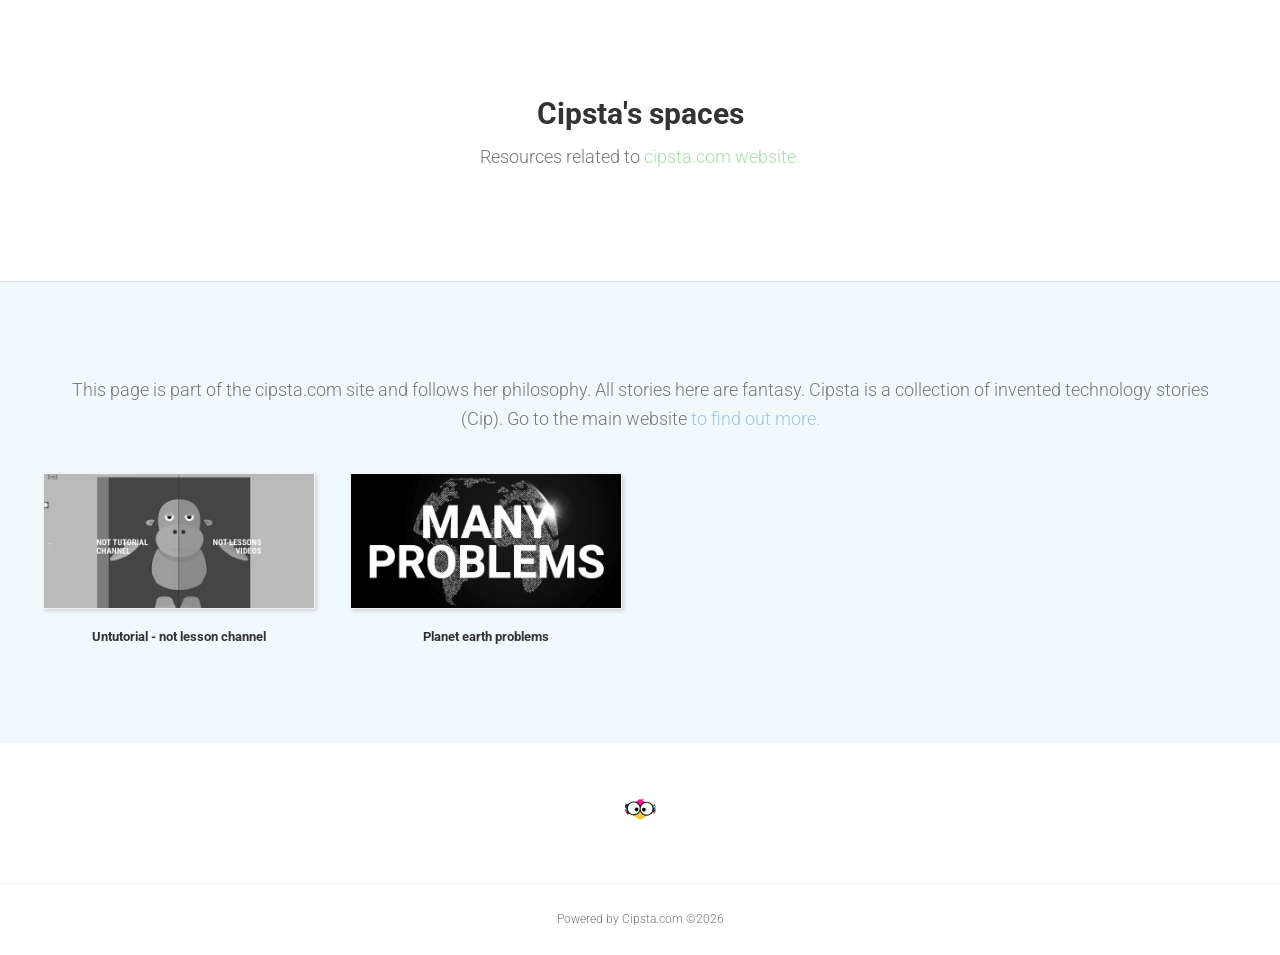
<file: index.html>
<!doctype html>
<html class="no-js" lang="">
    <head>
        <meta charset="utf-8">
        <meta http-equiv="x-ua-compatible" content="ie=edge">
        <title>Cipsta's spaces</title>
        <meta name="description" content="The fantasy resources linked to the cipsta.com portal">
        <meta name="viewport" content="width=device-width, initial-scale=1">

        <link rel="apple-touch-icon" href="apple-touch-icon.png">
        <!-- Place favicon.ico in the root directory -->

        <!-- /Google Fonts -->
        <link href='https://fonts.googleapis.com/css?family=Roboto+Condensed:300,400,700' rel='stylesheet' type='text/css'>
        <link href='https://fonts.googleapis.com/css?family=Roboto:300,700,400' rel='stylesheet' type='text/css'>
        

        <!-- /Font Awesome -->
        <link rel="stylesheet" href="https://maxcdn.bootstrapcdn.com/font-awesome/4.4.0/css/font-awesome.min.css">

        <!-- /Icon Font -->
        <link rel="stylesheet" href="css/font-icon.css"> 

        <!-- /Plugins CSS Files -->
        <link rel="stylesheet" href="css/font-awesome.min.css">
        <link rel="stylesheet" href="css/owl.carousel.css">
        <link rel="stylesheet" href="css/settings.css">
        <link rel="stylesheet" href="css/animate.css">

        <!-- /Template CSS Files -->
        <link rel="stylesheet" href="css/bootstrap.min.css">
        <link rel="stylesheet" href="css/reset.css">
        <link rel="stylesheet" href="css/custom-bg.css">
        <link rel="stylesheet" href="css/main.css">

        <!-- /JS -->
        <script src="js/vendor/modernizr.min.js"></script>
    </head>
    <body>
            <section class="p-t-90 p-b-30">
                <div class="container">
                    <div class="row">
                        <div class="col-md-10 col-md-offset-1 m-b-70">
                            <header class="section-title style3 align-center">
                                <h2>Cipsta's spaces</h2>
                                <p>Resources related to <a class="color-green" href="https://cipsta.com/?lang=en" target="_blank">cipsta.com website.</a></p>
                            </header>
                        </div><!-- /col-md-10 -->
                     
                    </div><!-- /row -->
                </div><!-- /container -->
            </section>
            <section class="bg-lightBlue inner-top-shadow2 p-t-90 p-b-55">
                <div class="container">
                    <div class="row">
                        <div class="col-md-12">
                            <header class="section-title style3 align-center m-b-40">
                                <h2></h2>
                                <p>This page is part of the cipsta.com site  and follows her philosophy. All stories here are fantasy. Cipsta is a collection of invented technology stories (Cip). Go to the main website <a href="https://cipsta.com/?lang=en" target="_blank"> to find out more. </a></a></p>
                            </header>
                        </div><!-- /col-md-12 -->    
                    </div><!-- /row -->
                </div><!-- /container -->
                <div class="row p-r-40 p-l-40">
                    <div class="col-md-12">
                        <div class="masonry-items row">
                            <div class="col-md-3 col-sm-6 masonry-item onepage">
                                <div class="feature-item">
                                    <figure>
                                        <a href="https://cipsta.github.io/web/untutorial.html" target="_blank">
                                            <img src="img/screenshots/screenshot1.jpg" alt="screenshot of untutorial site">
                                        </a>
                                    </figure>
                                    <h6><a href="https://cipsta.github.io/web/untutorial.html" target="_blank">Untutorial - not lesson channel</a></h6>
                                </div><!-- /feature-item -->
                            </div><!-- /col-md-3 -->
                            <div class="col-md-3 col-sm-6 masonry-item onepage">
                                <div class="feature-item">
                                    <figure>
                                        <a href="https://cipsta.github.io/web/planet-earth-problems.html" target="_blank">
                                            <img src="img/screenshots/screenshot2.jpg" alt="Planet earth problems site">
                                        </a>
                                    </figure>
                                    <h6><a href="https://cipsta.github.io/web/planet-earth-problems.html">Planet earth problems</a></h6>
                                </div><!-- /feature-item -->
                            </div>
                        </div><!-- /masonry-items -->
                    </div><!-- /col-md-12 -->
                </div><!-- /row -->
            </section>

            

            <footer id="main-footer" class="style2">
                <div class="container">
                    <div class="row">
                        <div class="col-md-12">
                            <div class="logo-container">
                                <a href="https://cipsta.com/?lang=en" target="_blank">
                                    <img src="img/cipsta-logo-mini.jpg" alt="Cipsta logo">
                                </a>
                            </div><!-- /logo-container -->
                         
                        </div><!-- /col-md-12 -->
                    </div><!-- /row -->
                </div><!-- /container -->
                <div class="bottom-footer">
                    <div class="container">
                        <div class="row">
                            <div class="col-md-12">
                    <div class="copyright">Powered by Cipsta.com ©2026</div>
                            </div><!-- /col-md-12 -->
                        </div><!-- /row -->
                    </div><!-- /container -->
                </div><!-- /bottom-footer -->
            </footer>

        </div><!-- /wrapper -->
        

        <script src="js/vendor/jquery.min.js"></script>
        <script src="js/plugins.js"></script>
        <script src="js/main.js"></script>
    </body>
</html>
</file>
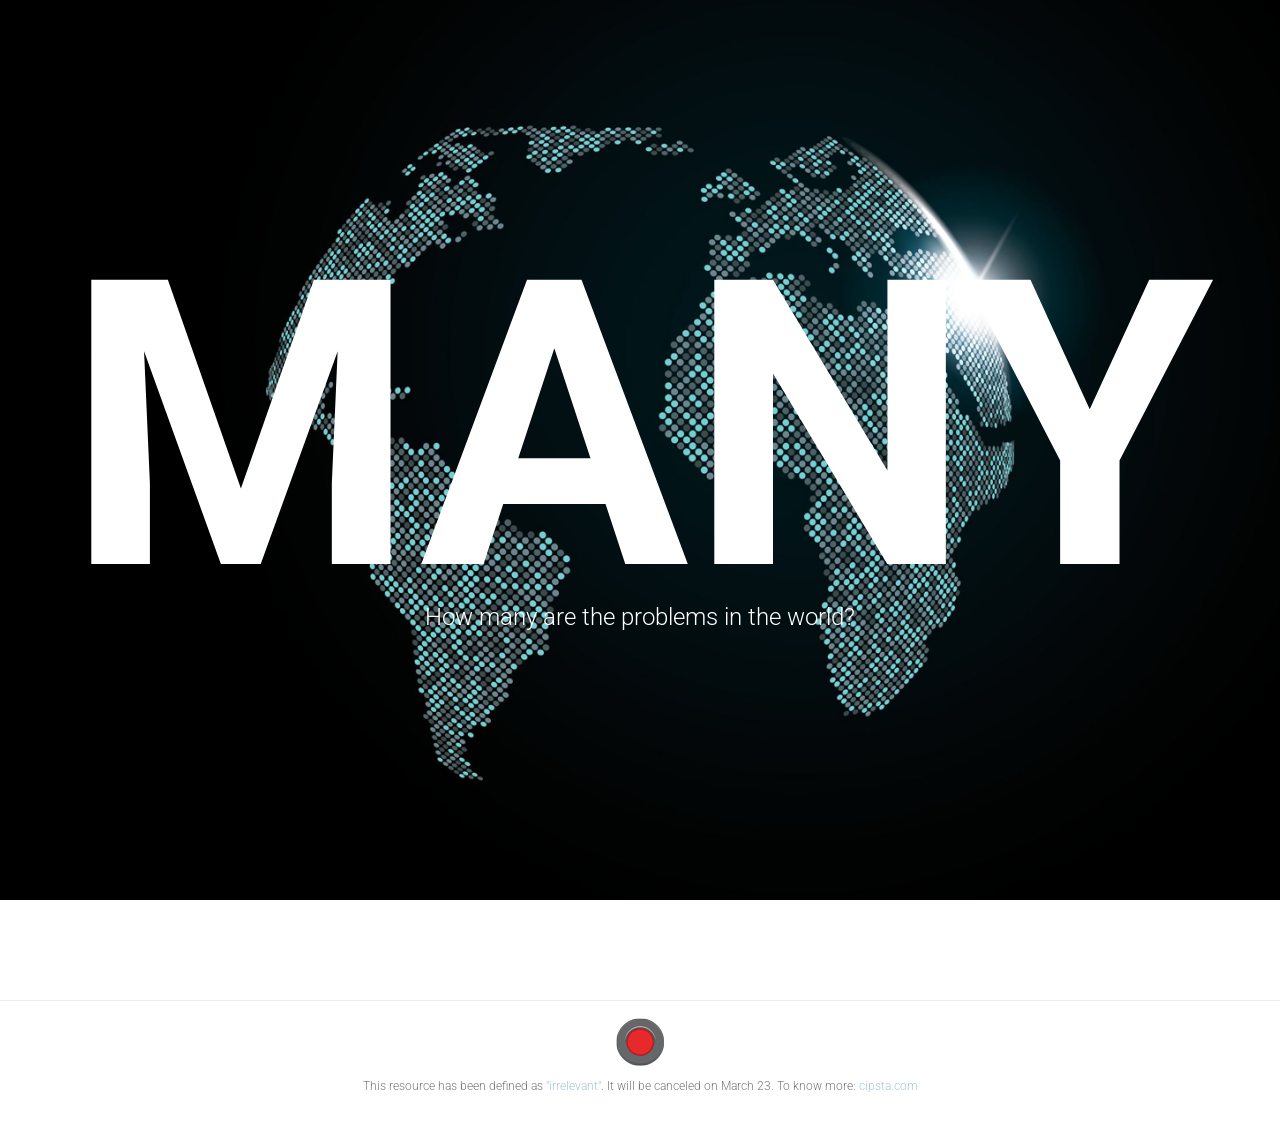
<file: planet-earth-problems.html>
<!doctype html>
<html class="no-js" lang="">
    <head>
        <meta charset="utf-8">
        <meta http-equiv="x-ua-compatible" content="ie=edge">
        <title>How many are the problems in the world?</title>
        <meta name="description" content="Not all questions are answered. There is a number or phrase that can quantify the total number of problems on the planet earth.">
        <meta name="viewport" content="width=device-width, initial-scale=1">

        <link rel="apple-touch-icon" href="apple-touch-icon.png">
        <!-- Place favicon.ico in the root directory -->

        <!-- /Google Fonts -->
        <link href='https://fonts.googleapis.com/css?family=Roboto+Condensed:300,400,700' rel='stylesheet' type='text/css'>
        <link href='https://fonts.googleapis.com/css?family=Roboto:300,700,400' rel='stylesheet' type='text/css'>
        

        <!-- /Font Awesome -->
        <!-- <link rel="stylesheet" href="https://maxcdn.bootstrapcdn.com/font-awesome/4.4.0/css/font-awesome.min.css"> -->

        <!-- /Icon Font -->
        <link rel="stylesheet" href="css/font-icon.css"> 

        <!-- /Plugins CSS Files -->
        <link rel="stylesheet" href="css/font-awesome.min.css">
        <link rel="stylesheet" href="css/owl.carousel.css">
        <link rel="stylesheet" href="css/animate.css">
        <link rel="stylesheet" href="css/settings.css">

        <!-- /Template CSS Files -->
        <link rel="stylesheet" href="css/bootstrap.min.css">
        <link rel="stylesheet" href="css/reset.css">
        <link rel="stylesheet" href="css/custom-bg.css">
        <link rel="stylesheet" href="css/main.css">

        <!-- /JS -->
        <script src="js/vendor/modernizr.min.js"></script>
    </head>
    <body class="page-404 custom-bg19">
        <!--[if lt IE 8]>
            <p class="browserupgrade">You are using an <strong>outdated</strong> browser. Please <a href="http://browsehappy.com/">upgrade your browser</a> to improve your experience.</p>
        <![endif]-->

        <div class="preloader">
            <div class="preloader-inner">
                <img src="img/irrilevant-site-light.gif" alt="Preloader">
            </div><!-- /preloader-inner -->
        </div><!-- /preloader -->

        <div id="wrapper">

            <section class="v-align p-t-100 p-b-80">
                <div class="container">
                    <div class="row">
                        <div class="col-md-12">
                            <div class="page-404-content color-light">
                                <h1>Many</h1>
<p>How many are the problems in the world?</p>
                           
                         
                            </div><!-- /page-404-content -->
                        </div><!-- /col-md-12 -->
                    </div><!-- /row -->
                </div><!-- /container -->
            </section>
      <footer id="main-footer" class="style2 p-t-70">
                <div class="container">
                    <div class="row">
                       
                    </div><!-- /row -->
                </div><!-- /container -->
                <div class="bottom-footer" style="background-color:white;>
                    <div class="container" >
                        <div class="row" >
                            <div class="col-md-12">
<img src="img/irrilevant-site-light.gif" alt="Log">
                                <div class="copyright">This resource has been defined as <a href="https://cipsta.com/the-end-of-irrelevant-websites/?lang=en" target="_blank">"irrelevant"</a>. It will be canceled on March 23. To know more: <a href="https://cipsta.com" target="_blank">cipsta.com</a></div>
                            </div><!-- /col-md-12 -->
                        </div><!-- /row -->
                    </div><!-- /container -->
                </div><!-- /bottom-footer -->
            </footer>

        </div><!-- /wrapper -->
        

        <script src="js/vendor/jquery.min.js"></script>
        <script src="js/plugins.js"></script>
        <script src="js/main.js"></script>
    </body>
</html>
</file>
<file: css/font-icon.css>
@charset "UTF-8";

@font-face {
  font-family: "linea-basic-10";
  src:url("../font/linea-basic-10.eot");
  src:url("../font/linea-basic-10.eot?#iefix") format("embedded-opentype"),
    url("../font/linea-basic-10.woff") format("woff"),
    url("../font/linea-basic-10.ttf") format("truetype"),
    url("../font/linea-basic-10.svg#linea-basic-10") format("svg");
  font-weight: normal;
  font-style: normal;
}
@font-face {
  font-family: "linea-ecommerce-10";
  src:url("../font/linea-ecommerce-10.eot");
  src:url("../font/linea-ecommerce-10.eot?#iefix") format("embedded-opentype"),
    url("../font/linea-ecommerce-10.woff") format("woff"),
    url("../font/linea-ecommerce-10.ttf") format("truetype"),
    url("../font/linea-ecommerce-10.svg#linea-ecommerce-10") format("svg");
  font-weight: normal;
  font-style: normal;
}
@font-face {
  font-family: "linea-software-10";
  src:url("../font/linea-software-10.eot");
  src:url("../font/linea-software-10.eot?#iefix") format("embedded-opentype"),
    url("../font/linea-software-10.woff") format("woff"),
    url("../font/linea-software-10.ttf") format("truetype"),
    url("../font/linea-software-10.svg#linea-software-10") format("svg");
  font-weight: normal;
  font-style: normal;
}
@font-face {
  font-family: "linea-basic-elaboration-10";
  src:url("../font/linea-basic-elaboration-10.eot");
  src:url("../font/linea-basic-elaboration-10.eot?#iefix") format("embedded-opentype"),
    url("../font/linea-basic-elaboration-10.woff") format("woff"),
    url("../font/linea-basic-elaboration-10.ttf") format("truetype"),
    url("../font/linea-basic-elaboration-10.svg#linea-basic-elaboration-10") format("svg");
  font-weight: normal;
  font-style: normal;
}
@font-face {
  font-family: 'Pe-icon-7-stroke';
  src:url('../font/Pe-icon-7-stroke.eot?d7yf1v');
  src:url('../font/Pe-icon-7-stroke.eot?#iefixd7yf1v') format('embedded-opentype'),
    url('../font/Pe-icon-7-stroke.woff?d7yf1v') format('woff'),
    url('../font/Pe-icon-7-stroke.ttf?d7yf1v') format('truetype'),
    url('../font/Pe-icon-7-stroke.svg?d7yf1v#Pe-icon-7-stroke') format('svg');
  font-weight: normal;
  font-style: normal;
}

[class^="icon-ecommerce"]:before,
[class*=" icon-ecommerce"]:before {
  font-family: "linea-ecommerce-10" !important;
  font-style: normal !important;
  font-weight: normal !important;
  font-variant: normal !important;
  text-transform: none !important;
  speak: none;
  line-height: 1;
  -webkit-font-smoothing: antialiased;
  -moz-osx-font-smoothing: grayscale;
}
[class^="icon-basic"]:before,
[class*=" icon-basic"]:before {
  font-family: "linea-basic-10" !important;
  font-style: normal !important;
  font-weight: normal !important;
  font-variant: normal !important;
  text-transform: none !important;
  speak: none;
  line-height: 1;
  -webkit-font-smoothing: antialiased;
  -moz-osx-font-smoothing: grayscale;
}
[class^="icon-software"]:before,
[class*=" icon-software"]:before {
  font-family: "linea-software-10" !important;
  font-style: normal !important;
  font-weight: normal !important;
  font-variant: normal !important;
  text-transform: none !important;
  speak: none;
  line-height: 1;
  -webkit-font-smoothing: antialiased;
  -moz-osx-font-smoothing: grayscale;
}
[class^="icon-basic-elaboration"]:before,
[class*=" icon-basic-elaboration"]:before {
  font-family: "linea-basic-elaboration-10" !important;
  font-style: normal !important;
  font-weight: normal !important;
  font-variant: normal !important;
  text-transform: none !important;
  speak: none;
  line-height: 1;
  -webkit-font-smoothing: antialiased;
  -moz-osx-font-smoothing: grayscale;
}
[class^="pe-7s-"], [class*=" pe-7s-"] {
  display: inline-block;
  font-family: 'Pe-icon-7-stroke';
  speak: none;
  font-style: normal;
  font-weight: normal;
  font-variant: normal;
  text-transform: none;
  line-height: 1;

  /* Better Font Rendering =========== */
  -webkit-font-smoothing: antialiased;
  -moz-osx-font-smoothing: grayscale;
}

.icon-basic-accelerator:before {
  content: "a";
}
.icon-basic-alarm:before {
  content: "b";
}
.icon-basic-anchor:before {
  content: "c";
}
.icon-basic-anticlockwise:before {
  content: "d";
}
.icon-basic-archive:before {
  content: "e";
}
.icon-basic-archive-full:before {
  content: "f";
}
.icon-basic-ban:before {
  content: "g";
}
.icon-basic-battery-charge:before {
  content: "h";
}
.icon-basic-battery-empty:before {
  content: "i";
}
.icon-basic-battery-full:before {
  content: "j";
}
.icon-basic-battery-half:before {
  content: "k";
}
.icon-basic-bolt:before {
  content: "l";
}
.icon-basic-book:before {
  content: "m";
}
.icon-basic-book-pen:before {
  content: "n";
}
.icon-basic-book-pencil:before {
  content: "o";
}
.icon-basic-bookmark:before {
  content: "p";
}
.icon-basic-calculator:before {
  content: "q";
}
.icon-basic-calendar:before {
  content: "r";
}
.icon-basic-cards-diamonds:before {
  content: "s";
}
.icon-basic-cards-hearts:before {
  content: "t";
}
.icon-basic-case:before {
  content: "u";
}
.icon-basic-chronometer:before {
  content: "v";
}
.icon-basic-clessidre:before {
  content: "w";
}
.icon-basic-clock:before {
  content: "x";
}
.icon-basic-clockwise:before {
  content: "y";
}
.icon-basic-cloud:before {
  content: "z";
}
.icon-basic-clubs:before {
  content: "A";
}
.icon-basic-compass:before {
  content: "B";
}
.icon-basic-cup:before {
  content: "C";
}
.icon-basic-diamonds:before {
  content: "D";
}
.icon-basic-display:before {
  content: "E";
}
.icon-basic-download:before {
  content: "F";
}
.icon-basic-exclamation:before {
  content: "G";
}
.icon-basic-eye:before {
  content: "H";
}
.icon-basic-eye-closed:before {
  content: "I";
}
.icon-basic-female:before {
  content: "J";
}
.icon-basic-flag1:before {
  content: "K";
}
.icon-basic-flag2:before {
  content: "L";
}
.icon-basic-floppydisk:before {
  content: "M";
}
.icon-basic-folder:before {
  content: "N";
}
.icon-basic-folder-multiple:before {
  content: "O";
}
.icon-basic-gear:before {
  content: "P";
}
.icon-basic-geolocalize-01:before {
  content: "Q";
}
.icon-basic-geolocalize-05:before {
  content: "R";
}
.icon-basic-globe:before {
  content: "S";
}
.icon-basic-gunsight:before {
  content: "T";
}
.icon-basic-hammer:before {
  content: "U";
}
.icon-basic-headset:before {
  content: "V";
}
.icon-basic-heart:before {
  content: "W";
}
.icon-basic-heart-broken:before {
  content: "X";
}
.icon-basic-helm:before {
  content: "Y";
}
.icon-basic-home:before {
  content: "Z";
}
.icon-basic-info:before {
  content: "0";
}
.icon-basic-ipod:before {
  content: "1";
}
.icon-basic-joypad:before {
  content: "2";
}
.icon-basic-key:before {
  content: "3";
}
.icon-basic-keyboard:before {
  content: "4";
}
.icon-basic-laptop:before {
  content: "5";
}
.icon-basic-life-buoy:before {
  content: "6";
}
.icon-basic-lightbulb:before {
  content: "7";
}
.icon-basic-link:before {
  content: "8";
}
.icon-basic-lock:before {
  content: "9";
}
.icon-basic-lock-open:before {
  content: "!";
}
.icon-basic-magic-mouse:before {
  content: "\"";
}
.icon-basic-magnifier:before {
  content: "#";
}
.icon-basic-magnifier-minus:before {
  content: "$";
}
.icon-basic-magnifier-plus:before {
  content: "%";
}
.icon-basic-mail:before {
  content: "&";
}
.icon-basic-mail-multiple:before {
  content: "'";
}
.icon-basic-mail-open:before {
  content: "(";
}
.icon-basic-mail-open-text:before {
  content: ")";
}
.icon-basic-male:before {
  content: "*";
}
.icon-basic-map:before {
  content: "+";
}
.icon-basic-message:before {
  content: ",";
}
.icon-basic-message-multiple:before {
  content: "-";
}
.icon-basic-message-txt:before {
  content: ".";
}
.icon-basic-mixer2:before {
  content: "/";
}
.icon-basic-mouse:before {
  content: ":";
}
.icon-basic-notebook:before {
  content: ";";
}
.icon-basic-notebook-pen:before {
  content: "<";
}
.icon-basic-notebook-pencil:before {
  content: "=";
}
.icon-basic-paperplane:before {
  content: ">";
}
.icon-basic-pencil-ruler:before {
  content: "?";
}
.icon-basic-pencil-ruler-pen:before {
  content: "@";
}
.icon-basic-photo:before {
  content: "[";
}
.icon-basic-picture:before {
  content: "]";
}
.icon-basic-picture-multiple:before {
  content: "^";
}
.icon-basic-pin1:before {
  content: "_";
}
.icon-basic-pin2:before {
  content: "`";
}
.icon-basic-postcard:before {
  content: "{";
}
.icon-basic-postcard-multiple:before {
  content: "|";
}
.icon-basic-printer:before {
  content: "}";
}
.icon-basic-question:before {
  content: "~";
}
.icon-basic-rss:before {
  content: "\\";
}
.icon-basic-server:before {
  content: "\e000";
}
.icon-basic-server2:before {
  content: "\e001";
}
.icon-basic-server-cloud:before {
  content: "\e002";
}
.icon-basic-server-download:before {
  content: "\e003";
}
.icon-basic-server-upload:before {
  content: "\e004";
}
.icon-basic-settings:before {
  content: "\e005";
}
.icon-basic-share:before {
  content: "\e006";
}
.icon-basic-sheet:before {
  content: "\e007";
}
.icon-basic-sheet-multiple:before {
  content: "\e008";
}
.icon-basic-sheet-pen:before {
  content: "\e009";
}
.icon-basic-sheet-pencil:before {
  content: "\e00a";
}
.icon-basic-sheet-txt:before {
  content: "\e00b";
}
.icon-basic-signs:before {
  content: "\e00c";
}
.icon-basic-smartphone:before {
  content: "\e00d";
}
.icon-basic-spades:before {
  content: "\e00e";
}
.icon-basic-spread:before {
  content: "\e00f";
}
.icon-basic-spread-bookmark:before {
  content: "\e010";
}
.icon-basic-spread-text:before {
  content: "\e011";
}
.icon-basic-spread-text-bookmark:before {
  content: "\e012";
}
.icon-basic-star:before {
  content: "\e013";
}
.icon-basic-tablet:before {
  content: "\e014";
}
.icon-basic-target:before {
  content: "\e015";
}
.icon-basic-todo:before {
  content: "\e016";
}
.icon-basic-todo-pen:before {
  content: "\e017";
}
.icon-basic-todo-pencil:before {
  content: "\e018";
}
.icon-basic-todo-txt:before {
  content: "\e019";
}
.icon-basic-todolist-pen:before {
  content: "\e01a";
}
.icon-basic-todolist-pencil:before {
  content: "\e01b";
}
.icon-basic-trashcan:before {
  content: "\e01c";
}
.icon-basic-trashcan-full:before {
  content: "\e01d";
}
.icon-basic-trashcan-refresh:before {
  content: "\e01e";
}
.icon-basic-trashcan-remove:before {
  content: "\e01f";
}
.icon-basic-upload:before {
  content: "\e020";
}
.icon-basic-usb:before {
  content: "\e021";
}
.icon-basic-video:before {
  content: "\e022";
}
.icon-basic-watch:before {
  content: "\e023";
}
.icon-basic-webpage:before {
  content: "\e024";
}
.icon-basic-webpage-img-txt:before {
  content: "\e025";
}
.icon-basic-webpage-multiple:before {
  content: "\e026";
}
.icon-basic-webpage-txt:before {
  content: "\e027";
}
.icon-basic-world:before {
  content: "\e028";
}
.icon-ecommerce-bag:before {
  content: "a";
}
.icon-ecommerce-bag-check:before {
  content: "b";
}
.icon-ecommerce-bag-cloud:before {
  content: "c";
}
.icon-ecommerce-bag-download:before {
  content: "d";
}
.icon-ecommerce-bag-minus:before {
  content: "e";
}
.icon-ecommerce-bag-plus:before {
  content: "f";
}
.icon-ecommerce-bag-refresh:before {
  content: "g";
}
.icon-ecommerce-bag-remove:before {
  content: "h";
}
.icon-ecommerce-bag-search:before {
  content: "i";
}
.icon-ecommerce-bag-upload:before {
  content: "j";
}
.icon-ecommerce-banknote:before {
  content: "k";
}
.icon-ecommerce-banknotes:before {
  content: "l";
}
.icon-ecommerce-basket:before {
  content: "m";
}
.icon-ecommerce-basket-check:before {
  content: "n";
}
.icon-ecommerce-basket-cloud:before {
  content: "o";
}
.icon-ecommerce-basket-download:before {
  content: "p";
}
.icon-ecommerce-basket-minus:before {
  content: "q";
}
.icon-ecommerce-basket-plus:before {
  content: "r";
}
.icon-ecommerce-basket-refresh:before {
  content: "s";
}
.icon-ecommerce-basket-remove:before {
  content: "t";
}
.icon-ecommerce-basket-search:before {
  content: "u";
}
.icon-ecommerce-basket-upload:before {
  content: "v";
}
.icon-ecommerce-bath:before {
  content: "w";
}
.icon-ecommerce-cart:before {
  content: "x";
}
.icon-ecommerce-cart-check:before {
  content: "y";
}
.icon-ecommerce-cart-cloud:before {
  content: "z";
}
.icon-ecommerce-cart-content:before {
  content: "A";
}
.icon-ecommerce-cart-download:before {
  content: "B";
}
.icon-ecommerce-cart-minus:before {
  content: "C";
}
.icon-ecommerce-cart-plus:before {
  content: "D";
}
.icon-ecommerce-cart-refresh:before {
  content: "E";
}
.icon-ecommerce-cart-remove:before {
  content: "F";
}
.icon-ecommerce-cart-search:before {
  content: "G";
}
.icon-ecommerce-cart-upload:before {
  content: "H";
}
.icon-ecommerce-cent:before {
  content: "I";
}
.icon-ecommerce-colon:before {
  content: "J";
}
.icon-ecommerce-creditcard:before {
  content: "K";
}
.icon-ecommerce-diamond:before {
  content: "L";
}
.icon-ecommerce-dollar:before {
  content: "M";
}
.icon-ecommerce-euro:before {
  content: "N";
}
.icon-ecommerce-franc:before {
  content: "O";
}
.icon-ecommerce-gift:before {
  content: "P";
}
.icon-ecommerce-graph1:before {
  content: "Q";
}
.icon-ecommerce-graph2:before {
  content: "R";
}
.icon-ecommerce-graph3:before {
  content: "S";
}
.icon-ecommerce-graph-decrease:before {
  content: "T";
}
.icon-ecommerce-graph-increase:before {
  content: "U";
}
.icon-ecommerce-guarani:before {
  content: "V";
}
.icon-ecommerce-kips:before {
  content: "W";
}
.icon-ecommerce-lira:before {
  content: "X";
}
.icon-ecommerce-megaphone:before {
  content: "Y";
}
.icon-ecommerce-money:before {
  content: "Z";
}
.icon-ecommerce-naira:before {
  content: "0";
}
.icon-ecommerce-pesos:before {
  content: "1";
}
.icon-ecommerce-pound:before {
  content: "2";
}
.icon-ecommerce-receipt:before {
  content: "3";
}
.icon-ecommerce-receipt-bath:before {
  content: "4";
}
.icon-ecommerce-receipt-cent:before {
  content: "5";
}
.icon-ecommerce-receipt-dollar:before {
  content: "6";
}
.icon-ecommerce-receipt-euro:before {
  content: "7";
}
.icon-ecommerce-receipt-franc:before {
  content: "8";
}
.icon-ecommerce-receipt-guarani:before {
  content: "9";
}
.icon-ecommerce-receipt-kips:before {
  content: "!";
}
.icon-ecommerce-receipt-lira:before {
  content: "\"";
}
.icon-ecommerce-receipt-naira:before {
  content: "#";
}
.icon-ecommerce-receipt-pesos:before {
  content: "$";
}
.icon-ecommerce-receipt-pound:before {
  content: "%";
}
.icon-ecommerce-receipt-rublo:before {
  content: "&";
}
.icon-ecommerce-receipt-rupee:before {
  content: "'";
}
.icon-ecommerce-receipt-tugrik:before {
  content: "(";
}
.icon-ecommerce-receipt-won:before {
  content: ")";
}
.icon-ecommerce-receipt-yen:before {
  content: "*";
}
.icon-ecommerce-receipt-yen2:before {
  content: "+";
}
.icon-ecommerce-recept-colon:before {
  content: ",";
}
.icon-ecommerce-rublo:before {
  content: "-";
}
.icon-ecommerce-rupee:before {
  content: ".";
}
.icon-ecommerce-safe:before {
  content: "/";
}
.icon-ecommerce-sale:before {
  content: ":";
}
.icon-ecommerce-sales:before {
  content: ";";
}
.icon-ecommerce-ticket:before {
  content: "<";
}
.icon-ecommerce-tugriks:before {
  content: "=";
}
.icon-ecommerce-wallet:before {
  content: ">";
}
.icon-ecommerce-won:before {
  content: "?";
}
.icon-ecommerce-yen:before {
  content: "@";
}
.icon-ecommerce-yen2:before {
  content: "[";
}
.icon-software-add-vectorpoint:before {
  content: "a";
}
.icon-software-box-oval:before {
  content: "b";
}
.icon-software-box-polygon:before {
  content: "c";
}
.icon-software-box-rectangle:before {
  content: "d";
}
.icon-software-box-roundedrectangle:before {
  content: "e";
}
.icon-software-character:before {
  content: "f";
}
.icon-software-crop:before {
  content: "g";
}
.icon-software-eyedropper:before {
  content: "h";
}
.icon-software-font-allcaps:before {
  content: "i";
}
.icon-software-font-baseline-shift:before {
  content: "j";
}
.icon-software-font-horizontal-scale:before {
  content: "k";
}
.icon-software-font-kerning:before {
  content: "l";
}
.icon-software-font-leading:before {
  content: "m";
}
.icon-software-font-size:before {
  content: "n";
}
.icon-software-font-smallcapital:before {
  content: "o";
}
.icon-software-font-smallcaps:before {
  content: "p";
}
.icon-software-font-strikethrough:before {
  content: "q";
}
.icon-software-font-tracking:before {
  content: "r";
}
.icon-software-font-underline:before {
  content: "s";
}
.icon-software-font-vertical-scale:before {
  content: "t";
}
.icon-software-horizontal-align-center:before {
  content: "u";
}
.icon-software-horizontal-align-left:before {
  content: "v";
}
.icon-software-horizontal-align-right:before {
  content: "w";
}
.icon-software-horizontal-distribute-center:before {
  content: "x";
}
.icon-software-horizontal-distribute-left:before {
  content: "y";
}
.icon-software-horizontal-distribute-right:before {
  content: "z";
}
.icon-software-indent-firstline:before {
  content: "A";
}
.icon-software-indent-left:before {
  content: "B";
}
.icon-software-indent-right:before {
  content: "C";
}
.icon-software-lasso:before {
  content: "D";
}
.icon-software-layers1:before {
  content: "E";
}
.icon-software-layers2:before {
  content: "F";
}
.icon-software-layout:before {
  content: "G";
}
.icon-software-layout-2columns:before {
  content: "H";
}
.icon-software-layout-3columns:before {
  content: "I";
}
.icon-software-layout-4boxes:before {
  content: "J";
}
.icon-software-layout-4columns:before {
  content: "K";
}
.icon-software-layout-4lines:before {
  content: "L";
}
.icon-software-layout-8boxes:before {
  content: "M";
}
.icon-software-layout-header:before {
  content: "N";
}
.icon-software-layout-header-2columns:before {
  content: "O";
}
.icon-software-layout-header-3columns:before {
  content: "P";
}
.icon-software-layout-header-4boxes:before {
  content: "Q";
}
.icon-software-layout-header-4columns:before {
  content: "R";
}
.icon-software-layout-header-complex:before {
  content: "S";
}
.icon-software-layout-header-complex2:before {
  content: "T";
}
.icon-software-layout-header-complex3:before {
  content: "U";
}
.icon-software-layout-header-complex4:before {
  content: "V";
}
.icon-software-layout-header-sideleft:before {
  content: "W";
}
.icon-software-layout-header-sideright:before {
  content: "X";
}
.icon-software-layout-sidebar-left:before {
  content: "Y";
}
.icon-software-layout-sidebar-right:before {
  content: "Z";
}
.icon-software-magnete:before {
  content: "0";
}
.icon-software-pages:before {
  content: "1";
}
.icon-software-paintbrush:before {
  content: "2";
}
.icon-software-paintbucket:before {
  content: "3";
}
.icon-software-paintroller:before {
  content: "4";
}
.icon-software-paragraph:before {
  content: "5";
}
.icon-software-paragraph-align-left:before {
  content: "6";
}
.icon-software-paragraph-align-right:before {
  content: "7";
}
.icon-software-paragraph-center:before {
  content: "8";
}
.icon-software-paragraph-justify-all:before {
  content: "9";
}
.icon-software-paragraph-justify-center:before {
  content: "!";
}
.icon-software-paragraph-justify-left:before {
  content: "\"";
}
.icon-software-paragraph-justify-right:before {
  content: "#";
}
.icon-software-paragraph-space-after:before {
  content: "$";
}
.icon-software-paragraph-space-before:before {
  content: "%";
}
.icon-software-pathfinder-exclude:before {
  content: "&";
}
.icon-software-pathfinder-intersect:before {
  content: "'";
}
.icon-software-pathfinder-subtract:before {
  content: "(";
}
.icon-software-pathfinder-unite:before {
  content: ")";
}
.icon-software-pen:before {
  content: "*";
}
.icon-software-pen-add:before {
  content: "+";
}
.icon-software-pen-remove:before {
  content: ",";
}
.icon-software-pencil:before {
  content: "-";
}
.icon-software-polygonallasso:before {
  content: ".";
}
.icon-software-reflect-horizontal:before {
  content: "/";
}
.icon-software-reflect-vertical:before {
  content: ":";
}
.icon-software-remove-vectorpoint:before {
  content: ";";
}
.icon-software-scale-expand:before {
  content: "<";
}
.icon-software-scale-reduce:before {
  content: "=";
}
.icon-software-selection-oval:before {
  content: ">";
}
.icon-software-selection-polygon:before {
  content: "?";
}
.icon-software-selection-rectangle:before {
  content: "@";
}
.icon-software-selection-roundedrectangle:before {
  content: "[";
}
.icon-software-shape-oval:before {
  content: "]";
}
.icon-software-shape-polygon:before {
  content: "^";
}
.icon-software-shape-rectangle:before {
  content: "_";
}
.icon-software-shape-roundedrectangle:before {
  content: "`";
}
.icon-software-slice:before {
  content: "{";
}
.icon-software-transform-bezier:before {
  content: "|";
}
.icon-software-vector-box:before {
  content: "}";
}
.icon-software-vector-composite:before {
  content: "~";
}
.icon-software-vector-line:before {
  content: "\\";
}
.icon-software-vertical-align-bottom:before {
  content: "\e000";
}
.icon-software-vertical-align-center:before {
  content: "\e001";
}
.icon-software-vertical-align-top:before {
  content: "\e002";
}
.icon-software-vertical-distribute-bottom:before {
  content: "\e003";
}
.icon-software-vertical-distribute-center:before {
  content: "\e004";
}
.icon-software-vertical-distribute-top:before {
  content: "\e005";
}
.icon-basic-elaboration-bookmark-checck:before {
  content: "a";
}
.icon-basic-elaboration-bookmark-minus:before {
  content: "b";
}
.icon-basic-elaboration-bookmark-plus:before {
  content: "c";
}
.icon-basic-elaboration-bookmark-remove:before {
  content: "d";
}
.icon-basic-elaboration-briefcase-check:before {
  content: "e";
}
.icon-basic-elaboration-briefcase-download:before {
  content: "f";
}
.icon-basic-elaboration-briefcase-flagged:before {
  content: "g";
}
.icon-basic-elaboration-briefcase-minus:before {
  content: "h";
}
.icon-basic-elaboration-briefcase-plus:before {
  content: "i";
}
.icon-basic-elaboration-briefcase-refresh:before {
  content: "j";
}
.icon-basic-elaboration-briefcase-remove:before {
  content: "k";
}
.icon-basic-elaboration-briefcase-search:before {
  content: "l";
}
.icon-basic-elaboration-briefcase-star:before {
  content: "m";
}
.icon-basic-elaboration-briefcase-upload:before {
  content: "n";
}
.icon-basic-elaboration-browser-check:before {
  content: "o";
}
.icon-basic-elaboration-browser-download:before {
  content: "p";
}
.icon-basic-elaboration-browser-minus:before {
  content: "q";
}
.icon-basic-elaboration-browser-plus:before {
  content: "r";
}
.icon-basic-elaboration-browser-refresh:before {
  content: "s";
}
.icon-basic-elaboration-browser-remove:before {
  content: "t";
}
.icon-basic-elaboration-browser-search:before {
  content: "u";
}
.icon-basic-elaboration-browser-star:before {
  content: "v";
}
.icon-basic-elaboration-browser-upload:before {
  content: "w";
}
.icon-basic-elaboration-calendar-check:before {
  content: "x";
}
.icon-basic-elaboration-calendar-cloud:before {
  content: "y";
}
.icon-basic-elaboration-calendar-download:before {
  content: "z";
}
.icon-basic-elaboration-calendar-empty:before {
  content: "A";
}
.icon-basic-elaboration-calendar-flagged:before {
  content: "B";
}
.icon-basic-elaboration-calendar-heart:before {
  content: "C";
}
.icon-basic-elaboration-calendar-minus:before {
  content: "D";
}
.icon-basic-elaboration-calendar-next:before {
  content: "E";
}
.icon-basic-elaboration-calendar-noaccess:before {
  content: "F";
}
.icon-basic-elaboration-calendar-pencil:before {
  content: "G";
}
.icon-basic-elaboration-calendar-plus:before {
  content: "H";
}
.icon-basic-elaboration-calendar-previous:before {
  content: "I";
}
.icon-basic-elaboration-calendar-refresh:before {
  content: "J";
}
.icon-basic-elaboration-calendar-remove:before {
  content: "K";
}
.icon-basic-elaboration-calendar-search:before {
  content: "L";
}
.icon-basic-elaboration-calendar-star:before {
  content: "M";
}
.icon-basic-elaboration-calendar-upload:before {
  content: "N";
}
.icon-basic-elaboration-cloud-check:before {
  content: "O";
}
.icon-basic-elaboration-cloud-download:before {
  content: "P";
}
.icon-basic-elaboration-cloud-minus:before {
  content: "Q";
}
.icon-basic-elaboration-cloud-noaccess:before {
  content: "R";
}
.icon-basic-elaboration-cloud-plus:before {
  content: "S";
}
.icon-basic-elaboration-cloud-refresh:before {
  content: "T";
}
.icon-basic-elaboration-cloud-remove:before {
  content: "U";
}
.icon-basic-elaboration-cloud-search:before {
  content: "V";
}
.icon-basic-elaboration-cloud-upload:before {
  content: "W";
}
.icon-basic-elaboration-document-check:before {
  content: "X";
}
.icon-basic-elaboration-document-cloud:before {
  content: "Y";
}
.icon-basic-elaboration-document-download:before {
  content: "Z";
}
.icon-basic-elaboration-document-flagged:before {
  content: "0";
}
.icon-basic-elaboration-document-graph:before {
  content: "1";
}
.icon-basic-elaboration-document-heart:before {
  content: "2";
}
.icon-basic-elaboration-document-minus:before {
  content: "3";
}
.icon-basic-elaboration-document-next:before {
  content: "4";
}
.icon-basic-elaboration-document-noaccess:before {
  content: "5";
}
.icon-basic-elaboration-document-note:before {
  content: "6";
}
.icon-basic-elaboration-document-pencil:before {
  content: "7";
}
.icon-basic-elaboration-document-picture:before {
  content: "8";
}
.icon-basic-elaboration-document-plus:before {
  content: "9";
}
.icon-basic-elaboration-document-previous:before {
  content: "!";
}
.icon-basic-elaboration-document-refresh:before {
  content: "\"";
}
.icon-basic-elaboration-document-remove:before {
  content: "#";
}
.icon-basic-elaboration-document-search:before {
  content: "$";
}
.icon-basic-elaboration-document-star:before {
  content: "%";
}
.icon-basic-elaboration-document-upload:before {
  content: "&";
}
.icon-basic-elaboration-folder-check:before {
  content: "'";
}
.icon-basic-elaboration-folder-cloud:before {
  content: "(";
}
.icon-basic-elaboration-folder-document:before {
  content: ")";
}
.icon-basic-elaboration-folder-download:before {
  content: "*";
}
.icon-basic-elaboration-folder-flagged:before {
  content: "+";
}
.icon-basic-elaboration-folder-graph:before {
  content: ",";
}
.icon-basic-elaboration-folder-heart:before {
  content: "-";
}
.icon-basic-elaboration-folder-minus:before {
  content: ".";
}
.icon-basic-elaboration-folder-next:before {
  content: "/";
}
.icon-basic-elaboration-folder-noaccess:before {
  content: ":";
}
.icon-basic-elaboration-folder-note:before {
  content: ";";
}
.icon-basic-elaboration-folder-pencil:before {
  content: "<";
}
.icon-basic-elaboration-folder-picture:before {
  content: "=";
}
.icon-basic-elaboration-folder-plus:before {
  content: ">";
}
.icon-basic-elaboration-folder-previous:before {
  content: "?";
}
.icon-basic-elaboration-folder-refresh:before {
  content: "@";
}
.icon-basic-elaboration-folder-remove:before {
  content: "[";
}
.icon-basic-elaboration-folder-search:before {
  content: "]";
}
.icon-basic-elaboration-folder-star:before {
  content: "^";
}
.icon-basic-elaboration-folder-upload:before {
  content: "_";
}
.icon-basic-elaboration-mail-check:before {
  content: "`";
}
.icon-basic-elaboration-mail-cloud:before {
  content: "{";
}
.icon-basic-elaboration-mail-document:before {
  content: "|";
}
.icon-basic-elaboration-mail-download:before {
  content: "}";
}
.icon-basic-elaboration-mail-flagged:before {
  content: "~";
}
.icon-basic-elaboration-mail-heart:before {
  content: "\\";
}
.icon-basic-elaboration-mail-next:before {
  content: "\e000";
}
.icon-basic-elaboration-mail-noaccess:before {
  content: "\e001";
}
.icon-basic-elaboration-mail-note:before {
  content: "\e002";
}
.icon-basic-elaboration-mail-pencil:before {
  content: "\e003";
}
.icon-basic-elaboration-mail-picture:before {
  content: "\e004";
}
.icon-basic-elaboration-mail-previous:before {
  content: "\e005";
}
.icon-basic-elaboration-mail-refresh:before {
  content: "\e006";
}
.icon-basic-elaboration-mail-remove:before {
  content: "\e007";
}
.icon-basic-elaboration-mail-search:before {
  content: "\e008";
}
.icon-basic-elaboration-mail-star:before {
  content: "\e009";
}
.icon-basic-elaboration-mail-upload:before {
  content: "\e00a";
}
.icon-basic-elaboration-message-check:before {
  content: "\e00b";
}
.icon-basic-elaboration-message-dots:before {
  content: "\e00c";
}
.icon-basic-elaboration-message-happy:before {
  content: "\e00d";
}
.icon-basic-elaboration-message-heart:before {
  content: "\e00e";
}
.icon-basic-elaboration-message-minus:before {
  content: "\e00f";
}
.icon-basic-elaboration-message-note:before {
  content: "\e010";
}
.icon-basic-elaboration-message-plus:before {
  content: "\e011";
}
.icon-basic-elaboration-message-refresh:before {
  content: "\e012";
}
.icon-basic-elaboration-message-remove:before {
  content: "\e013";
}
.icon-basic-elaboration-message-sad:before {
  content: "\e014";
}
.icon-basic-elaboration-smartphone-cloud:before {
  content: "\e015";
}
.icon-basic-elaboration-smartphone-heart:before {
  content: "\e016";
}
.icon-basic-elaboration-smartphone-noaccess:before {
  content: "\e017";
}
.icon-basic-elaboration-smartphone-note:before {
  content: "\e018";
}
.icon-basic-elaboration-smartphone-pencil:before {
  content: "\e019";
}
.icon-basic-elaboration-smartphone-picture:before {
  content: "\e01a";
}
.icon-basic-elaboration-smartphone-refresh:before {
  content: "\e01b";
}
.icon-basic-elaboration-smartphone-search:before {
  content: "\e01c";
}
.icon-basic-elaboration-tablet-cloud:before {
  content: "\e01d";
}
.icon-basic-elaboration-tablet-heart:before {
  content: "\e01e";
}
.icon-basic-elaboration-tablet-noaccess:before {
  content: "\e01f";
}
.icon-basic-elaboration-tablet-note:before {
  content: "\e020";
}
.icon-basic-elaboration-tablet-pencil:before {
  content: "\e021";
}
.icon-basic-elaboration-tablet-picture:before {
  content: "\e022";
}
.icon-basic-elaboration-tablet-refresh:before {
  content: "\e023";
}
.icon-basic-elaboration-tablet-search:before {
  content: "\e024";
}
.icon-basic-elaboration-todolist-2:before {
  content: "\e025";
}
.icon-basic-elaboration-todolist-check:before {
  content: "\e026";
}
.icon-basic-elaboration-todolist-cloud:before {
  content: "\e027";
}
.icon-basic-elaboration-todolist-download:before {
  content: "\e028";
}
.icon-basic-elaboration-todolist-flagged:before {
  content: "\e029";
}
.icon-basic-elaboration-todolist-minus:before {
  content: "\e02a";
}
.icon-basic-elaboration-todolist-noaccess:before {
  content: "\e02b";
}
.icon-basic-elaboration-todolist-pencil:before {
  content: "\e02c";
}
.icon-basic-elaboration-todolist-plus:before {
  content: "\e02d";
}
.icon-basic-elaboration-todolist-refresh:before {
  content: "\e02e";
}
.icon-basic-elaboration-todolist-remove:before {
  content: "\e02f";
}
.icon-basic-elaboration-todolist-search:before {
  content: "\e030";
}
.icon-basic-elaboration-todolist-star:before {
  content: "\e031";
}
.icon-basic-elaboration-todolist-upload:before {
  content: "\e032";
}
.pe-7s-album:before {
  content: "\e6aa";
}
.pe-7s-arc:before {
  content: "\e6ab";
}
.pe-7s-back-2:before {
  content: "\e6ac";
}
.pe-7s-bandaid:before {
  content: "\e6ad";
}
.pe-7s-car:before {
  content: "\e6ae";
}
.pe-7s-diamond:before {
  content: "\e6af";
}
.pe-7s-door-lock:before {
  content: "\e6b0";
}
.pe-7s-eyedropper:before {
  content: "\e6b1";
}
.pe-7s-female:before {
  content: "\e6b2";
}
.pe-7s-gym:before {
  content: "\e6b3";
}
.pe-7s-hammer:before {
  content: "\e6b4";
}
.pe-7s-headphones:before {
  content: "\e6b5";
}
.pe-7s-helm:before {
  content: "\e6b6";
}
.pe-7s-hourglass:before {
  content: "\e6b7";
}
.pe-7s-leaf:before {
  content: "\e6b8";
}
.pe-7s-magic-wand:before {
  content: "\e6b9";
}
.pe-7s-male:before {
  content: "\e6ba";
}
.pe-7s-map-2:before {
  content: "\e6bb";
}
.pe-7s-next-2:before {
  content: "\e6bc";
}
.pe-7s-paint-bucket:before {
  content: "\e6bd";
}
.pe-7s-pendrive:before {
  content: "\e6be";
}
.pe-7s-photo:before {
  content: "\e6bf";
}
.pe-7s-piggy:before {
  content: "\e6c0";
}
.pe-7s-plugin:before {
  content: "\e6c1";
}
.pe-7s-refresh-2:before {
  content: "\e6c2";
}
.pe-7s-rocket:before {
  content: "\e6c3";
}
.pe-7s-settings:before {
  content: "\e6c4";
}
.pe-7s-shield:before {
  content: "\e6c5";
}
.pe-7s-smile:before {
  content: "\e6c6";
}
.pe-7s-usb:before {
  content: "\e6c7";
}
.pe-7s-vector:before {
  content: "\e6c8";
}
.pe-7s-wine:before {
  content: "\e6c9";
}
.pe-7s-cloud-upload:before {
  content: "\e68a";
}
.pe-7s-cash:before {
  content: "\e68c";
}
.pe-7s-close:before {
  content: "\e680";
}
.pe-7s-bluetooth:before {
  content: "\e68d";
}
.pe-7s-cloud-download:before {
  content: "\e68b";
}
.pe-7s-way:before {
  content: "\e68e";
}
.pe-7s-close-circle:before {
  content: "\e681";
}
.pe-7s-id:before {
  content: "\e68f";
}
.pe-7s-angle-up:before {
  content: "\e682";
}
.pe-7s-wristwatch:before {
  content: "\e690";
}
.pe-7s-angle-up-circle:before {
  content: "\e683";
}
.pe-7s-world:before {
  content: "\e691";
}
.pe-7s-angle-right:before {
  content: "\e684";
}
.pe-7s-volume:before {
  content: "\e692";
}
.pe-7s-angle-right-circle:before {
  content: "\e685";
}
.pe-7s-users:before {
  content: "\e693";
}
.pe-7s-angle-left:before {
  content: "\e686";
}
.pe-7s-user-female:before {
  content: "\e694";
}
.pe-7s-angle-left-circle:before {
  content: "\e687";
}
.pe-7s-up-arrow:before {
  content: "\e695";
}
.pe-7s-angle-down:before {
  content: "\e688";
}
.pe-7s-switch:before {
  content: "\e696";
}
.pe-7s-angle-down-circle:before {
  content: "\e689";
}
.pe-7s-scissors:before {
  content: "\e697";
}
.pe-7s-wallet:before {
  content: "\e600";
}
.pe-7s-safe:before {
  content: "\e698";
}
.pe-7s-volume2:before {
  content: "\e601";
}
.pe-7s-volume1:before {
  content: "\e602";
}
.pe-7s-voicemail:before {
  content: "\e603";
}
.pe-7s-video:before {
  content: "\e604";
}
.pe-7s-user:before {
  content: "\e605";
}
.pe-7s-upload:before {
  content: "\e606";
}
.pe-7s-unlock:before {
  content: "\e607";
}
.pe-7s-umbrella:before {
  content: "\e608";
}
.pe-7s-trash:before {
  content: "\e609";
}
.pe-7s-tools:before {
  content: "\e60a";
}
.pe-7s-timer:before {
  content: "\e60b";
}
.pe-7s-ticket:before {
  content: "\e60c";
}
.pe-7s-target:before {
  content: "\e60d";
}
.pe-7s-sun:before {
  content: "\e60e";
}
.pe-7s-study:before {
  content: "\e60f";
}
.pe-7s-stopwatch:before {
  content: "\e610";
}
.pe-7s-star:before {
  content: "\e611";
}
.pe-7s-speaker:before {
  content: "\e612";
}
.pe-7s-signal:before {
  content: "\e613";
}
.pe-7s-shuffle:before {
  content: "\e614";
}
.pe-7s-shopbag:before {
  content: "\e615";
}
.pe-7s-share:before {
  content: "\e616";
}
.pe-7s-server:before {
  content: "\e617";
}
.pe-7s-search:before {
  content: "\e618";
}
.pe-7s-film:before {
  content: "\e6a5";
}
.pe-7s-science:before {
  content: "\e619";
}
.pe-7s-disk:before {
  content: "\e6a6";
}
.pe-7s-ribbon:before {
  content: "\e61a";
}
.pe-7s-repeat:before {
  content: "\e61b";
}
.pe-7s-refresh:before {
  content: "\e61c";
}
.pe-7s-add-user:before {
  content: "\e6a9";
}
.pe-7s-refresh-cloud:before {
  content: "\e61d";
}
.pe-7s-paperclip:before {
  content: "\e69c";
}
.pe-7s-radio:before {
  content: "\e61e";
}
.pe-7s-note2:before {
  content: "\e69d";
}
.pe-7s-print:before {
  content: "\e61f";
}
.pe-7s-network:before {
  content: "\e69e";
}
.pe-7s-prev:before {
  content: "\e620";
}
.pe-7s-mute:before {
  content: "\e69f";
}
.pe-7s-power:before {
  content: "\e621";
}
.pe-7s-medal:before {
  content: "\e6a0";
}
.pe-7s-portfolio:before {
  content: "\e622";
}
.pe-7s-like2:before {
  content: "\e6a1";
}
.pe-7s-plus:before {
  content: "\e623";
}
.pe-7s-left-arrow:before {
  content: "\e6a2";
}
.pe-7s-play:before {
  content: "\e624";
}
.pe-7s-key:before {
  content: "\e6a3";
}
.pe-7s-plane:before {
  content: "\e625";
}
.pe-7s-joy:before {
  content: "\e6a4";
}
.pe-7s-photo-gallery:before {
  content: "\e626";
}
.pe-7s-pin:before {
  content: "\e69b";
}
.pe-7s-phone:before {
  content: "\e627";
}
.pe-7s-plug:before {
  content: "\e69a";
}
.pe-7s-pen:before {
  content: "\e628";
}
.pe-7s-right-arrow:before {
  content: "\e699";
}
.pe-7s-paper-plane:before {
  content: "\e629";
}
.pe-7s-delete-user:before {
  content: "\e6a7";
}
.pe-7s-paint:before {
  content: "\e62a";
}
.pe-7s-bottom-arrow:before {
  content: "\e6a8";
}
.pe-7s-notebook:before {
  content: "\e62b";
}
.pe-7s-note:before {
  content: "\e62c";
}
.pe-7s-next:before {
  content: "\e62d";
}
.pe-7s-news-paper:before {
  content: "\e62e";
}
.pe-7s-musiclist:before {
  content: "\e62f";
}
.pe-7s-music:before {
  content: "\e630";
}
.pe-7s-mouse:before {
  content: "\e631";
}
.pe-7s-more:before {
  content: "\e632";
}
.pe-7s-moon:before {
  content: "\e633";
}
.pe-7s-monitor:before {
  content: "\e634";
}
.pe-7s-micro:before {
  content: "\e635";
}
.pe-7s-menu:before {
  content: "\e636";
}
.pe-7s-map:before {
  content: "\e637";
}
.pe-7s-map-marker:before {
  content: "\e638";
}
.pe-7s-mail:before {
  content: "\e639";
}
.pe-7s-mail-open:before {
  content: "\e63a";
}
.pe-7s-mail-open-file:before {
  content: "\e63b";
}
.pe-7s-magnet:before {
  content: "\e63c";
}
.pe-7s-loop:before {
  content: "\e63d";
}
.pe-7s-look:before {
  content: "\e63e";
}
.pe-7s-lock:before {
  content: "\e63f";
}
.pe-7s-lintern:before {
  content: "\e640";
}
.pe-7s-link:before {
  content: "\e641";
}
.pe-7s-like:before {
  content: "\e642";
}
.pe-7s-light:before {
  content: "\e643";
}
.pe-7s-less:before {
  content: "\e644";
}
.pe-7s-keypad:before {
  content: "\e645";
}
.pe-7s-junk:before {
  content: "\e646";
}
.pe-7s-info:before {
  content: "\e647";
}
.pe-7s-home:before {
  content: "\e648";
}
.pe-7s-help2:before {
  content: "\e649";
}
.pe-7s-help1:before {
  content: "\e64a";
}
.pe-7s-graph3:before {
  content: "\e64b";
}
.pe-7s-graph2:before {
  content: "\e64c";
}
.pe-7s-graph1:before {
  content: "\e64d";
}
.pe-7s-graph:before {
  content: "\e64e";
}
.pe-7s-global:before {
  content: "\e64f";
}
.pe-7s-gleam:before {
  content: "\e650";
}
.pe-7s-glasses:before {
  content: "\e651";
}
.pe-7s-gift:before {
  content: "\e652";
}
.pe-7s-folder:before {
  content: "\e653";
}
.pe-7s-flag:before {
  content: "\e654";
}
.pe-7s-filter:before {
  content: "\e655";
}
.pe-7s-file:before {
  content: "\e656";
}
.pe-7s-expand1:before {
  content: "\e657";
}
.pe-7s-exapnd2:before {
  content: "\e658";
}
.pe-7s-edit:before {
  content: "\e659";
}
.pe-7s-drop:before {
  content: "\e65a";
}
.pe-7s-drawer:before {
  content: "\e65b";
}
.pe-7s-download:before {
  content: "\e65c";
}
.pe-7s-display2:before {
  content: "\e65d";
}
.pe-7s-display1:before {
  content: "\e65e";
}
.pe-7s-diskette:before {
  content: "\e65f";
}
.pe-7s-date:before {
  content: "\e660";
}
.pe-7s-cup:before {
  content: "\e661";
}
.pe-7s-culture:before {
  content: "\e662";
}
.pe-7s-crop:before {
  content: "\e663";
}
.pe-7s-credit:before {
  content: "\e664";
}
.pe-7s-copy-file:before {
  content: "\e665";
}
.pe-7s-config:before {
  content: "\e666";
}
.pe-7s-compass:before {
  content: "\e667";
}
.pe-7s-comment:before {
  content: "\e668";
}
.pe-7s-coffee:before {
  content: "\e669";
}
.pe-7s-cloud:before {
  content: "\e66a";
}
.pe-7s-clock:before {
  content: "\e66b";
}
.pe-7s-check:before {
  content: "\e66c";
}
.pe-7s-chat:before {
  content: "\e66d";
}
.pe-7s-cart:before {
  content: "\e66e";
}
.pe-7s-camera:before {
  content: "\e66f";
}
.pe-7s-call:before {
  content: "\e670";
}
.pe-7s-calculator:before {
  content: "\e671";
}
.pe-7s-browser:before {
  content: "\e672";
}
.pe-7s-box2:before {
  content: "\e673";
}
.pe-7s-box1:before {
  content: "\e674";
}
.pe-7s-bookmarks:before {
  content: "\e675";
}
.pe-7s-bicycle:before {
  content: "\e676";
}
.pe-7s-bell:before {
  content: "\e677";
}
.pe-7s-battery:before {
  content: "\e678";
}
.pe-7s-ball:before {
  content: "\e679";
}
.pe-7s-back:before {
  content: "\e67a";
}
.pe-7s-attention:before {
  content: "\e67b";
}
.pe-7s-anchor:before {
  content: "\e67c";
}
.pe-7s-albums:before {
  content: "\e67d";
}
.pe-7s-alarm:before {
  content: "\e67e";
}
.pe-7s-airplay:before {
  content: "\e67f";
}
</file>
<file: css/settings.css>
/*-----------------------------------------------------------------------------

-	Revolution Slider 5.0 Default Style Settings -

Screen Stylesheet

version:   	5.0.0
date:      	29/10/15
author:		themepunch
email:     	info@themepunch.com
website:   	http://www.themepunch.com
-----------------------------------------------------------------------------*/


@font-face {
  font-family: 'revicons';
  src: url('../font/revicons/revicons.eot?5510888');
  src: url('../font/revicons/revicons.eot?5510888#iefix') format('embedded-opentype'),
       url('../font/revicons/revicons.woff?5510888') format('woff'),
       url('../font/revicons/revicons.ttf?5510888') format('truetype'),
       url('../font/revicons/revicons.svg?5510888#revicons') format('svg');
  font-weight: normal;
  font-style: normal;
}

 [class^="revicon-"]:before, [class*=" revicon-"]:before {
  font-family: "revicons";
  font-style: normal;
  font-weight: normal;
  speak: none;
  display: inline-block;
  text-decoration: inherit;
  width: 1em;
  margin-right: .2em;
  text-align: center; 

  /* For safety - reset parent styles, that can break glyph codes*/
  font-variant: normal;
  text-transform: none;

  /* fix buttons height, for twitter bootstrap */
  line-height: 1em;

  /* Animation center compensation - margins should be symmetric */
  /* remove if not needed */
  margin-left: .2em;

  /* you can be more comfortable with increased icons size */
  /* font-size: 120%; */

  /* Uncomment for 3D effect */
  /* text-shadow: 1px 1px 1px rgba(127, 127, 127, 0.3); */
}

.revicon-search-1:before { content: '\e802'; } /* '' */
.revicon-pencil-1:before { content: '\e831'; } /* '' */
.revicon-picture-1:before { content: '\e803'; } /* '' */
.revicon-cancel:before { content: '\e80a'; } /* '' */
.revicon-info-circled:before { content: '\e80f'; } /* '' */
.revicon-trash:before { content: '\e801'; } /* '' */
.revicon-left-dir:before { content: '\e817'; } /* '' */
.revicon-right-dir:before { content: '\e818'; } /* '' */
.revicon-down-open:before { content: '\e83b'; } /* '' */
.revicon-left-open:before { content: '\e819'; } /* '' */
.revicon-right-open:before { content: '\e81a'; } /* '' */
.revicon-angle-left:before { content: '\e820'; } /* '' */
.revicon-angle-right:before { content: '\e81d'; } /* '' */
.revicon-left-big:before { content: '\e81f'; } /* '' */
.revicon-right-big:before { content: '\e81e'; } /* '' */
.revicon-magic:before { content: '\e807'; } /* '' */
.revicon-picture:before { content: '\e800'; } /* '' */
.revicon-export:before { content: '\e80b'; } /* '' */
.revicon-cog:before { content: '\e832'; } /* '' */
.revicon-login:before { content: '\e833'; } /* '' */
.revicon-logout:before { content: '\e834'; } /* '' */
.revicon-video:before { content: '\e805'; } /* '' */
.revicon-arrow-combo:before { content: '\e827'; } /* '' */
.revicon-left-open-1:before { content: '\e82a'; } /* '' */
.revicon-right-open-1:before { content: '\e82b'; } /* '' */
.revicon-left-open-mini:before { content: '\e822'; } /* '' */
.revicon-right-open-mini:before { content: '\e823'; } /* '' */
.revicon-left-open-big:before { content: '\e824'; } /* '' */
.revicon-right-open-big:before { content: '\e825'; } /* '' */
.revicon-left:before { content: '\e836'; } /* '' */
.revicon-right:before { content: '\e826'; } /* '' */
.revicon-ccw:before { content: '\e808'; } /* '' */
.revicon-arrows-ccw:before { content: '\e806'; } /* '' */
.revicon-palette:before { content: '\e829'; } /* '' */
.revicon-list-add:before { content: '\e80c'; } /* '' */
.revicon-doc:before { content: '\e809'; } /* '' */
.revicon-left-open-outline:before { content: '\e82e'; } /* '' */
.revicon-left-open-2:before { content: '\e82c'; } /* '' */
.revicon-right-open-outline:before { content: '\e82f'; } /* '' */
.revicon-right-open-2:before { content: '\e82d'; } /* '' */
.revicon-equalizer:before { content: '\e83a'; } /* '' */
.revicon-layers-alt:before { content: '\e804'; } /* '' */
.revicon-popup:before { content: '\e828'; } /* '' */

							

/******************************
	-	BASIC STYLES		-
******************************/

.rev_slider_wrapper{
	position:relative;
	z-index: 0;
}


.rev_slider{
	position:relative;
	overflow:visible;
}

.tp-overflow-hidden { overflow:hidden;}

.tp-simpleresponsive img,
.rev_slider img{
	max-width:none !important;
	-moz-transition: none;
	-webkit-transition: none;
	-o-transition: none;
	transition: none;
	margin:0px;
	padding:0px;
	border-width:0px;
	border:none;
}

.rev_slider .no-slides-text{
	font-weight:bold;
	text-align:center;
	padding-top:80px;
}

.rev_slider >ul,
.rev_slider_wrapper >ul,
.tp-revslider-mainul >li,
.rev_slider >ul >li,
.rev_slider >ul >li:before,
.tp-revslider-mainul >li:before,
.tp-simpleresponsive >ul,
.tp-simpleresponsive >ul >li,
.tp-simpleresponsive >ul >li:before,
.tp-revslider-mainul >li,
.tp-simpleresponsive >ul >li{
	list-style:none !important;
	position:absolute;	
	margin:0px !important;
	padding:0px !important;
	overflow-x: visible;
	overflow-y: visible;
	list-style-type: none !important;
	background-image:none;
	background-position:0px 0px;
	text-indent: 0em;
	top:0px;left:0px;
}


.tp-revslider-mainul >li,
.rev_slider >ul >li,
.rev_slider >ul >li:before,
.tp-revslider-mainul >li:before,
.tp-simpleresponsive >ul >li,
.tp-simpleresponsive >ul >li:before,
.tp-revslider-mainul >li,
.tp-simpleresponsive >ul >li { 
	visibility:hidden; 
}

.tp-revslider-slidesli,
.tp-revslider-mainul	{	
	padding:0 !important; 
	margin:0 !important; 
	list-style:none !important;
}

.rev_slider li.tp-revslider-slidesli {
    position: absolute !important;
}


.tp-caption .rs-untoggled-content { display:block;}
.tp-caption .rs-toggled-content { display:none;}

.rs-toggle-content-active.tp-caption .rs-toggled-content { display:block;}
.rs-toggle-content-active.tp-caption .rs-untoggled-content { display:none;}

.rev_slider .tp-caption,
.rev_slider .caption 	{ 
	position:relative;  
	visibility:hidden; 
	white-space: nowrap;
	display: block;
}


.rev_slider .tp-mask-wrap .tp-caption,
.rev_slider .tp-mask-wrap *:last-child,
.wpb_text_column .rev_slider .tp-mask-wrap .tp-caption,
.wpb_text_column .rev_slider .tp-mask-wrap *:last-child{
	margin-bottom:0;

}

	
/* CAROUSEL FUNCTIONS */
.tp-carousel-wrapper {
	cursor:url(openhand.cur), move;
}
.tp-carousel-wrapper.dragged {
	cursor:url(closedhand.cur), move;
}

/* ADDED FOR SLIDELINK MANAGEMENT */
.tp-caption {
	z-index:1
}

.tp_inner_padding {	
	box-sizing:border-box;	
	-webkit-box-sizing:border-box;
	-moz-box-sizing:border-box;
	max-height:none !important;	
}


.tp-caption {	
	-moz-user-select: none;
	-khtml-user-select: none;
	-webkit-user-select: none;
	-o-user-select: none;	
	position:absolute;
	-webkit-font-smoothing: antialiased !important;
}



.tp-forcenotvisible,
.tp-hide-revslider,
.tp-caption.tp-hidden-caption {	
	visibility:hidden !important; 
	display:none !important
}

.rev_slider embed,
.rev_slider iframe,
.rev_slider object,
.rev_slider video {
	max-width: none !important
}






/**********************************************
	-	FULLSCREEN AND FULLWIDHT CONTAINERS	-
**********************************************/
.rev_slider_wrapper	{	width:100%;}

.fullscreen-container {	
	position:relative;
	padding:0;
}


.fullwidthbanner-container{
	position:relative;
	padding:0;
	overflow:hidden;
}

.fullwidthbanner-container .fullwidthabanner{
	width:100%;
	position:relative;
}



/*********************************
	-	SPECIAL TP CAPTIONS -
**********************************/

.tp-static-layers				{	
	position:absolute; z-index:505; top:0px;left:0px}


.tp-caption .frontcorner		{
	width: 0;
	height: 0;
	border-left: 40px solid transparent;
	border-right: 0px solid transparent;
	border-top: 40px solid #00A8FF;
	position: absolute;left:-40px;top:0px;
}

.tp-caption .backcorner		{
	width: 0;
	height: 0;
	border-left: 0px solid transparent;
	border-right: 40px solid transparent;
	border-bottom: 40px solid #00A8FF;
	position: absolute;right:0px;top:0px;
}

.tp-caption .frontcornertop		{
	width: 0;
	height: 0;
	border-left: 40px solid transparent;
	border-right: 0px solid transparent;
	border-bottom: 40px solid #00A8FF;
	position: absolute;left:-40px;top:0px;
}

.tp-caption .backcornertop		{
	width: 0;
	height: 0;
	border-left: 0px solid transparent;
	border-right: 40px solid transparent;
	border-top: 40px solid #00A8FF;
	position: absolute;right:0px;top:0px;
}
									
.tp-layer-inner-rotation {	
	position: relative !important;
}		


/***********************************************
	-	SPECIAL ALTERNATIVE IMAGE SETTINGS	-
***********************************************/

img.tp-slider-alternative-image	{	
	width:100%; height:auto;
}


/******************************
	-	IE8 HACKS	-
*******************************/
.noFilterClass {
	filter:none !important;
}


/********************************
	-	FULLSCREEN VIDEO	-
*********************************/

.rs-background-video-layer 		{	position: absolute;top:0px;left:0px; width:100%;height:100%;visibility: hidden;z-index: 0;}

.tp-caption.coverscreenvideo	{	width:100%;height:100%;top:0px;left:0px;position:absolute;}
.caption.fullscreenvideo,
.tp-caption.fullscreenvideo		{	left:0px; top:0px; position:absolute;width:100%;height:100%}

.caption.fullscreenvideo iframe,
.caption.fullscreenvideo video,
.tp-caption.fullscreenvideo iframe,
.tp-caption.fullscreenvideo iframe video	{ width:100% !important; height:100% !important; display: none}

.fullcoveredvideo video,
.fullscreenvideo video				{	background: #000}

.fullcoveredvideo .tp-poster		{	background-position: center center;background-size: cover;width:100%;height:100%;top:0px;left:0px}


.videoisplaying .html5vid .tp-poster	{	display: none}

.tp-video-play-button					{	
	background:#000;
	background:rgba(0,0,0,0.3);										
	border-radius:5px;-moz-border-radius:5px;-webkit-border-radius:5px;
	position: absolute;
	top: 50%;
	left: 50%;										
	color: #FFF;
	z-index: 3;
	margin-top: -25px;
	margin-left: -25px;
	line-height: 50px !important;
	text-align: center;
	cursor: pointer;
	width: 50px;
	height:50px;
	box-sizing: border-box;
	-moz-box-sizing: border-box;	
	display: inline-block;	
	vertical-align: top;
	z-index: 4;
	opacity: 0;
	-webkit-transition:opacity 300ms ease-out !important;
	-moz-transition:opacity 300ms ease-out !important;
	-o-transition:opacity 300ms ease-out !important;
	transition:opacity 300ms ease-out !important;				
}
.tp-caption .html5vid					{	width:100% !important; height:100% !important;}									
.tp-video-play-button i 				{	width:50px;height:50px; display:inline-block; text-align: center; vertical-align: top; line-height: 50px !important; font-size: 40px !important;}									
.tp-caption:hover .tp-video-play-button	{	opacity: 1;}
.tp-caption .tp-revstop					{	display:none; border-left:5px solid #fff !important; border-right:5px solid #fff !important;margin-top:15px !important;line-height: 20px !important;vertical-align: top; font-size:25px !important;}
.videoisplaying .revicon-right-dir		{	display:none}
.videoisplaying .tp-revstop				{	display:inline-block}

.videoisplaying  .tp-video-play-button			{	display:none}
.tp-caption:hover .tp-video-play-button 		{ 	display:block}

.fullcoveredvideo .tp-video-play-button			{	display:none !important}


.fullscreenvideo .fullscreenvideo video 		{	object-fit:contain !important;}

.fullscreenvideo .fullcoveredvideo video 		{	object-fit:cover !important;}

.tp-video-controls {
	position: absolute;
	bottom: 0;
	left: 0;
	right: 0;
	padding: 5px;
	opacity: 0;
	-webkit-transition: opacity .3s;
	-moz-transition: opacity .3s;
	-o-transition: opacity .3s;
	-ms-transition: opacity .3s;
	transition: opacity .3s;
	background-image: linear-gradient(bottom, rgb(0,0,0) 13%, rgb(50,50,50) 100%);
	background-image: -o-linear-gradient(bottom, rgb(0,0,0) 13%, rgb(50,50,50) 100%);
	background-image: -moz-linear-gradient(bottom, rgb(0,0,0) 13%, rgb(50,50,50) 100%);
	background-image: -webkit-linear-gradient(bottom, rgb(0,0,0) 13%, rgb(50,50,50) 100%);
	background-image: -ms-linear-gradient(bottom, rgb(0,0,0) 13%, rgb(50,50,50) 100%);
	background-image: -webkit-gradient(linear,left bottom,left top,color-stop(0.13, rgb(0,0,0)),color-stop(1, rgb(50,50,50)));	
	display:table;max-width:100%; overflow:hidden;box-sizing:border-box;-moz-box-sizing:border-box;-webkit-box-sizing:border-box;
}

.tp-caption:hover .tp-video-controls {	opacity: .9;}

.tp-video-button {
	background: rgba(0,0,0,.5);
	border: 0;
	color: #EEE;
	-webkit-border-radius: 3px;
	-moz-border-radius: 3px;
	-o-border-radius: 3px;
	border-radius: 3px;
	cursor:pointer;
	line-height:12px;
	font-size:12px;
	color:#fff;
	padding:0px;
	margin:0px;
	outline: none;
	}
.tp-video-button:hover 				{	cursor: pointer;}


.tp-video-button-wrap,
.tp-video-seek-bar-wrap,
.tp-video-vol-bar-wrap 				{ 	padding:0px 5px;display:table-cell; }

.tp-video-seek-bar-wrap				{	width:80%}
.tp-video-vol-bar-wrap				{	width:20%}

.tp-volume-bar,
.tp-seek-bar						{	width:100%; cursor: pointer;  outline:none; line-height:12px;margin:0; padding:0;}


.rs-fullvideo-cover					{	width:100%;height:100%;top:0px;left:0px;position: absolute; background:transparent;z-index:5;}


.rs-background-video-layer video::-webkit-media-controls { display:none !important;}


/********************************
	-	DOTTED OVERLAYS	-
*********************************/
.tp-dottedoverlay						{	background-repeat:repeat;width:100%;height:100%;position:absolute;top:0px;left:0px;z-index:3}
.tp-dottedoverlay.twoxtwo				{	background:url(../assets/gridtile.png)}
.tp-dottedoverlay.twoxtwowhite			{	background:url(../assets/gridtile_white.png)}
.tp-dottedoverlay.threexthree			{	background:url(../assets/gridtile_3x3.png)}
.tp-dottedoverlay.threexthreewhite		{	background:url(../assets/gridtile_3x3_white.png)}


/******************************
	-	SHADOWS		-
******************************/

.tp-shadowcover	{	width:100%;height:100%;top:0px;left:0px;background: #fff;position: absolute; z-index: -1;}
.tp-shadow1 {
	-webkit-box-shadow: 0 10px 6px -6px rgba(0,0,0,0.8);
	   -moz-box-shadow: 0 10px 6px -6px rgba(0,0,0,0.8);
	        box-shadow: 0 10px 6px -6px rgba(0,0,0,0.8);
}

.tp-shadow2:before, .tp-shadow2:after,
.tp-shadow3:before, .tp-shadow4:after
{
  z-index: -2;
  position: absolute;
  content: "";
  bottom: 10px;
  left: 10px;
  width: 50%;
  top: 85%;
  max-width:300px;
  background: transparent;
  -webkit-box-shadow: 0 15px 10px rgba(0,0,0,0.8);
  -moz-box-shadow: 0 15px 10px rgba(0,0,0,0.8);
  box-shadow: 0 15px 10px rgba(0,0,0,0.8);
  -webkit-transform: rotate(-3deg);
  -moz-transform: rotate(-3deg);
  -o-transform: rotate(-3deg);
  -ms-transform: rotate(-3deg);
  transform: rotate(-3deg);
}

.tp-shadow2:after,
.tp-shadow4:after
{
  -webkit-transform: rotate(3deg);
  -moz-transform: rotate(3deg);
  -o-transform: rotate(3deg);
  -ms-transform: rotate(3deg);
  transform: rotate(3deg);
  right: 10px;
  left: auto;
}

.tp-shadow5
{
  	position:relative;       
    -webkit-box-shadow:0 1px 4px rgba(0, 0, 0, 0.3), 0 0 40px rgba(0, 0, 0, 0.1) inset;
       -moz-box-shadow:0 1px 4px rgba(0, 0, 0, 0.3), 0 0 40px rgba(0, 0, 0, 0.1) inset;
            box-shadow:0 1px 4px rgba(0, 0, 0, 0.3), 0 0 40px rgba(0, 0, 0, 0.1) inset;
}
.tp-shadow5:before, .tp-shadow5:after
{
	content:"";
    position:absolute; 
    z-index:-2;
    -webkit-box-shadow:0 0 25px 0px rgba(0,0,0,0.6);
    -moz-box-shadow:0 0 25px 0px  rgba(0,0,0,0.6);
    box-shadow:0 0 25px 0px  rgba(0,0,0,0.6);
    top:30%;
    bottom:0;
    left:20px;
    right:20px;
    -moz-border-radius:100px / 20px;
    border-radius:100px / 20px;
}

/******************************
	-	BUTTONS	-
*******************************/

.tp-button{
	padding:6px 13px 5px;
	border-radius: 3px;
	-moz-border-radius: 3px;
	-webkit-border-radius: 3px;
	height:30px;
	cursor:pointer;
	color:#fff !important; text-shadow:0px 1px 1px rgba(0, 0, 0, 0.6) !important; font-size:15px; line-height:45px !important;
	font-family: arial, sans-serif; font-weight: bold; letter-spacing: -1px;
	text-decoration:none;
}

.tp-button.big	{	color:#fff; text-shadow:0px 1px 1px rgba(0, 0, 0, 0.6); font-weight:bold; padding:9px 20px; font-size:19px;  line-height:57px !important; }


.purchase:hover,
.tp-button:hover,
.tp-button.big:hover {	background-position:bottom, 15px 11px}

	
/*	BUTTON COLORS	*/

.tp-button.green, .tp-button:hover.green,
.purchase.green, .purchase:hover.green			{ background-color:#21a117; -webkit-box-shadow:  0px 3px 0px 0px #104d0b;        -moz-box-shadow:   0px 3px 0px 0px #104d0b;        box-shadow:   0px 3px 0px 0px #104d0b;  }

.tp-button.blue, .tp-button:hover.blue,
.purchase.blue, .purchase:hover.blue			{ background-color:#1d78cb; -webkit-box-shadow:  0px 3px 0px 0px #0f3e68;        -moz-box-shadow:   0px 3px 0px 0px #0f3e68;        box-shadow:   0px 3px 0px 0px #0f3e68}

.tp-button.red, .tp-button:hover.red,
.purchase.red, .purchase:hover.red				{ background-color:#cb1d1d; -webkit-box-shadow:  0px 3px 0px 0px #7c1212;        -moz-box-shadow:   0px 3px 0px 0px #7c1212;        box-shadow:   0px 3px 0px 0px #7c1212}

.tp-button.orange, .tp-button:hover.orange,
.purchase.orange, .purchase:hover.orange		{ background-color:#ff7700; -webkit-box-shadow:  0px 3px 0px 0px #a34c00;        -moz-box-shadow:   0px 3px 0px 0px #a34c00;        box-shadow:   0px 3px 0px 0px #a34c00}

.tp-button.darkgrey,.tp-button.grey,
.tp-button:hover.darkgrey,.tp-button:hover.grey,
.purchase.darkgrey, .purchase:hover.darkgrey	{ background-color:#555; -webkit-box-shadow:  0px 3px 0px 0px #222;        -moz-box-shadow:   0px 3px 0px 0px #222;        box-shadow:   0px 3px 0px 0px #222}

.tp-button.lightgrey, .tp-button:hover.lightgrey,
.purchase.lightgrey, .purchase:hover.lightgrey	{ background-color:#888; -webkit-box-shadow:  0px 3px 0px 0px #555;        -moz-box-shadow:   0px 3px 0px 0px #555;        box-shadow:   0px 3px 0px 0px #555}



/* TP BUTTONS DESKTOP SIZE */

.rev-btn,
.rev-btn:visited						{ 	outline:none !important; box-shadow:none !important; text-decoration: none !important; line-height: 44px; font-size: 17px; font-weight: 500; padding: 12px 35px; box-sizing:border-box;-moz-box-sizing:border-box;-webkit-box-sizing:border-box;  font-family: "Roboto", sans-serif;  cursor: pointer;}

.rev-btn.rev-uppercase,
.rev-btn.rev-uppercase:visited			{ 	text-transform: uppercase; letter-spacing: 1px; font-size: 15px; font-weight: 900; }

.rev-btn.rev-withicon i					{ 	font-size: 15px; font-weight: normal; position: relative; top: 0px; -webkit-transition: all 0.2s ease-out !important; -moz-transition: all 0.2s ease-out !important; -o-transition: all 0.2s ease-out !important; -ms-transition: all 0.2s ease-out !important; margin-left:10px !important;}

.rev-btn.rev-hiddenicon i				{ 	font-size: 15px; font-weight: normal; position: relative; top: 0px; -webkit-transition: all 0.2s ease-out !important; -moz-transition: all 0.2s ease-out !important; -o-transition: all 0.2s ease-out !important; -ms-transition: all 0.2s ease-out !important; opacity: 0; margin-left:0px !important; width:0px !important;  }
.rev-btn.rev-hiddenicon:hover i			{   opacity: 1 !important; margin-left:10px !important; width:auto !important;}

/* REV BUTTONS MEDIUM */
.rev-btn.rev-medium,
.rev-btn.rev-medium:visited				{	 line-height: 36px; font-size: 14px; padding: 10px 30px; }

.rev-btn.rev-medium.rev-withicon i		{ 	font-size: 14px; top: 0px; }

.rev-btn.rev-medium.rev-hiddenicon i	{ 	font-size: 14px; top: 0px; }


/* REV BUTTONS SMALL */
.rev-btn.rev-small,
.rev-btn.rev-small:visited				{	line-height: 28px; font-size: 12px; padding: 7px 20px; }

.rev-btn.rev-small.rev-withicon i		{	font-size: 12px; top: 0px; }

.rev-btn.rev-small.rev-hiddenicon i		{ 	font-size: 12px; top: 0px; }


/* ROUNDING OPTIONS */
.rev-maxround 							{ 	-webkit-border-radius: 30px; -moz-border-radius: 30px; border-radius: 30px; }
.rev-minround 							{ 	-webkit-border-radius: 3px; -moz-border-radius: 3px; border-radius: 3px; }	


/* BURGER BUTTON */
.rev-burger {
  position: relative;
  width: 60px;
  height: 60px;
  box-sizing: border-box;
  padding: 22px 0 0 14px;
  border-radius: 50%;
  border: 1px solid rgba(51,51,51,0.25);
  tap-highlight-color: transparent;
  cursor: pointer;
}
.rev-burger span {
  display: block;
  width: 30px;
  height: 3px;
  background: #333;
  transition: .7s;
  pointer-events: none;
  transform-style: flat !important;
}
.rev-burger span:nth-child(2) {
  margin: 3px 0;
}

#dialog_addbutton .rev-burger:hover :first-child,
.open .rev-burger :first-child,
.open.rev-burger :first-child {
  transform: translateY(6px) rotate(-45deg);
  -webkit-transform: translateY(6px) rotate(-45deg);
}
#dialog_addbutton .rev-burger:hover :nth-child(2),
.open .rev-burger :nth-child(2),
.open.rev-burger :nth-child(2) {
  transform: rotate(-45deg);
  -webkit-transform: rotate(-45deg);
  opacity: 0;
}
#dialog_addbutton .rev-burger:hover :last-child,
.open .rev-burger :last-child,
.open.rev-burger :last-child {
  transform: translateY(-6px) rotate(-135deg);
  -webkit-transform: translateY(-6px) rotate(-135deg);
}

.rev-burger.revb-white {
  border: 2px solid rgba(255,255,255,0.2);
}
.rev-burger.revb-white span {
  background: #fff;
}
.rev-burger.revb-whitenoborder {
  border: 0;
}
.rev-burger.revb-whitenoborder span {
  background: #fff;
}
.rev-burger.revb-darknoborder {
  border: 0;
}
.rev-burger.revb-darknoborder span {
  background: #333;
}

.rev-burger.revb-whitefull {
  background: #fff;
  border:none;
}

.rev-burger.revb-whitefull span {
	background:#333;
}

.rev-burger.revb-darkfull {
  background: #333;
  border:none;
}

.rev-burger.revb-darkfull span {
	background:#fff;
}


/* SCROLL DOWN BUTTON */
@-webkit-keyframes rev-ani-mouse {
	0% { opacity: 1;top: 29%;}
	15% {opacity: 1;top: 50%;}
	50% { opacity: 0;top: 50%;}
	100% { opacity: 0;top: 29%;}
}
@-moz-keyframes rev-ani-mouse {
	0% {opacity: 1;top: 29%;}
	15% {opacity: 1;top: 50%;}
	50% {opacity: 0;top: 50%;}
	100% {opacity: 0;top: 29%;}
}
@keyframes rev-ani-mouse {
	0% {opacity: 1;top: 29%;}
	15% {opacity: 1;top: 50%;}
	50% {opacity: 0;top: 50%;}
	100% {opacity: 0;top: 29%;}
}
.rev-scroll-btn {
	display: inline-block;
	position: relative;
	left: 0;
	right: 0;
	text-align: center;
	cursor: pointer;
	width:35px;
	height:55px;
	-webkit-box-sizing: border-box;
	-moz-box-sizing: border-box;
	box-sizing: border-box;
	border: 3px solid white;
	border-radius: 23px;
}
.rev-scroll-btn > * {
	display: inline-block;
	line-height: 18px;
	font-size: 13px;
	font-weight: normal;
	color: #7f8c8d;
	color: #ffffff;
	font-family: "proxima-nova", "Helvetica Neue", Helvetica, Arial, sans-serif;
	letter-spacing: 2px;
}
.rev-scroll-btn > *:hover,
.rev-scroll-btn > *:focus,
.rev-scroll-btn > *.active {
	color: #ffffff;
}
.rev-scroll-btn > *:hover,
.rev-scroll-btn > *:focus,
.rev-scroll-btn > *:active,
.rev-scroll-btn > *.active {
	filter: alpha(opacity=80);
}

.rev-scroll-btn.revs-fullwhite  {
	background:#fff;
}

.rev-scroll-btn.revs-fullwhite span {
	background: #333;	
}

.rev-scroll-btn.revs-fulldark  {
	background:#333;
	border:none;
}

.rev-scroll-btn.revs-fulldark  span {
	background: #fff;	
}

.rev-scroll-btn span {
	position: absolute;
	display: block;
	top: 29%;
	left: 50%;
	width: 8px;
	height: 8px;
	margin: -4px 0 0 -4px;
	background: white;
	border-radius: 50%;
	-webkit-animation: rev-ani-mouse 2.5s linear infinite;
	-moz-animation: rev-ani-mouse 2.5s linear infinite;
	animation: rev-ani-mouse 2.5s linear infinite;
}

.rev-scroll-btn.revs-dark {
	border-color:#333;
}
.rev-scroll-btn.revs-dark span {
	background: #333;	
}

.rev-control-btn {
	position: relative;
	display: inline-block;
	z-index: 5;	
	color: #FFF;  
	font-size: 20px;
	line-height: 60px;
	font-weight: 400;
	font-style: normal;
	font-family: Raleway;	
	text-decoration: none;
	text-align: center;
	background-color: #000;	
	border-radius: 50px;	
	text-shadow: none;
	background-color: rgba(0, 0, 0, 0.50);
	width:60px;
	height:60px;
	box-sizing: border-box;
	cursor: pointer;
}

.rev-cbutton-dark-sr	{	
	border-radius: 3px;		
}

.rev-cbutton-light	{	
	color: #333;  	
	background-color: rgba(255,255,255, 0.75);	
}

.rev-cbutton-light-sr	{		
	color: #333;  	
	border-radius: 3px;		
	background-color: rgba(255,255,255, 0.75);
}


.rev-sbutton {	
	line-height: 37px;	
	width:37px;
	height:37px;	
}

.rev-sbutton-blue	{	
	background-color: #3B5998
}
.rev-sbutton-lightblue	{	
	background-color: #00A0D1;
}
.rev-sbutton-red	{	
	background-color: #DD4B39;
}




/************************************
-	TP BANNER TIMER		-
*************************************/
.tp-bannertimer								{	visibility: hidden; width:100%; height:5px; /*background:url(../assets/timer.png);*/ background: #fff; background: rgba(0,0,0,0.15); position:absolute; z-index:200; top:0px}
.tp-bannertimer.tp-bottom					{	top:auto; bottom:0px !important;height:5px}


/*********************************************
-	BASIC SETTINGS FOR THE BANNER	-
***********************************************/

 .tp-simpleresponsive img {
	-moz-user-select: none;
    -khtml-user-select: none;
    -webkit-user-select: none;
    -o-user-select: none;
}

.tp-caption img {
	background: transparent;
	-ms-filter: "progid:DXImageTransform.Microsoft.gradient(startColorstr=#00FFFFFF,endColorstr=#00FFFFFF)";
	filter: progid:DXImageTransform.Microsoft.gradient(startColorstr=#00FFFFFF,endColorstr=#00FFFFFF);
	zoom: 1;
}



/*  CAPTION SLIDELINK   **/
.caption.slidelink a div,
.tp-caption.slidelink a div {	width:3000px; height:1500px;  background:url(../assets/coloredbg.png) repeat}
.tp-caption.slidelink a span{	background:url(../assets/coloredbg.png) repeat}
.tp-shape {	width:100%;height:100%;}



/*********************************************
-	WOOCOMMERCE STYLES	-
***********************************************/

.tp-caption .rs-starring				{	display: inline-block}
.tp-caption .rs-starring .star-rating	{	float: none;}

.tp-caption .rs-starring .star-rating {
	color: #FFC321 !important;
	display: inline-block;
    vertical-align: top;
}

.tp-caption .rs-starring .star-rating, 
.tp-caption .rs-starring-page .star-rating {	
	position: relative;
	height: 1em;
	
	width: 5.4em;
	font-family: star;
}

.tp-caption  .rs-starring .star-rating:before, 
.tp-caption  .rs-starring-page .star-rating:before {
	content: "\73\73\73\73\73";
	color: #E0DADF;
	float: left;
	top: 0;
	left: 0;
	position: absolute;
}

.tp-caption .rs-starring .star-rating span {
	overflow: hidden;
	float: left;
	top: 0;
	left: 0;
	position: absolute;
	padding-top: 1.5em;
	font-size: 1em !important;
}

.tp-caption .rs-starring .star-rating span:before,
.tp-caption .rs-starring .star-rating span:before {
	content: "\53\53\53\53\53";
	top: 0;
	position: absolute;
	left: 0;
}

.tp-caption .rs-starring .star-rating {
	color: #FFC321 !important;
}


.tp-caption .rs-starring .star-rating, 
.tp-caption .rs-starring-page .star-rating {
	
	font-size: 1em !important;
	font-family: star;
}


/******************************
	-	LOADER FORMS	-
********************************/

.tp-loader 	{
	top:50%; left:50%;
	z-index:10000;
	position:absolute;
}

.tp-loader.spinner0 {
	width: 40px;
	height: 40px;
	background-color: #fff;
	background:url(../assets/loader.gif) no-repeat center center;
	box-shadow: 0px 0px 20px 0px rgba(0,0,0,0.15);
	-webkit-box-shadow: 0px 0px 20px 0px rgba(0,0,0,0.15);
	margin-top:-20px;
	margin-left:-20px;
	-webkit-animation: tp-rotateplane 1.2s infinite ease-in-out;
	animation: tp-rotateplane 1.2s infinite ease-in-out;
	border-radius: 3px;
	-moz-border-radius: 3px;
	-webkit-border-radius: 3px;
}


.tp-loader.spinner1 {
	width: 40px;
	height: 40px;
	background-color: #fff;
	box-shadow: 0px 0px 20px 0px rgba(0,0,0,0.15);
	-webkit-box-shadow: 0px 0px 20px 0px rgba(0,0,0,0.15);
	margin-top:-20px;
	margin-left:-20px;
	-webkit-animation: tp-rotateplane 1.2s infinite ease-in-out;
	animation: tp-rotateplane 1.2s infinite ease-in-out;
	border-radius: 3px;
	-moz-border-radius: 3px;
	-webkit-border-radius: 3px;
}



.tp-loader.spinner5 	{	
	background:url(../assets/loader.gif) no-repeat 10px 10px;
	background-color:#fff;
	margin:-22px -22px;
	width:44px;height:44px;
	border-radius: 3px;
	-moz-border-radius: 3px;
	-webkit-border-radius: 3px;
}


@-webkit-keyframes tp-rotateplane {
  0% { -webkit-transform: perspective(120px) }
  50% { -webkit-transform: perspective(120px) rotateY(180deg) }
  100% { -webkit-transform: perspective(120px) rotateY(180deg)  rotateX(180deg) }
}

@keyframes tp-rotateplane {
  0% { transform: perspective(120px) rotateX(0deg) rotateY(0deg);} 
  50% { transform: perspective(120px) rotateX(-180.1deg) rotateY(0deg);} 
  100% { transform: perspective(120px) rotateX(-180deg) rotateY(-179.9deg);}
}


.tp-loader.spinner2 {
	width: 40px;
	height: 40px;
	margin-top:-20px;margin-left:-20px;
	background-color: #ff0000;
	box-shadow: 0px 0px 20px 0px rgba(0,0,0,0.15);
	-webkit-box-shadow: 0px 0px 20px 0px rgba(0,0,0,0.15);
	border-radius: 100%;
	-webkit-animation: tp-scaleout 1.0s infinite ease-in-out;
	animation: tp-scaleout 1.0s infinite ease-in-out;
}

@-webkit-keyframes tp-scaleout {
  0% { -webkit-transform: scale(0.0) }
  100% {-webkit-transform: scale(1.0); opacity: 0;}
}

@keyframes tp-scaleout {
  0% {transform: scale(0.0);-webkit-transform: scale(0.0);} 
  100% {transform: scale(1.0);-webkit-transform: scale(1.0);opacity: 0;}
}


.tp-loader.spinner3 {
  margin: -9px 0px 0px -35px;
  width: 70px;
  text-align: center;
}

.tp-loader.spinner3 .bounce1,
.tp-loader.spinner3 .bounce2,
.tp-loader.spinner3 .bounce3 {
  width: 18px;
  height: 18px;
  background-color: #fff;
  box-shadow: 0px 0px 20px 0px rgba(0,0,0,0.15);
  -webkit-box-shadow: 0px 0px 20px 0px rgba(0,0,0,0.15);
  border-radius: 100%;
  display: inline-block;
  -webkit-animation: tp-bouncedelay 1.4s infinite ease-in-out;
  animation: tp-bouncedelay 1.4s infinite ease-in-out;
  /* Prevent first frame from flickering when animation starts */
  -webkit-animation-fill-mode: both;
  animation-fill-mode: both;
}

.tp-loader.spinner3 .bounce1 {
  -webkit-animation-delay: -0.32s;
  animation-delay: -0.32s;
}

.tp-loader.spinner3 .bounce2 {
  -webkit-animation-delay: -0.16s;
  animation-delay: -0.16s;
}

@-webkit-keyframes tp-bouncedelay {
  0%, 80%, 100% { -webkit-transform: scale(0.0) }
  40% { -webkit-transform: scale(1.0) }
}

@keyframes tp-bouncedelay {
  0%, 80%, 100% {transform: scale(0.0);} 
  40% {transform: scale(1.0);}
}




.tp-loader.spinner4 {
  margin: -20px 0px 0px -20px;
  width: 40px;
  height: 40px;
  text-align: center;
  -webkit-animation: tp-rotate 2.0s infinite linear;
  animation: tp-rotate 2.0s infinite linear;
}

.tp-loader.spinner4 .dot1,
.tp-loader.spinner4 .dot2 {
  width: 60%;
  height: 60%;
  display: inline-block;
  position: absolute;
  top: 0;
  background-color: #fff;
  border-radius: 100%;
  -webkit-animation: tp-bounce 2.0s infinite ease-in-out;
  animation: tp-bounce 2.0s infinite ease-in-out;
  box-shadow: 0px 0px 20px 0px rgba(0,0,0,0.15);
  -webkit-box-shadow: 0px 0px 20px 0px rgba(0,0,0,0.15);
}

.tp-loader.spinner4 .dot2 {
  top: auto;
  bottom: 0px;
  -webkit-animation-delay: -1.0s;
  animation-delay: -1.0s;
}

@-webkit-keyframes tp-rotate { 100% { -webkit-transform: rotate(360deg) }}
@keyframes tp-rotate { 100% { transform: rotate(360deg); -webkit-transform: rotate(360deg) }}

@-webkit-keyframes tp-bounce {
  0%, 100% { -webkit-transform: scale(0.0) }
  50% { -webkit-transform: scale(1.0) }
}

@keyframes tp-bounce {
  0%, 100% {transform: scale(0.0);} 
  50% { transform: scale(1.0);}
}



/***********************************************
	-  STANDARD NAVIGATION SETTINGS 
***********************************************/


.tp-thumbs.navbar,
.tp-bullets.navbar,
.tp-tabs.navbar					{	border:none; min-height: 0; margin:0; border-radius: 0; -moz-border-radius:0; -webkit-border-radius:0;}

.tp-tabs,
.tp-thumbs,
.tp-bullets						{	position:absolute; display:block; z-index:1000; top:0px; left:0px;}

.tp-tab,
.tp-thumb 						{	cursor: pointer; position:absolute;opacity:0.5;  box-sizing: border-box;-moz-box-sizing: border-box;-webkit-box-sizing: border-box;}

.tp-arr-imgholder,
.tp-videoposter,
.tp-thumb-image,
.tp-tab-image					{	background-position: center center; background-size:cover;width:100%;height:100%; display:block; position:absolute;top:0px;left:0px;}

.tp-tab:hover,
.tp-tab.selected,
.tp-thumb:hover,
.tp-thumb.selected				{	opacity:1;}

.tp-tab-mask,
.tp-thumb-mask 					{	box-sizing:border-box !important; -webkit-box-sizing:border-box !important; -moz-box-sizing:border-box !important}

.tp-tabs,
.tp-thumbs						{	box-sizing:content-box !important; -webkit-box-sizing:content-box !important; -moz-box-sizing: content-box !important}

.tp-bullet 						{	width:15px;height:15px; position:absolute; background:#fff; background:rgba(255,255,255,0.3); cursor: pointer;}
.tp-bullet.selected,
.tp-bullet:hover				{	background:#fff;}

.tp-bannertimer					{	background:#000; background:rgba(0,0,0,0.15); height:5px;}


.tparrows						{	cursor:pointer; background:#000; background:rgba(0,0,0,0.5); width:40px;height:40px;position:absolute; display:block; z-index:1000; }
.tparrows:hover 				{	background:#000;}
.tparrows:before				{	font-family: "revicons"; font-size:15px; color:#fff; display:block; line-height: 40px; text-align: center;}
.tparrows.tp-leftarrow:before	{	content: '\e824'; }
.tparrows.tp-rightarrow:before	{	content: '\e825'; }


/***************************
	- 3D SHADOW MODE -
***************************/

.dddwrappershadow { box-shadow:0 45px 100px rgba(0, 0, 0, 0.4);}

/*******************
	- DEBUG MODE -
*******************/

.hglayerinfo				   {	  position: fixed;
  bottom: 0px;
  left: 0px;
  color: #FFF;
  font-size: 12px;
  line-height: 20px;
  font-weight: 600;
  background: rgba(0, 0, 0, 0.75);
  padding: 5px 10px;
  z-index: 2000;
  white-space: normal;}
.hginfo 					   { 	position:absolute;top:-2px;left:-2px;color:#e74c3c;font-size:12px;font-weight:600; background:#000;padding:2px 5px;}
.indebugmode .tp-caption:hover { 	border:1px dashed #c0392b !important;}
.helpgrid 					   { 	border:2px dashed #c0392b;position:absolute;top:0px;peft:0px;z-index:0 }
#revsliderlogloglog				{	padding:15px;color:#fff;position:fixed; top:0px;left:0px;width:200px;height:150px;background:rgba(0,0,0,0.7); z-index:100000; font-size:10px; overflow:scroll;}
</file>
<file: css/custom-bg.css>
.custom-bg1 {
	background-image: url(../img/bg/bg1.jpg);
}
.custom-bg2 {
	background-image: url(../img/bg/bg2.jpg);
}
.custom-bg3 {
	background-image: url(../img/misc/titlebar.jpg);
}
.custom-bg4 {
	background-image: url(../img/misc/titlebar2.jpg);
}
.custom-bg5 {
	background-image: url(../img/misc/portfolio-titlebar.jpg);
}
.custom-bg6 {
	background-image: url(../img/misc/parallax-bg1.jpg);
}
.custom-bg7 {
	background-image: url(../img/misc/titlebar3.jpg);
}
.custom-bg8 {
	background-image: url(../img/bg/testimonials-bg.jpg);
}
.custom-bg9 {
	background-image: url(../img/misc/titlebar4.jpg);
}
.custom-bg10 {
	background-image: url(../img/misc/titlebar5.jpg);
}
.custom-bg11 {
	background-image: url(../img/misc/titlebar6.jpg);
}
.custom-bg12 {
	background-image: url(../img/bg/testimonials-bg2.jpg);
}
.custom-bg13 {
	background-image: url(../img/misc/app5.jpg);
	background-repeat: no-repeat;
	background-position: left center;
	background-size: 45.5% !important;
}
.custom-bg14 {
	background-image: url(../img/misc/app6.jpg);
	background-repeat: no-repeat;
	background-position: right center;
	background-size: 45.5% !important;
}
.custom-bg15 {
	background-image: url(../img/bg/user-bg1.jpg);
}
.custom-bg16 {
	background-image: url(../img/bg/user-bg2.jpg);
}
.custom-bg17 {
	background-image: url(../img/misc/titlebar7.jpg);
}
.custom-bg18 {
	background-image: url(../img/misc/titlebar8.jpg);
}
.custom-bg19 {
	background-image: url(../img/bg/bg-404.jpg);
}
</file>
<file: css/main.css>
@charset "UTF-8";
/*! HTML5 Boilerplate v5.2.0 | MIT License | https://html5boilerplate.com/ */
/*
 * What follows is the result of much research on cross-browser styling.
 * Credit left inline and big thanks to Nicolas Gallagher, Jonathan Neal,
 * Kroc Camen, and the H5BP dev community and team.
 */
/* ==========================================================================
   Base styles: opinionated defaults
   ========================================================================== */
html {
  color: #222;
  font-size: 1em;
  line-height: 1.4;
}

::-moz-selection {
  background: #b3d4fc;
  text-shadow: none;
}

::selection {
  background: #b3d4fc;
  text-shadow: none;
}

hr {
  display: block;
  height: 1px;
  border: 0;
  border-top: 1px solid #ededed;
  margin: 1em 0;
  padding: 0;
}

audio,
canvas,
iframe,
img,
svg,
video {
  vertical-align: middle;
}

fieldset {
  border: 0;
  margin: 0;
  padding: 0;
}

textarea {
  resize: vertical;
}

figure {
  max-width: 100%;
}

img {
  max-width: 100%;
}

/* ==========================================================================
   Browser Upgrade Prompt
   ========================================================================== */
.browserupgrade {
  margin: 0.2em 0;
  background: #ccc;
  color: #000;
  padding: 0.2em 0;
}

/* ==========================================================================
   Author's custom styles
   ========================================================================== */
/**********************************************************************************************
:::::::::::::::::::::::::::::::::::::::::::::::::::::::::::::::::::::::::::::::::::::::::::::::
                                            Mixins 
:::::::::::::::::::::::::::::::::::::::::::::::::::::::::::::::::::::::::::::::::::::::::::::::
***********************************************************************************************/
/**********************************************************************************************
:::::::::::::::::::::::::::::::::::::::::::::::::::::::::::::::::::::::::::::::::::::::::::::::
                                            Animations
:::::::::::::::::::::::::::::::::::::::::::::::::::::::::::::::::::::::::::::::::::::::::::::::
***********************************************************************************************/
@-webkit-keyframes pop {
  0% {
    -webkit-transform: scaleX(1);
    -moz-transform: scaleX(1);
    -ms-transform: scaleX(1);
    transform: scaleX(1);
  }
  50% {
    -webkit-transform: scaleX(1.2);
    -moz-transform: scaleX(1.2);
    -ms-transform: scaleX(1.2);
    transform: scaleX(1.2);
  }
  100% {
    -webkit-transform: scaleX(1);
    -moz-transform: scaleX(1);
    -ms-transform: scaleX(1);
    transform: scaleX(1);
  }
}

@keyframes pop {
  0% {
    -webkit-transform: scaleX(1);
    -moz-transform: scaleX(1);
    -ms-transform: scaleX(1);
    transform: scaleX(1);
  }
  50% {
    -webkit-transform: scaleX(1.2);
    -moz-transform: scaleX(1.2);
    -ms-transform: scaleX(1.2);
    transform: scaleX(1.2);
  }
  100% {
    -webkit-transform: scaleX(1);
    -moz-transform: scaleX(1);
    -ms-transform: scaleX(1);
    transform: scaleX(1);
  }
}

.pop {
  -webkit-animation: pop 2s ease both alternate;
  animation: pop 2s ease both alternate;
}

@-webkit-keyframes rotate360 {
  0% {
    -webkit-transform: rotateZ(0);
    -moz-transform: rotateZ(0);
    -ms-transform: rotateZ(0);
    transform: rotateZ(0);
  }
  100% {
    -webkit-transform: rotateZ(360deg);
    -moz-transform: rotateZ(360deg);
    -ms-transform: rotateZ(360deg);
    transform: rotateZ(360deg);
  }
}

@keyframes rotate360 {
  0% {
    -webkit-transform: rotateZ(0);
    -moz-transform: rotateZ(0);
    -ms-transform: rotateZ(0);
    transform: rotateZ(0);
  }
  100% {
    -webkit-transform: rotateZ(360deg);
    -moz-transform: rotateZ(360deg);
    -ms-transform: rotateZ(360deg);
    transform: rotateZ(360deg);
  }
}

@-webkit-keyframes rotate360 {
  0% {
    -webkit-transform: rotateZ(0);
    -moz-transform: rotateZ(0);
    -ms-transform: rotateZ(0);
    transform: rotateZ(0);
  }
  100% {
    -webkit-transform: rotateZ(360deg);
    -moz-transform: rotateZ(360deg);
    -ms-transform: rotateZ(360deg);
    transform: rotateZ(360deg);
  }
}

@keyframes rotate360 {
  0% {
    -webkit-transform: rotateZ(0);
    -moz-transform: rotateZ(0);
    -ms-transform: rotateZ(0);
    transform: rotateZ(0);
  }
  100% {
    -webkit-transform: rotateZ(360deg);
    -moz-transform: rotateZ(360deg);
    -ms-transform: rotateZ(360deg);
    transform: rotateZ(360deg);
  }
}

@-webkit-keyframes preloader-inside-white {
  0% {
    -webkit-transform: scale(0);
    -moz-transform: scale(0);
    -ms-transform: scale(0);
    transform: scale(0);
  }
  100% {
    -webkit-transform: scale(1);
    -moz-transform: scale(1);
    -ms-transform: scale(1);
    transform: scale(1);
  }
}

@keyframes preloader-inside-white {
  0% {
    -webkit-transform: scale(0);
    -moz-transform: scale(0);
    -ms-transform: scale(0);
    transform: scale(0);
  }
  100% {
    -webkit-transform: scale(1);
    -moz-transform: scale(1);
    -ms-transform: scale(1);
    transform: scale(1);
  }
}

@-webkit-keyframes preloader-inside-red {
  0% {
    -webkit-transform: scale(0);
    -moz-transform: scale(0);
    -ms-transform: scale(0);
    transform: scale(0);
  }
  30% {
    -webkit-transform: scale(0);
    -moz-transform: scale(0);
    -ms-transform: scale(0);
    transform: scale(0);
  }
  100% {
    -webkit-transform: scale(1);
    -moz-transform: scale(1);
    -ms-transform: scale(1);
    transform: scale(1);
  }
}

@keyframes preloader-inside-red {
  0% {
    -webkit-transform: scale(0);
    -moz-transform: scale(0);
    -ms-transform: scale(0);
    transform: scale(0);
  }
  30% {
    -webkit-transform: scale(0);
    -moz-transform: scale(0);
    -ms-transform: scale(0);
    transform: scale(0);
  }
  100% {
    -webkit-transform: scale(1);
    -moz-transform: scale(1);
    -ms-transform: scale(1);
    transform: scale(1);
  }
}

@-webkit-keyframes animateBg {
  0% {
    background-position: 1000% 0;
  }
  100% {
    background-position: 0 0;
  }
}

@keyframes animateBg {
  0% {
    background-position: 1000% 0;
  }
  100% {
    background-position: 0 0;
  }
}

.animate-bg {
  background-repeat: repeat;
  -webkit-animation: animateBg 1000s linear infinite alternate;
  animation: animateBg 1000s linear infinite alternate;
}

@-webkit-keyframes moveDown {
  0% {
    -webkit-transform: matrix3d(1, 0, 0, 0, 0, 1, 0, 0, 0, 0, 1, 0, 0, 0, 0, 1);
    transform: matrix3d(1, 0, 0, 0, 0, 1, 0, 0, 0, 0, 1, 0, 0, 0, 0, 1);
  }
  6.31% {
    -webkit-transform: matrix3d(1, 0, 0, 0, 0, 1, 0, 0, 0, 0, 1, 0, 0, 4.875, 0, 1);
    transform: matrix3d(1, 0, 0, 0, 0, 1, 0, 0, 0, 0, 1, 0, 0, 4.875, 0, 1);
  }
  12.51% {
    -webkit-transform: matrix3d(1, 0, 0, 0, 0, 1, 0, 0, 0, 0, 1, 0, 0, 5.92, 0, 1);
    transform: matrix3d(1, 0, 0, 0, 0, 1, 0, 0, 0, 0, 1, 0, 0, 5.92, 0, 1);
  }
  23.52% {
    -webkit-transform: matrix3d(1, 0, 0, 0, 0, 1, 0, 0, 0, 0, 1, 0, 0, 4.508, 0, 1);
    transform: matrix3d(1, 0, 0, 0, 0, 1, 0, 0, 0, 0, 1, 0, 0, 4.508, 0, 1);
  }
  34.43% {
    -webkit-transform: matrix3d(1, 0, 0, 0, 0, 1, 0, 0, 0, 0, 1, 0, 0, 2.578, 0, 1);
    transform: matrix3d(1, 0, 0, 0, 0, 1, 0, 0, 0, 0, 1, 0, 0, 2.578, 0, 1);
  }
  45.35% {
    -webkit-transform: matrix3d(1, 0, 0, 0, 0, 1, 0, 0, 0, 0, 1, 0, 0, 1.261, 0, 1);
    transform: matrix3d(1, 0, 0, 0, 0, 1, 0, 0, 0, 0, 1, 0, 0, 1.261, 0, 1);
  }
  56.26% {
    -webkit-transform: matrix3d(1, 0, 0, 0, 0, 1, 0, 0, 0, 0, 1, 0, 0, 0.546, 0, 1);
    transform: matrix3d(1, 0, 0, 0, 0, 1, 0, 0, 0, 0, 1, 0, 0, 0.546, 0, 1);
  }
  78.18% {
    -webkit-transform: matrix3d(1, 0, 0, 0, 0, 1, 0, 0, 0, 0, 1, 0, 0, 0.067, 0, 1);
    transform: matrix3d(1, 0, 0, 0, 0, 1, 0, 0, 0, 0, 1, 0, 0, 0.067, 0, 1);
  }
  100% {
    -webkit-transform: matrix3d(1, 0, 0, 0, 0, 1, 0, 0, 0, 0, 1, 0, 0, 0, 0, 1);
    transform: matrix3d(1, 0, 0, 0, 0, 1, 0, 0, 0, 0, 1, 0, 0, 0, 0, 1);
  }
}

@keyframes moveDown {
  0% {
    -webkit-transform: matrix3d(1, 0, 0, 0, 0, 1, 0, 0, 0, 0, 1, 0, 0, 0, 0, 1);
    transform: matrix3d(1, 0, 0, 0, 0, 1, 0, 0, 0, 0, 1, 0, 0, 0, 0, 1);
  }
  6.31% {
    -webkit-transform: matrix3d(1, 0, 0, 0, 0, 1, 0, 0, 0, 0, 1, 0, 0, 4.875, 0, 1);
    transform: matrix3d(1, 0, 0, 0, 0, 1, 0, 0, 0, 0, 1, 0, 0, 4.875, 0, 1);
  }
  12.51% {
    -webkit-transform: matrix3d(1, 0, 0, 0, 0, 1, 0, 0, 0, 0, 1, 0, 0, 5.92, 0, 1);
    transform: matrix3d(1, 0, 0, 0, 0, 1, 0, 0, 0, 0, 1, 0, 0, 5.92, 0, 1);
  }
  23.52% {
    -webkit-transform: matrix3d(1, 0, 0, 0, 0, 1, 0, 0, 0, 0, 1, 0, 0, 4.508, 0, 1);
    transform: matrix3d(1, 0, 0, 0, 0, 1, 0, 0, 0, 0, 1, 0, 0, 4.508, 0, 1);
  }
  34.43% {
    -webkit-transform: matrix3d(1, 0, 0, 0, 0, 1, 0, 0, 0, 0, 1, 0, 0, 2.578, 0, 1);
    transform: matrix3d(1, 0, 0, 0, 0, 1, 0, 0, 0, 0, 1, 0, 0, 2.578, 0, 1);
  }
  45.35% {
    -webkit-transform: matrix3d(1, 0, 0, 0, 0, 1, 0, 0, 0, 0, 1, 0, 0, 1.261, 0, 1);
    transform: matrix3d(1, 0, 0, 0, 0, 1, 0, 0, 0, 0, 1, 0, 0, 1.261, 0, 1);
  }
  56.26% {
    -webkit-transform: matrix3d(1, 0, 0, 0, 0, 1, 0, 0, 0, 0, 1, 0, 0, 0.546, 0, 1);
    transform: matrix3d(1, 0, 0, 0, 0, 1, 0, 0, 0, 0, 1, 0, 0, 0.546, 0, 1);
  }
  78.18% {
    -webkit-transform: matrix3d(1, 0, 0, 0, 0, 1, 0, 0, 0, 0, 1, 0, 0, 0.067, 0, 1);
    transform: matrix3d(1, 0, 0, 0, 0, 1, 0, 0, 0, 0, 1, 0, 0, 0.067, 0, 1);
  }
  100% {
    -webkit-transform: matrix3d(1, 0, 0, 0, 0, 1, 0, 0, 0, 0, 1, 0, 0, 0, 0, 1);
    transform: matrix3d(1, 0, 0, 0, 0, 1, 0, 0, 0, 0, 1, 0, 0, 0, 0, 1);
  }
}

.move-down-animation {
  -webkit-animation: moveDown 1s ease infinite;
  animation: moveDown 1s ease infinite;
}

@-webkit-keyframes moveUp {
  0% {
    -webkit-transform: matrix3d(1, 0, 0, 0, 0, 1, 0, 0, 0, 0, 1, 0, 0, 0, 0, 1);
    transform: matrix3d(1, 0, 0, 0, 0, 1, 0, 0, 0, 0, 1, 0, 0, 0, 0, 1);
  }
  2.4% {
    -webkit-transform: matrix3d(1, 0, 0, 0, 0, 1, 0, 0, 0, 0, 1, 0, 0, -1.87, 0, 1);
    transform: matrix3d(1, 0, 0, 0, 0, 1, 0, 0, 0, 0, 1, 0, 0, -1.87, 0, 1);
  }
  4.8% {
    -webkit-transform: matrix3d(1, 0, 0, 0, 0, 1, 0, 0, 0, 0, 1, 0, 0, -3.037, 0, 1);
    transform: matrix3d(1, 0, 0, 0, 0, 1, 0, 0, 0, 0, 1, 0, 0, -3.037, 0, 1);
  }
  9.51% {
    -webkit-transform: matrix3d(1, 0, 0, 0, 0, 1, 0, 0, 0, 0, 1, 0, 0, -3.791, 0, 1);
    transform: matrix3d(1, 0, 0, 0, 0, 1, 0, 0, 0, 0, 1, 0, 0, -3.791, 0, 1);
  }
  13.71% {
    -webkit-transform: matrix3d(1, 0, 0, 0, 0, 1, 0, 0, 0, 0, 1, 0, 0, -3.391, 0, 1);
    transform: matrix3d(1, 0, 0, 0, 0, 1, 0, 0, 0, 0, 1, 0, 0, -3.391, 0, 1);
  }
  17.92% {
    -webkit-transform: matrix3d(1, 0, 0, 0, 0, 1, 0, 0, 0, 0, 1, 0, 0, -2.544, 0, 1);
    transform: matrix3d(1, 0, 0, 0, 0, 1, 0, 0, 0, 0, 1, 0, 0, -2.544, 0, 1);
  }
  26.23% {
    -webkit-transform: matrix3d(1, 0, 0, 0, 0, 1, 0, 0, 0, 0, 1, 0, 0, -0.846, 0, 1);
    transform: matrix3d(1, 0, 0, 0, 0, 1, 0, 0, 0, 0, 1, 0, 0, -0.846, 0, 1);
  }
  34.53% {
    -webkit-transform: matrix3d(1, 0, 0, 0, 0, 1, 0, 0, 0, 0, 1, 0, 0, 0.082, 0, 1);
    transform: matrix3d(1, 0, 0, 0, 0, 1, 0, 0, 0, 0, 1, 0, 0, 0.082, 0, 1);
  }
  42.84% {
    -webkit-transform: matrix3d(1, 0, 0, 0, 0, 1, 0, 0, 0, 0, 1, 0, 0, 0.301, 0, 1);
    transform: matrix3d(1, 0, 0, 0, 0, 1, 0, 0, 0, 0, 1, 0, 0, 0.301, 0, 1);
  }
  59.56% {
    -webkit-transform: matrix3d(1, 0, 0, 0, 0, 1, 0, 0, 0, 0, 1, 0, 0, 0.067, 0, 1);
    transform: matrix3d(1, 0, 0, 0, 0, 1, 0, 0, 0, 0, 1, 0, 0, 0.067, 0, 1);
  }
  76.18% {
    -webkit-transform: matrix3d(1, 0, 0, 0, 0, 1, 0, 0, 0, 0, 1, 0, 0, -0.024, 0, 1);
    transform: matrix3d(1, 0, 0, 0, 0, 1, 0, 0, 0, 0, 1, 0, 0, -0.024, 0, 1);
  }
  100% {
    -webkit-transform: matrix3d(1, 0, 0, 0, 0, 1, 0, 0, 0, 0, 1, 0, 0, 0, 0, 1);
    transform: matrix3d(1, 0, 0, 0, 0, 1, 0, 0, 0, 0, 1, 0, 0, 0, 0, 1);
  }
}

@keyframes moveUp {
  0% {
    -webkit-transform: matrix3d(1, 0, 0, 0, 0, 1, 0, 0, 0, 0, 1, 0, 0, 0, 0, 1);
    transform: matrix3d(1, 0, 0, 0, 0, 1, 0, 0, 0, 0, 1, 0, 0, 0, 0, 1);
  }
  2.4% {
    -webkit-transform: matrix3d(1, 0, 0, 0, 0, 1, 0, 0, 0, 0, 1, 0, 0, -1.87, 0, 1);
    transform: matrix3d(1, 0, 0, 0, 0, 1, 0, 0, 0, 0, 1, 0, 0, -1.87, 0, 1);
  }
  4.8% {
    -webkit-transform: matrix3d(1, 0, 0, 0, 0, 1, 0, 0, 0, 0, 1, 0, 0, -3.037, 0, 1);
    transform: matrix3d(1, 0, 0, 0, 0, 1, 0, 0, 0, 0, 1, 0, 0, -3.037, 0, 1);
  }
  9.51% {
    -webkit-transform: matrix3d(1, 0, 0, 0, 0, 1, 0, 0, 0, 0, 1, 0, 0, -3.791, 0, 1);
    transform: matrix3d(1, 0, 0, 0, 0, 1, 0, 0, 0, 0, 1, 0, 0, -3.791, 0, 1);
  }
  13.71% {
    -webkit-transform: matrix3d(1, 0, 0, 0, 0, 1, 0, 0, 0, 0, 1, 0, 0, -3.391, 0, 1);
    transform: matrix3d(1, 0, 0, 0, 0, 1, 0, 0, 0, 0, 1, 0, 0, -3.391, 0, 1);
  }
  17.92% {
    -webkit-transform: matrix3d(1, 0, 0, 0, 0, 1, 0, 0, 0, 0, 1, 0, 0, -2.544, 0, 1);
    transform: matrix3d(1, 0, 0, 0, 0, 1, 0, 0, 0, 0, 1, 0, 0, -2.544, 0, 1);
  }
  26.23% {
    -webkit-transform: matrix3d(1, 0, 0, 0, 0, 1, 0, 0, 0, 0, 1, 0, 0, -0.846, 0, 1);
    transform: matrix3d(1, 0, 0, 0, 0, 1, 0, 0, 0, 0, 1, 0, 0, -0.846, 0, 1);
  }
  34.53% {
    -webkit-transform: matrix3d(1, 0, 0, 0, 0, 1, 0, 0, 0, 0, 1, 0, 0, 0.082, 0, 1);
    transform: matrix3d(1, 0, 0, 0, 0, 1, 0, 0, 0, 0, 1, 0, 0, 0.082, 0, 1);
  }
  42.84% {
    -webkit-transform: matrix3d(1, 0, 0, 0, 0, 1, 0, 0, 0, 0, 1, 0, 0, 0.301, 0, 1);
    transform: matrix3d(1, 0, 0, 0, 0, 1, 0, 0, 0, 0, 1, 0, 0, 0.301, 0, 1);
  }
  59.56% {
    -webkit-transform: matrix3d(1, 0, 0, 0, 0, 1, 0, 0, 0, 0, 1, 0, 0, 0.067, 0, 1);
    transform: matrix3d(1, 0, 0, 0, 0, 1, 0, 0, 0, 0, 1, 0, 0, 0.067, 0, 1);
  }
  76.18% {
    -webkit-transform: matrix3d(1, 0, 0, 0, 0, 1, 0, 0, 0, 0, 1, 0, 0, -0.024, 0, 1);
    transform: matrix3d(1, 0, 0, 0, 0, 1, 0, 0, 0, 0, 1, 0, 0, -0.024, 0, 1);
  }
  100% {
    -webkit-transform: matrix3d(1, 0, 0, 0, 0, 1, 0, 0, 0, 0, 1, 0, 0, 0, 0, 1);
    transform: matrix3d(1, 0, 0, 0, 0, 1, 0, 0, 0, 0, 1, 0, 0, 0, 0, 1);
  }
}

@-webkit-keyframes swoosh1 {
  0% {
    -webkit-transform: matrix3d(1, 0, 0, 0, 0, 1, 0, 0, 0, 0, 1, 0, -300, 0, 0, 1);
    transform: matrix3d(1, 0, 0, 0, 0, 1, 0, 0, 0, 0, 1, 0, -300, 0, 0, 1);
  }
  0.87% {
    -webkit-transform: matrix3d(3.905, 0, 0, 0, 0, 1, 0, 0, 0, 0, 1, 0, -256.405, 0, 0, 1);
    transform: matrix3d(3.905, 0, 0, 0, 0, 1, 0, 0, 0, 0, 1, 0, -256.405, 0, 0, 1);
  }
  1.7% {
    -webkit-transform: matrix3d(4.554, 0, 0, 0, 0, 1, 0, 0, 0, 0, 1, 0, -215.731, 0, 0, 1);
    transform: matrix3d(4.554, 0, 0, 0, 0, 1, 0, 0, 0, 0, 1, 0, -215.731, 0, 0, 1);
  }
  3.5% {
    -webkit-transform: matrix3d(3.32, 0, 0, 0, 0, 1, 0, 0, 0, 0, 1, 0, -136.94, 0, 0, 1);
    transform: matrix3d(3.32, 0, 0, 0, 0, 1, 0, 0, 0, 0, 1, 0, -136.94, 0, 0, 1);
  }
  3.8% {
    -webkit-transform: matrix3d(3.039, 0, 0, 0, 0, 1, 0, 0, 0, 0, 1, 0, -125.354, 0, 0, 1);
    transform: matrix3d(3.039, 0, 0, 0, 0, 1, 0, 0, 0, 0, 1, 0, -125.354, 0, 0, 1);
  }
  5.87% {
    -webkit-transform: matrix3d(1.581, 0, 0, 0, 0, 1, 0, 0, 0, 0, 1, 0, -59.045, 0, 0, 1);
    transform: matrix3d(1.581, 0, 0, 0, 0, 1, 0, 0, 0, 0, 1, 0, -59.045, 0, 0, 1);
  }
  6.91% {
    -webkit-transform: matrix3d(1.221, 0, 0, 0, 0, 1, 0, 0, 0, 0, 1, 0, -34.641, 0, 0, 1);
    transform: matrix3d(1.221, 0, 0, 0, 0, 1, 0, 0, 0, 0, 1, 0, -34.641, 0, 0, 1);
  }
  7.97% {
    -webkit-transform: matrix3d(1.034, 0, 0, 0, 0, 1, 0, 0, 0, 0, 1, 0, -15.061, 0, 0, 1);
    transform: matrix3d(1.034, 0, 0, 0, 0, 1, 0, 0, 0, 0, 1, 0, -15.061, 0, 0, 1);
  }
  10.04% {
    -webkit-transform: matrix3d(0.947, 0, 0, 0, 0, 1, 0, 0, 0, 0, 1, 0, 9.094, 0, 0, 1);
    transform: matrix3d(0.947, 0, 0, 0, 0, 1, 0, 0, 0, 0, 1, 0, 9.094, 0, 0, 1);
  }
  10.31% {
    -webkit-transform: matrix3d(0.947, 0, 0, 0, 0, 1, 0, 0, 0, 0, 1, 0, 11.1, 0, 0, 1);
    transform: matrix3d(0.947, 0, 0, 0, 0, 1, 0, 0, 0, 0, 1, 0, 11.1, 0, 0, 1);
  }
  13.71% {
    -webkit-transform: matrix3d(0.987, 0, 0, 0, 0, 1, 0, 0, 0, 0, 1, 0, 21.466, 0, 0, 1);
    transform: matrix3d(0.987, 0, 0, 0, 0, 1, 0, 0, 0, 0, 1, 0, 21.466, 0, 0, 1);
  }
  18.39% {
    -webkit-transform: matrix3d(1.001, 0, 0, 0, 0, 1, 0, 0, 0, 0, 1, 0, 13.66, 0, 0, 1);
    transform: matrix3d(1.001, 0, 0, 0, 0, 1, 0, 0, 0, 0, 1, 0, 13.66, 0, 0, 1);
  }
  22.82% {
    -webkit-transform: matrix3d(1, 0, 0, 0, 0, 1, 0, 0, 0, 0, 1, 0, 4.51, 0, 0, 1);
    transform: matrix3d(1, 0, 0, 0, 0, 1, 0, 0, 0, 0, 1, 0, 4.51, 0, 0, 1);
  }
  26.73% {
    -webkit-transform: matrix3d(1, 0, 0, 0, 0, 1, 0, 0, 0, 0, 1, 0, 0.317, 0, 0, 1);
    transform: matrix3d(1, 0, 0, 0, 0, 1, 0, 0, 0, 0, 1, 0, 0.317, 0, 0, 1);
  }
  31.93% {
    -webkit-transform: matrix3d(1, 0, 0, 0, 0, 1, 0, 0, 0, 0, 1, 0, -1.012, 0, 0, 1);
    transform: matrix3d(1, 0, 0, 0, 0, 1, 0, 0, 0, 0, 1, 0, -1.012, 0, 0, 1);
  }
  33.33% {
    -webkit-transform: matrix3d(1, 0, 0, 0, 0, 1, 0, 0, 0, 0, 1, 0, -0.961, 0, 0, 1);
    transform: matrix3d(1, 0, 0, 0, 0, 1, 0, 0, 0, 0, 1, 0, -0.961, 0, 0, 1);
  }
  50.15% {
    -webkit-transform: matrix3d(1, 0, 0, 0, 0, 1, 0, 0, 0, 0, 1, 0, 0.048, 0, 0, 1);
    transform: matrix3d(1, 0, 0, 0, 0, 1, 0, 0, 0, 0, 1, 0, 0.048, 0, 0, 1);
  }
  68.37% {
    -webkit-transform: matrix3d(1, 0, 0, 0, 0, 1, 0, 0, 0, 0, 1, 0, -0.002, 0, 0, 1);
    transform: matrix3d(1, 0, 0, 0, 0, 1, 0, 0, 0, 0, 1, 0, -0.002, 0, 0, 1);
  }
  86.49% {
    -webkit-transform: matrix3d(1, 0, 0, 0, 0, 1, 0, 0, 0, 0, 1, 0, 0, 0, 0, 1);
    transform: matrix3d(1, 0, 0, 0, 0, 1, 0, 0, 0, 0, 1, 0, 0, 0, 0, 1);
  }
  100% {
    -webkit-transform: matrix3d(1, 0, 0, 0, 0, 1, 0, 0, 0, 0, 1, 0, 0, 0, 0, 1);
    transform: matrix3d(1, 0, 0, 0, 0, 1, 0, 0, 0, 0, 1, 0, 0, 0, 0, 1);
  }
}

@keyframes swoosh1 {
  0% {
    -webkit-transform: matrix3d(1, 0, 0, 0, 0, 1, 0, 0, 0, 0, 1, 0, -300, 0, 0, 1);
    transform: matrix3d(1, 0, 0, 0, 0, 1, 0, 0, 0, 0, 1, 0, -300, 0, 0, 1);
  }
  0.87% {
    -webkit-transform: matrix3d(3.905, 0, 0, 0, 0, 1, 0, 0, 0, 0, 1, 0, -256.405, 0, 0, 1);
    transform: matrix3d(3.905, 0, 0, 0, 0, 1, 0, 0, 0, 0, 1, 0, -256.405, 0, 0, 1);
  }
  1.7% {
    -webkit-transform: matrix3d(4.554, 0, 0, 0, 0, 1, 0, 0, 0, 0, 1, 0, -215.731, 0, 0, 1);
    transform: matrix3d(4.554, 0, 0, 0, 0, 1, 0, 0, 0, 0, 1, 0, -215.731, 0, 0, 1);
  }
  3.5% {
    -webkit-transform: matrix3d(3.32, 0, 0, 0, 0, 1, 0, 0, 0, 0, 1, 0, -136.94, 0, 0, 1);
    transform: matrix3d(3.32, 0, 0, 0, 0, 1, 0, 0, 0, 0, 1, 0, -136.94, 0, 0, 1);
  }
  3.8% {
    -webkit-transform: matrix3d(3.039, 0, 0, 0, 0, 1, 0, 0, 0, 0, 1, 0, -125.354, 0, 0, 1);
    transform: matrix3d(3.039, 0, 0, 0, 0, 1, 0, 0, 0, 0, 1, 0, -125.354, 0, 0, 1);
  }
  5.87% {
    -webkit-transform: matrix3d(1.581, 0, 0, 0, 0, 1, 0, 0, 0, 0, 1, 0, -59.045, 0, 0, 1);
    transform: matrix3d(1.581, 0, 0, 0, 0, 1, 0, 0, 0, 0, 1, 0, -59.045, 0, 0, 1);
  }
  6.91% {
    -webkit-transform: matrix3d(1.221, 0, 0, 0, 0, 1, 0, 0, 0, 0, 1, 0, -34.641, 0, 0, 1);
    transform: matrix3d(1.221, 0, 0, 0, 0, 1, 0, 0, 0, 0, 1, 0, -34.641, 0, 0, 1);
  }
  7.97% {
    -webkit-transform: matrix3d(1.034, 0, 0, 0, 0, 1, 0, 0, 0, 0, 1, 0, -15.061, 0, 0, 1);
    transform: matrix3d(1.034, 0, 0, 0, 0, 1, 0, 0, 0, 0, 1, 0, -15.061, 0, 0, 1);
  }
  10.04% {
    -webkit-transform: matrix3d(0.947, 0, 0, 0, 0, 1, 0, 0, 0, 0, 1, 0, 9.094, 0, 0, 1);
    transform: matrix3d(0.947, 0, 0, 0, 0, 1, 0, 0, 0, 0, 1, 0, 9.094, 0, 0, 1);
  }
  10.31% {
    -webkit-transform: matrix3d(0.947, 0, 0, 0, 0, 1, 0, 0, 0, 0, 1, 0, 11.1, 0, 0, 1);
    transform: matrix3d(0.947, 0, 0, 0, 0, 1, 0, 0, 0, 0, 1, 0, 11.1, 0, 0, 1);
  }
  13.71% {
    -webkit-transform: matrix3d(0.987, 0, 0, 0, 0, 1, 0, 0, 0, 0, 1, 0, 21.466, 0, 0, 1);
    transform: matrix3d(0.987, 0, 0, 0, 0, 1, 0, 0, 0, 0, 1, 0, 21.466, 0, 0, 1);
  }
  18.39% {
    -webkit-transform: matrix3d(1.001, 0, 0, 0, 0, 1, 0, 0, 0, 0, 1, 0, 13.66, 0, 0, 1);
    transform: matrix3d(1.001, 0, 0, 0, 0, 1, 0, 0, 0, 0, 1, 0, 13.66, 0, 0, 1);
  }
  22.82% {
    -webkit-transform: matrix3d(1, 0, 0, 0, 0, 1, 0, 0, 0, 0, 1, 0, 4.51, 0, 0, 1);
    transform: matrix3d(1, 0, 0, 0, 0, 1, 0, 0, 0, 0, 1, 0, 4.51, 0, 0, 1);
  }
  26.73% {
    -webkit-transform: matrix3d(1, 0, 0, 0, 0, 1, 0, 0, 0, 0, 1, 0, 0.317, 0, 0, 1);
    transform: matrix3d(1, 0, 0, 0, 0, 1, 0, 0, 0, 0, 1, 0, 0.317, 0, 0, 1);
  }
  31.93% {
    -webkit-transform: matrix3d(1, 0, 0, 0, 0, 1, 0, 0, 0, 0, 1, 0, -1.012, 0, 0, 1);
    transform: matrix3d(1, 0, 0, 0, 0, 1, 0, 0, 0, 0, 1, 0, -1.012, 0, 0, 1);
  }
  33.33% {
    -webkit-transform: matrix3d(1, 0, 0, 0, 0, 1, 0, 0, 0, 0, 1, 0, -0.961, 0, 0, 1);
    transform: matrix3d(1, 0, 0, 0, 0, 1, 0, 0, 0, 0, 1, 0, -0.961, 0, 0, 1);
  }
  50.15% {
    -webkit-transform: matrix3d(1, 0, 0, 0, 0, 1, 0, 0, 0, 0, 1, 0, 0.048, 0, 0, 1);
    transform: matrix3d(1, 0, 0, 0, 0, 1, 0, 0, 0, 0, 1, 0, 0.048, 0, 0, 1);
  }
  68.37% {
    -webkit-transform: matrix3d(1, 0, 0, 0, 0, 1, 0, 0, 0, 0, 1, 0, -0.002, 0, 0, 1);
    transform: matrix3d(1, 0, 0, 0, 0, 1, 0, 0, 0, 0, 1, 0, -0.002, 0, 0, 1);
  }
  86.49% {
    -webkit-transform: matrix3d(1, 0, 0, 0, 0, 1, 0, 0, 0, 0, 1, 0, 0, 0, 0, 1);
    transform: matrix3d(1, 0, 0, 0, 0, 1, 0, 0, 0, 0, 1, 0, 0, 0, 0, 1);
  }
  100% {
    -webkit-transform: matrix3d(1, 0, 0, 0, 0, 1, 0, 0, 0, 0, 1, 0, 0, 0, 0, 1);
    transform: matrix3d(1, 0, 0, 0, 0, 1, 0, 0, 0, 0, 1, 0, 0, 0, 0, 1);
  }
}

@-webkit-keyframes swoosh2 {
  0% {
    -webkit-transform: matrix3d(1, 0, 0, 0, 0, 1, 0, 0, 0, 0, 1, 0, 0, -300, 0, 1);
    transform: matrix3d(1, 0, 0, 0, 0, 1, 0, 0, 0, 0, 1, 0, 0, -300, 0, 1);
  }
  0.87% {
    -webkit-transform: matrix3d(1, 0, 0, 0, 0, 3.905, 0, 0, 0, 0, 1, 0, 0, -256.405, 0, 1);
    transform: matrix3d(1, 0, 0, 0, 0, 3.905, 0, 0, 0, 0, 1, 0, 0, -256.405, 0, 1);
  }
  1.7% {
    -webkit-transform: matrix3d(1, 0, 0, 0, 0, 4.554, 0, 0, 0, 0, 1, 0, 0, -215.731, 0, 1);
    transform: matrix3d(1, 0, 0, 0, 0, 4.554, 0, 0, 0, 0, 1, 0, 0, -215.731, 0, 1);
  }
  3.5% {
    -webkit-transform: matrix3d(1, 0, 0, 0, 0, 3.32, 0, 0, 0, 0, 1, 0, 0, -136.94, 0, 1);
    transform: matrix3d(1, 0, 0, 0, 0, 3.32, 0, 0, 0, 0, 1, 0, 0, -136.94, 0, 1);
  }
  3.8% {
    -webkit-transform: matrix3d(1, 0, 0, 0, 0, 3.039, 0, 0, 0, 0, 1, 0, 0, -125.354, 0, 1);
    transform: matrix3d(1, 0, 0, 0, 0, 3.039, 0, 0, 0, 0, 1, 0, 0, -125.354, 0, 1);
  }
  5.87% {
    -webkit-transform: matrix3d(1, 0, 0, 0, 0, 1.581, 0, 0, 0, 0, 1, 0, 0, -59.045, 0, 1);
    transform: matrix3d(1, 0, 0, 0, 0, 1.581, 0, 0, 0, 0, 1, 0, 0, -59.045, 0, 1);
  }
  6.91% {
    -webkit-transform: matrix3d(1, 0, 0, 0, 0, 1.221, 0, 0, 0, 0, 1, 0, 0, -34.641, 0, 1);
    transform: matrix3d(1, 0, 0, 0, 0, 1.221, 0, 0, 0, 0, 1, 0, 0, -34.641, 0, 1);
  }
  7.97% {
    -webkit-transform: matrix3d(1, 0, 0, 0, 0, 1.034, 0, 0, 0, 0, 1, 0, 0, -15.061, 0, 1);
    transform: matrix3d(1, 0, 0, 0, 0, 1.034, 0, 0, 0, 0, 1, 0, 0, -15.061, 0, 1);
  }
  10.04% {
    -webkit-transform: matrix3d(1, 0, 0, 0, 0, 0.947, 0, 0, 0, 0, 1, 0, 0, 9.094, 0, 1);
    transform: matrix3d(1, 0, 0, 0, 0, 0.947, 0, 0, 0, 0, 1, 0, 0, 9.094, 0, 1);
  }
  10.31% {
    -webkit-transform: matrix3d(1, 0, 0, 0, 0, 0.947, 0, 0, 0, 0, 1, 0, 0, 11.1, 0, 1);
    transform: matrix3d(1, 0, 0, 0, 0, 0.947, 0, 0, 0, 0, 1, 0, 0, 11.1, 0, 1);
  }
  13.71% {
    -webkit-transform: matrix3d(1, 0, 0, 0, 0, 0.987, 0, 0, 0, 0, 1, 0, 0, 21.466, 0, 1);
    transform: matrix3d(1, 0, 0, 0, 0, 0.987, 0, 0, 0, 0, 1, 0, 0, 21.466, 0, 1);
  }
  18.39% {
    -webkit-transform: matrix3d(1, 0, 0, 0, 0, 1.001, 0, 0, 0, 0, 1, 0, 0, 13.66, 0, 1);
    transform: matrix3d(1, 0, 0, 0, 0, 1.001, 0, 0, 0, 0, 1, 0, 0, 13.66, 0, 1);
  }
  22.82% {
    -webkit-transform: matrix3d(1, 0, 0, 0, 0, 1, 0, 0, 0, 0, 1, 0, 0, 4.51, 0, 1);
    transform: matrix3d(1, 0, 0, 0, 0, 1, 0, 0, 0, 0, 1, 0, 0, 4.51, 0, 1);
  }
  26.73% {
    -webkit-transform: matrix3d(1, 0, 0, 0, 0, 1, 0, 0, 0, 0, 1, 0, 0, 0.317, 0, 1);
    transform: matrix3d(1, 0, 0, 0, 0, 1, 0, 0, 0, 0, 1, 0, 0, 0.317, 0, 1);
  }
  31.93% {
    -webkit-transform: matrix3d(1, 0, 0, 0, 0, 1, 0, 0, 0, 0, 1, 0, 0, -1.012, 0, 1);
    transform: matrix3d(1, 0, 0, 0, 0, 1, 0, 0, 0, 0, 1, 0, 0, -1.012, 0, 1);
  }
  33.33% {
    -webkit-transform: matrix3d(1, 0, 0, 0, 0, 1, 0, 0, 0, 0, 1, 0, 0, -0.961, 0, 1);
    transform: matrix3d(1, 0, 0, 0, 0, 1, 0, 0, 0, 0, 1, 0, 0, -0.961, 0, 1);
  }
  50.15% {
    -webkit-transform: matrix3d(1, 0, 0, 0, 0, 1, 0, 0, 0, 0, 1, 0, 0, 0.048, 0, 1);
    transform: matrix3d(1, 0, 0, 0, 0, 1, 0, 0, 0, 0, 1, 0, 0, 0.048, 0, 1);
  }
  68.37% {
    -webkit-transform: matrix3d(1, 0, 0, 0, 0, 1, 0, 0, 0, 0, 1, 0, 0, -0.002, 0, 1);
    transform: matrix3d(1, 0, 0, 0, 0, 1, 0, 0, 0, 0, 1, 0, 0, -0.002, 0, 1);
  }
  86.49% {
    -webkit-transform: matrix3d(1, 0, 0, 0, 0, 1, 0, 0, 0, 0, 1, 0, 0, 0, 0, 1);
    transform: matrix3d(1, 0, 0, 0, 0, 1, 0, 0, 0, 0, 1, 0, 0, 0, 0, 1);
  }
  100% {
    -webkit-transform: matrix3d(1, 0, 0, 0, 0, 1, 0, 0, 0, 0, 1, 0, 0, 0, 0, 1);
    transform: matrix3d(1, 0, 0, 0, 0, 1, 0, 0, 0, 0, 1, 0, 0, 0, 0, 1);
  }
}

@keyframes swoosh2 {
  0% {
    -webkit-transform: matrix3d(1, 0, 0, 0, 0, 1, 0, 0, 0, 0, 1, 0, 0, -300, 0, 1);
    transform: matrix3d(1, 0, 0, 0, 0, 1, 0, 0, 0, 0, 1, 0, 0, -300, 0, 1);
  }
  0.87% {
    -webkit-transform: matrix3d(1, 0, 0, 0, 0, 3.905, 0, 0, 0, 0, 1, 0, 0, -256.405, 0, 1);
    transform: matrix3d(1, 0, 0, 0, 0, 3.905, 0, 0, 0, 0, 1, 0, 0, -256.405, 0, 1);
  }
  1.7% {
    -webkit-transform: matrix3d(1, 0, 0, 0, 0, 4.554, 0, 0, 0, 0, 1, 0, 0, -215.731, 0, 1);
    transform: matrix3d(1, 0, 0, 0, 0, 4.554, 0, 0, 0, 0, 1, 0, 0, -215.731, 0, 1);
  }
  3.5% {
    -webkit-transform: matrix3d(1, 0, 0, 0, 0, 3.32, 0, 0, 0, 0, 1, 0, 0, -136.94, 0, 1);
    transform: matrix3d(1, 0, 0, 0, 0, 3.32, 0, 0, 0, 0, 1, 0, 0, -136.94, 0, 1);
  }
  3.8% {
    -webkit-transform: matrix3d(1, 0, 0, 0, 0, 3.039, 0, 0, 0, 0, 1, 0, 0, -125.354, 0, 1);
    transform: matrix3d(1, 0, 0, 0, 0, 3.039, 0, 0, 0, 0, 1, 0, 0, -125.354, 0, 1);
  }
  5.87% {
    -webkit-transform: matrix3d(1, 0, 0, 0, 0, 1.581, 0, 0, 0, 0, 1, 0, 0, -59.045, 0, 1);
    transform: matrix3d(1, 0, 0, 0, 0, 1.581, 0, 0, 0, 0, 1, 0, 0, -59.045, 0, 1);
  }
  6.91% {
    -webkit-transform: matrix3d(1, 0, 0, 0, 0, 1.221, 0, 0, 0, 0, 1, 0, 0, -34.641, 0, 1);
    transform: matrix3d(1, 0, 0, 0, 0, 1.221, 0, 0, 0, 0, 1, 0, 0, -34.641, 0, 1);
  }
  7.97% {
    -webkit-transform: matrix3d(1, 0, 0, 0, 0, 1.034, 0, 0, 0, 0, 1, 0, 0, -15.061, 0, 1);
    transform: matrix3d(1, 0, 0, 0, 0, 1.034, 0, 0, 0, 0, 1, 0, 0, -15.061, 0, 1);
  }
  10.04% {
    -webkit-transform: matrix3d(1, 0, 0, 0, 0, 0.947, 0, 0, 0, 0, 1, 0, 0, 9.094, 0, 1);
    transform: matrix3d(1, 0, 0, 0, 0, 0.947, 0, 0, 0, 0, 1, 0, 0, 9.094, 0, 1);
  }
  10.31% {
    -webkit-transform: matrix3d(1, 0, 0, 0, 0, 0.947, 0, 0, 0, 0, 1, 0, 0, 11.1, 0, 1);
    transform: matrix3d(1, 0, 0, 0, 0, 0.947, 0, 0, 0, 0, 1, 0, 0, 11.1, 0, 1);
  }
  13.71% {
    -webkit-transform: matrix3d(1, 0, 0, 0, 0, 0.987, 0, 0, 0, 0, 1, 0, 0, 21.466, 0, 1);
    transform: matrix3d(1, 0, 0, 0, 0, 0.987, 0, 0, 0, 0, 1, 0, 0, 21.466, 0, 1);
  }
  18.39% {
    -webkit-transform: matrix3d(1, 0, 0, 0, 0, 1.001, 0, 0, 0, 0, 1, 0, 0, 13.66, 0, 1);
    transform: matrix3d(1, 0, 0, 0, 0, 1.001, 0, 0, 0, 0, 1, 0, 0, 13.66, 0, 1);
  }
  22.82% {
    -webkit-transform: matrix3d(1, 0, 0, 0, 0, 1, 0, 0, 0, 0, 1, 0, 0, 4.51, 0, 1);
    transform: matrix3d(1, 0, 0, 0, 0, 1, 0, 0, 0, 0, 1, 0, 0, 4.51, 0, 1);
  }
  26.73% {
    -webkit-transform: matrix3d(1, 0, 0, 0, 0, 1, 0, 0, 0, 0, 1, 0, 0, 0.317, 0, 1);
    transform: matrix3d(1, 0, 0, 0, 0, 1, 0, 0, 0, 0, 1, 0, 0, 0.317, 0, 1);
  }
  31.93% {
    -webkit-transform: matrix3d(1, 0, 0, 0, 0, 1, 0, 0, 0, 0, 1, 0, 0, -1.012, 0, 1);
    transform: matrix3d(1, 0, 0, 0, 0, 1, 0, 0, 0, 0, 1, 0, 0, -1.012, 0, 1);
  }
  33.33% {
    -webkit-transform: matrix3d(1, 0, 0, 0, 0, 1, 0, 0, 0, 0, 1, 0, 0, -0.961, 0, 1);
    transform: matrix3d(1, 0, 0, 0, 0, 1, 0, 0, 0, 0, 1, 0, 0, -0.961, 0, 1);
  }
  50.15% {
    -webkit-transform: matrix3d(1, 0, 0, 0, 0, 1, 0, 0, 0, 0, 1, 0, 0, 0.048, 0, 1);
    transform: matrix3d(1, 0, 0, 0, 0, 1, 0, 0, 0, 0, 1, 0, 0, 0.048, 0, 1);
  }
  68.37% {
    -webkit-transform: matrix3d(1, 0, 0, 0, 0, 1, 0, 0, 0, 0, 1, 0, 0, -0.002, 0, 1);
    transform: matrix3d(1, 0, 0, 0, 0, 1, 0, 0, 0, 0, 1, 0, 0, -0.002, 0, 1);
  }
  86.49% {
    -webkit-transform: matrix3d(1, 0, 0, 0, 0, 1, 0, 0, 0, 0, 1, 0, 0, 0, 0, 1);
    transform: matrix3d(1, 0, 0, 0, 0, 1, 0, 0, 0, 0, 1, 0, 0, 0, 0, 1);
  }
  100% {
    -webkit-transform: matrix3d(1, 0, 0, 0, 0, 1, 0, 0, 0, 0, 1, 0, 0, 0, 0, 1);
    transform: matrix3d(1, 0, 0, 0, 0, 1, 0, 0, 0, 0, 1, 0, 0, 0, 0, 1);
  }
}

/**********************************************************************************************
:::::::::::::::::::::::::::::::::::::::::::::::::::::::::::::::::::::::::::::::::::::::::::::::
                                            Global Styles 
:::::::::::::::::::::::::::::::::::::::::::::::::::::::::::::::::::::::::::::::::::::::::::::::
***********************************************************************************************/
html, body {
  height: 100%;
}

body {
  font-family: 'Roboto', Arial, sans-serif;
  font-size: 24px;
  font-weight: 300;
  line-height: 1.6em;
  color: #111111;
  overflow-x: hidden;
}

#wrapper {
  height: 100%;
}

section {
  overflow: hidden;
}

h1,
h2,
h3,
h4,
h5,
h6 {
  margin-bottom: 0.5em;
  font-family: 'Roboto Condensed', Arial, sans-serif;
  line-height: 1.6em;
  font-weight: 700;
  text-transform: uppercase;
}

h1 {
  font-size: 36px;
}

h2 {
  font-size: 30px;
}

h3 {
  font-size: 26px;
}

h4 {
  font-size: 24px;
}

h5 {
  font-size: 20px;
}

h6 {
  font-size: 18px;
}

p {
  margin-bottom: 0.5em;
}

em {
  font-style: italic;
}

a {
  color: #a2c5db;
  text-decoration: none;
  -webkit-transition: all 0.3s ease;
  -moz-transition: all 0.3s ease;
  transition: all 0.3s ease;
}

a:hover, a:focus, a:active {
  text-decoration: none;
  outline: none;
  color: #111111;
}

strong {
  font-weight: 700;
}

blockquote {
  font-family: 'Roboto', Arial, sans-serif;
  font-size: 36px;
  line-height: 1.2em;
  font-style: italic;
  color: #111111;
}

blockquote p {
  color: #111111 !important;
}

blockquote.style2 {
  font-family: 'Roboto', Arial, sans-serif;
  font-size: 18px;
  font-weight: 300;
  font-style: normal;
  line-height: 29px;
  color: #777777;
}

blockquote.style2 p {
  color: #777777 !important;
}

blockquote.style2 cite {
  float: right;
  display: inline-block;
  margin-top: 20px;
}

blockquote.style2 cite:before {
  content: 'â';
  margin-right: 10px;
}

input[type=text],
input[type=search],
input[type=email],
input[type=tel],
input[type=password],
textarea {
  width: 100%;
  margin-bottom: 10px;
  padding: 3px 15px;
  border: 1px solid #e9e9e9;
  font-size: 14px;
  -webkit-transition: all 0.3s ease;
  -moz-transition: all 0.3s ease;
  transition: all 0.3s ease;
}

input[type=text]:focus, input[type=text]:active,
input[type=search]:focus,
input[type=search]:active,
input[type=email]:focus,
input[type=email]:active,
input[type=tel]:focus,
input[type=tel]:active,
input[type=password]:focus,
input[type=password]:active,
textarea:focus,
textarea:active {
  border-color: #111111;
  outline: none;
}

input[type=submit]:hover {
  color: #ffffff;
  background-color: #111111;
  border-color: #111111;
}

input[type=text],
input[type=search],
input[type=email],
input[type=tel],
input[type=password] {
  height: 40px;
}

input[type=submit],
button[type=submit] {
  width: auto;
  margin-right: 15px;
  padding: 15px 40px;
  font-size: 13px;
  font-weight: 700;
  line-height: 1;
  color: #111111;
  background-color: transparent;
  border: 1px solid #dfdfdf;
  -webkit-transition: all 0.3s ease;
  -moz-transition: all 0.3s ease;
  transition: all 0.3s ease;
}

label {
  font-size: 12px;
  font-weight: 400;
  line-height: 1.5;
}

select {
  border: 1px solid #e7e7e7;
  font-size: 13px;
  font-weight: 300;
  padding: 10px 13px;
  min-width: 215px;
}

.case-sensetive {
  text-transform: capitalize;
}

.select-container {
  display: inline-block;
  position: relative;
}

.select-container:after {
  content: '\f0d7';
  font: normal normal normal 14px/1 FontAwesome;
  color: #111111;
  position: absolute;
  top: 50%;
  right: 21px;
  -webkit-transform: translateY(-50%);
  -moz-transform: translateY(-50%);
  -ms-transform: translateY(-50%);
  transform: translateY(-50%);
}

.select-container select {
  padding-top: 0;
  padding-bottom: 0;
  background: none;
  -webkit-appearance: none;
  appearance: none;
}

#form-messages {
  margin-top: 30px;
  font-size: 16px;
  font-weight: 500;
  line-height: 1.5;
}

#form-messages.success {
  color: #a9dfa9;
}

#form-messages.error {
  color: #f72e2e;
}

.inner-top-shadow {
  box-shadow: 2px 2px 4px rgba(0, 0, 0, 0.1) inset;
}

.inner-top-shadow2 {
  box-shadow: 0 1px 1px rgba(0, 0, 0, 0.1) inset;
}

.slimScrollBar {
  width: 5px !important;
}

.tp-banner-container {
  font-size: 16px;
  line-height: 1.6em;
}

/**********************************************************************************************
:::::::::::::::::::::::::::::::::::::::::::::::::::::::::::::::::::::::::::::::::::::::::::::::
                                            Shortcodes 
:::::::::::::::::::::::::::::::::::::::::::::::::::::::::::::::::::::::::::::::::::::::::::::::
***********************************************************************************************/
.fp-enabled .fullpage-scroll .animate-onscroll > * {
  opacity: 0;
}

.fullpage-scroll .bottom-footer {
  position: absolute;
  bottom: 0;
  left: 0;
  width: 100%;
}

.fullpage-scroll .video-container {
  min-height: 520px;
}

.full-width {
  width: 100%;
}

.full-width img {
  width: 100%;
  height: auto;
}

.full-height {
  height: 100%;
  background-size: cover;
  background-position: center;
}

.full-height .fp-scrollable,
.full-height .fp-tableCell {
  height: 100% !important;
  display: block;
}

.full-height .fp-scrollable > .container,
.full-height .fp-scrollable > .container > .row,
.full-height .fp-scrollable > .row,
.full-height .fp-scrollable > .row > [class^=col-],
.full-height .fp-scrollable > .container > .row > [class^=col-],
.full-height .fp-tableCell > .container,
.full-height .fp-tableCell > .container > .row,
.full-height .fp-tableCell > .row,
.full-height .fp-tableCell > .row > [class^=col-],
.full-height .fp-tableCell > .container > .row > [class^=col-] {
  height: 100%;
}

.full-height .page-title {
  position: relative;
  height: 100%;
}

.full-height .page-title > .container,
.full-height .page-title > .container > .row,
.full-height .page-title > .container > .row > [class^=col-] {
  height: 100%;
}

.full-height .page-title .content {
  display: inline-block;
  padding: 0;
  position: absolute;
  bottom: 120px;
  left: 0;
  z-index: 5;
}

.full-height .page-title .content h2 {
  margin-bottom: 13px;
  font-size: 120px;
  line-height: 110px;
}

.no-padding {
  margin-right: 0;
  margin-left: 0;
}

.no-padding > [class^=col-] {
  padding-left: 0;
  padding-right: 0;
}

.overlay-dark {
  position: relative;
}

.overlay-dark:before {
  content: '';
  display: inline-block;
  width: 100%;
  height: 100%;
  position: absolute;
  top: 0;
  bottom: 0;
  z-index: 1;
  background-color: rgba(17, 17, 17, 0.6);
}

.overlay-dark .parallax-image {
  z-index: 0;
}

.overlay-dark .container,
.overlay-dark .row {
  position: relative;
  z-index: 3;
}

.v-align > .container {
  height: 100%;
}

.v-align > .container > .row {
  margin: 0;
  display: -webkit-flex;
  display: -ms-flexbox;
  display: flex;
  -webkit-align-items: center;
  -ms-align-items: center;
  align-items: center;
  height: 100%;
}

.v-align .row {
  margin: 0;
  display: -webkit-flex;
  display: -ms-flexbox;
  display: flex;
  -webkit-justify-content: center;
  -ms-justify-content: center;
  justify-content: center;
  -webkit-align-items: center;
  -ms-align-items: center;
  align-items: center;
  height: 100%;
  width: 100%;
}

.v-align .row [class^=col-] {
  display: -webkit-flex;
  display: -ms-flexbox;
  display: flex;
  -webkit-justify-content: center;
  -ms-justify-content: center;
  justify-content: center;
  -webkit-align-items: center;
  -ms-align-items: center;
  align-items: center;
  height: 100%;
  padding: 0;
}

.button {
  display: inline-block;
  padding: 20px 70px;
  border: 2px solid #111111;
  color: #111111;
  font-family: 'Roboto Condensed', Arial, sans-serif;
  font-size: 12px;
  font-weight: 700;
  line-height: 1.6em;
  text-transform: uppercase;
  overflow: hidden;
  position: relative;
  white-space: nowrap;
  -webkit-transition: all 0.3s ease;
  -moz-transition: all 0.3s ease;
  transition: all 0.3s ease;
}

.button span {
  text-align: center;
  display: inline-block;
}

.button span:nth-child(2),
.button span:nth-child(3) {
  position: absolute;
  top: 50%;
  left: 50%;
  padding: 10px;
}

.button span:nth-child(2) {
  background-color: #000000;
  height: 110%;
  width: 130%;
  margin-top: 5px;
  left: -30px;
  -webkit-transition: all 0.2s ease;
  -moz-transition: all 0.2s ease;
  transition: all 0.2s ease;
  -webkit-transform: translateX(-100%) translateY(-55%) translateZ(0) skewX(-30deg);
  -moz-transform: translateX(-100%) translateY(-55%) translateZ(0) skewX(-30deg);
  -ms-transform: translateX(-100%) translateY(-55%) translateZ(0) skewX(-30deg);
  transform: translateX(-100%) translateY(-55%) translateZ(0) skewX(-30deg);
}

.button span:nth-child(3) {
  color: #ffffff;
  opacity: 0;
  -webkit-transition: all 0.2s ease;
  -moz-transition: all 0.2s ease;
  transition: all 0.2s ease;
  -webkit-transform: translateX(-100%) translateY(-50%) translateZ(0);
  -moz-transform: translateX(-100%) translateY(-50%) translateZ(0);
  -ms-transform: translateX(-100%) translateY(-50%) translateZ(0);
  transform: translateX(-100%) translateY(-50%) translateZ(0);
}

.button i {
  margin-left: 10px;
}

.button:hover {
  color: #111111;
}

.button:hover span:nth-child(2) {
  left: 50%;
  -webkit-transition: all 0.5s ease;
  -moz-transition: all 0.5s ease;
  transition: all 0.5s ease;
  -webkit-transform: translateX(-50%) translateY(-55%) translateZ(0) skewX(-30deg);
  -moz-transform: translateX(-50%) translateY(-55%) translateZ(0) skewX(-30deg);
  transform: translateX(-50%) translateY(-55%) translateZ(0) skewX(-30deg);
}

.button:hover span:nth-child(3) {
  opacity: 1;
  -webkit-transition: all 0.3s ease;
  -moz-transition: all 0.3s ease;
  transition: all 0.3s ease;
  -webkit-transform: translateX(-50%) translateY(-50%) translateZ(0);
  -moz-transform: translateX(-50%) translateY(-50%) translateZ(0);
  -ms-transform: translateX(-50%) translateY(-50%) translateZ(0);
  transform: translateX(-50%) translateY(-50%) translateZ(0);
}

.button + .button {
  margin-left: 5px;
}

.button.style2 {
  padding: 16px 55px;
  border: 1px solid rgba(0, 0, 0, 0.5);
  box-shadow: 4px 4px 8px rgba(51, 51, 51, 0.2);
  font-family: 'Roboto', Arial, sans-serif;
  font-weight: 700;
  font-size: 14px;
  text-transform: none;
}

.button.style2:hover {
  box-shadow: 7px 7px 12px rgba(51, 51, 51, 0.15);
}

.button.wide {
  padding: 21px 94px;
}

.button.bigger {
  font-size: 14px !important;
  padding: 25px 80px !important;
}

.button.dark {
  background: #111111;
  color: white;
}

.button.dark span:nth-child(2) {
  left: 50%;
  -webkit-transform: translateX(-50%) translateY(-55%) translateZ(0) skewX(-30deg);
  -moz-transform: translateX(-50%) translateY(-55%) translateZ(0) skewX(-30deg);
  transform: translateX(-50%) translateY(-55%) translateZ(0) skewX(-30deg);
}

.button.dark span:nth-child(3) {
  opacity: 1;
  -webkit-transform: translateX(-50%) translateY(-50%) translateZ(0);
  -moz-transform: translateX(-50%) translateY(-50%) translateZ(0);
  -ms-transform: translateX(-50%) translateY(-50%) translateZ(0);
  transform: translateX(-50%) translateY(-50%) translateZ(0);
}

.button.dark:hover {
  background: transparent;
  color: #111111;
}

.button.dark:hover span:nth-child(2) {
  left: -30px;
  -webkit-transform: translateX(-100%) translateY(-55%) translateZ(0) skewX(-30deg);
  -moz-transform: translateX(-100%) translateY(-55%) translateZ(0) skewX(-30deg);
  transform: translateX(-100%) translateY(-55%) translateZ(0) skewX(-30deg);
}

.button.dark:hover span:nth-child(3) {
  opacity: 0;
  left: 50%;
  -webkit-transform: translateX(-100%) translateY(-50%) translateZ(0);
  -moz-transform: translateX(-100%) translateY(-50%) translateZ(0);
  -ms-transform: translateX(-100%) translateY(-50%) translateZ(0);
  transform: translateX(-100%) translateY(-50%) translateZ(0);
}

.button.light {
  border-color: #ffffff;
  background-color: #ffffff;
  color: #111111;
}

.button.light:hover {
  border-color: #111111;
  color: #ffffff;
}

.button.green {
  color: #ffffff;
  background-color: #a9dfa9;
  border-color: transparent;
  -webkit-transition: all 0.3s ease !important;
  -moz-transition: all 0.3s ease !important;
  transition: all 0.3s ease !important;
}

.button.green.style2 {
  border-color: rgba(0, 0, 0, 0.06);
}

.button.green:hover {
  background-color: #ffffff;
  border-color: #a9dfa9;
  color: #a9dfa9;
}

.button.paleblue {
  color: #ffffff;
  background-color: #b8b2e3;
  border-color: transparent;
  -webkit-transition: all 0.3s ease !important;
  -moz-transition: all 0.3s ease !important;
  transition: all 0.3s ease !important;
}

.button.paleblue.style2 {
  border-color: rgba(0, 0, 0, 0.06);
}

.button.paleblue:hover {
  background-color: #ffffff;
  border-color: #b8b2e3;
  color: #b8b2e3;
}

.button.blue {
  color: #ffffff;
  background-color: #a8d0e1;
  border-color: transparent;
  -webkit-transition: all 0.3s ease !important;
  -moz-transition: all 0.3s ease !important;
  transition: all 0.3s ease !important;
}

.button.blue.style2 {
  border-color: rgba(0, 0, 0, 0.06);
}

.button.blue:hover {
  background-color: #ffffff;
  border-color: #a8d0e1;
  color: #a8d0e1;
}

.button.with-shadow {
  box-shadow: 2px 2px 4px rgba(0, 0, 0, 0.1);
  border: none;
}

.button.with-shadow:hover {
  background-color: #ffffff;
  color: #111111;
  box-shadow: 0 5px 15px rgba(0, 0, 0, 0.15);
}

.button.with-shadow:active {
  box-shadow: 0 0 2px rgba(0, 0, 0, 0.1);
  -webkit-transition: all 0.1s ease;
  -moz-transition: all 0.1s ease;
  transition: all 0.1s ease;
}

.button.default {
  padding: 17px 67px;
  border: 1px solid #e1e1e1;
  color: #111111;
}

.button.default:hover {
  border-color: #111111;
}

.button.default-2 {
  border: 1px solid #e1e1e1;
  font-size: 12px;
  font-weight: 700;
  padding: 16px 55px;
  overflow: hidden;
  color: #111111;
  -webkit-transition: all 0.4s cubic-bezier(0.2, 0.72, 0.68, 0.91);
  -moz-transition: all 0.4s cubic-bezier(0.2, 0.72, 0.68, 0.91);
  transition: all 0.4s cubic-bezier(0.2, 0.72, 0.68, 0.91);
}

.button.default-2:before, .button.default-2:after {
  content: '';
  display: inline-block;
  width: 100%;
  height: 100%;
  position: absolute;
  top: 0;
  left: 0;
  -webkit-transform: translateY(-100%);
  -moz-transform: translateY(-100%);
  -ms-transform: translateY(-100%);
  transform: translateY(-100%);
}

.button.default-2:before {
  z-index: 0;
  background-color: #e1e1e1;
  -webkit-transition: all 0.4s cubic-bezier(0.2, 0.72, 0.68, 0.91);
  -moz-transition: all 0.4s cubic-bezier(0.2, 0.72, 0.68, 0.91);
  transition: all 0.4s cubic-bezier(0.2, 0.72, 0.68, 0.91);
}

.button.default-2:after {
  z-index: 1;
  background-color: #111111;
  -webkit-transition: all 0.4s 0.25s cubic-bezier(0.2, 0.72, 0.68, 0.91);
  -moz-transition: all 0.4s 0.25s cubic-bezier(0.2, 0.72, 0.68, 0.91);
  transition: all 0.4s 0.25s cubic-bezier(0.2, 0.72, 0.68, 0.91);
}

.button.default-2 span {
  position: relative;
  z-index: 2;
}

.button.default-2.green {
  border-color: #a9dfa9;
  background-color: transparent;
}

.button.default-2.green:after {
  background-color: #a9dfa9;
}

.button.default-2:hover {
  color: #ffffff;
}

.button.default-2:hover:before, .button.default-2:hover:after {
  -webkit-transform: translateY(0);
  -moz-transform: translateY(0);
  -ms-transform: translateY(0);
  transform: translateY(0);
}

.button.app-button {
  padding: 4px 20px 6px;
  border: none;
  text-align: left;
  text-indent: 0;
  background-color: #ffffff;
  box-shadow: 2px 2px 4px rgba(0, 0, 0, 0.1), 0 0 1px 1px rgba(255, 255, 255, 0.2);
}

.button.app-button span {
  position: relative;
  top: auto;
  left: auto;
  right: auto;
  bottom: auto;
  width: auto;
  height: auto;
  margin: 0;
  text-align: left;
  background-color: transparent;
  -webkit-transition: none !important;
  -moz-transition: none !important;
  transition: none !important;
  -webkit-transform: none;
  -moz-transform: none;
  -ms-transform: none;
  transform: none;
}

.button.app-button i {
  font-size: 35px;
  margin-left: 0;
}

.button.app-button img {
  position: relative;
  top: -4px;
}

.button.app-button .content {
  text-transform: none;
}

.button.app-button .content span {
  font-size: 13px;
  font-weight: 400;
}

.button.app-button .content span:nth-child(2) {
  display: block;
  margin: 0;
  font-size: 20px;
  font-weight: 700;
  padding: 0;
}

.button.app-button .content p {
  margin: 0;
  font-size: 20px;
  font-weight: 700;
}

.button.app-button.green {
  color: #a9dfa9;
}

.button.app-button.paleblue {
  color: #b8b2e3;
}

.button.app-button.bg-celadon, .button.app-button.bg-paleblue {
  color: #ffffff;
}

.button.app-button.bg-celadon:hover, .button.app-button.bg-paleblue:hover {
  color: #ffffff;
}

.button.app-button:hover {
  color: #111111;
  box-shadow: 6px 6px 12px rgba(0, 0, 0, 0.15), 0 0 1px 1px rgba(255, 255, 255, 0.2);
}

.button.app-button:hover span {
  position: relative;
  top: auto;
  left: auto;
  right: auto;
  bottom: auto;
  width: auto;
  height: auto;
  margin: 0;
  background-color: transparent;
  -webkit-transform: none;
  -moz-transform: none;
  -ms-transform: none;
  transform: none;
}

.overflow-visible {
  overflow: visible;
}

.overflow-visible > .container {
  overflow: visible;
}

.hero-text {
  font-family: 'Roboto Condensed', Arial, sans-serif;
  font-size: 180px;
  line-height: 0.85;
  font-weight: 700;
  text-transform: uppercase;
}

.hero-text-2 {
  font-family: 'Roboto', Arial, sans-serif;
  font-size: 120px;
  line-height: 1;
  font-weight: 700;
  opacity: 0.9;
}

.hero-text-3 {
  font-family: 'Roboto', Arial, sans-serif;
  font-size: 180px;
  line-height: 0.85;
  font-weight: 700;
  text-transform: uppercase;
}

.text-big {
  font-family: 'Roboto', Arial, sans-serif;
  font-size: 24px;
  font-weight: 400;
  line-height: 1.5;
}

.text-bigger {
  font-family: 'Roboto', Arial, sans-serif;
  font-size: 60px;
  font-weight: 700;
  line-height: 1.2em;
}

.text-big.transparent {
  opacity: 0.7;
}

img.align-left {
  float: left;
  margin: .5em 2em .5em 0;
}

img.align-right {
  float: right;
  margin: .5em 0 .5em 2em;
}

img.align-center {
  margin: 1em auto;
  display: block;
}

.align-right {
  text-align: right !important;
}

.align-center {
  text-align: center !important;
}

.align-left {
  text-align: left !important;
}

.bg-cover {
  background-size: cover !important;
  background-position: center;
}

/* Color Classes */
.color-boulder {
  color: #777777 !important;
}

.color-green {
  color: #a9dfa9 !important;
}

.color-paleblue {
  color: #b8b2e3 !important;
}

.color-light {
  color: #ffffff !important;
}

.color-dark {
  color: #111111 !important;
}

/* BG Classes */
.bg-whiteSmoke {
  background-color: #f5f5f5 !important;
}

.bg-whiteSmokeDarker {
  background-color: #f0f0f0 !important;
}

.bg-boulder {
  background-color: #777777 !important;
}

.bg-celadon {
  background-color: #a9dfa9 !important;
}

.bg-paleblue {
  background-color: #b8b2e3 !important;
}

.bg-woodsmoke {
  background-color: #17171a !important;
}

.bg-lightBlue {
  background-color: #f0f9fc !important;
}

/* Font Weights */
.thin-text {
  font-weight: 300 !important;
}

.regular-text {
  font-weight: 400 !important;
}

.bold-text {
  font-weight: 700 !important;
}

/**********************************************************************************************
:::::::::::::::::::::::::::::::::::::::::::::::::::::::::::::::::::::::::::::::::::::::::::::::
                                            Layout 
:::::::::::::::::::::::::::::::::::::::::::::::::::::::::::::::::::::::::::::::::::::::::::::::
***********************************************************************************************/
#main-header {
  position: relative;
}

#main-header .container, #main-header .row, #main-header [class^=col-] {
  overflow: visible;
}

#main-footer {
  padding-top: 90px;
  position: relative;
  background-size: cover;
  background-position: center;
}

#main-footer .bottom-footer {
  margin-top: 30px;
  padding: 16px 0;
  border-top: 1px solid #ececec;
  font-size: 12px;
  text-align: center;
  color: #777777;
}

#main-footer .widget {
  margin-bottom: 30px;
  font-weight: 400;
  line-height: 1.5;
  text-align: left;
  color: #777777;
}

#main-footer .widget > h3 {
  font-size: 16px;
  text-transform: none;
}

#main-footer .widget ul {
  margin-bottom: 15px;
}

#main-footer .widget ul li {
  margin-bottom: 0;
  padding-bottom: 10px;
  border-bottom: none;
}

#main-footer .widget strong,
#main-footer .widget a {
  color: #111111;
}

#main-footer .widget p {
  margin-bottom: 10px;
}

#main-footer .widget .insta-feed li:nth-child(4n) {
  margin-right: 0;
}

#main-footer.style2 {
  padding-top: 45px;
  margin-top: 0;
  text-align: center;
}

#main-footer.style2 .logo-container {
  margin-bottom: 27px;
}

#main-footer.style2 .social-links li {
  padding: 0 8px 8px;
}

#main-footer.style2.with-top-border {
  padding-top: 45px;
  border-top: 1px solid #e1e1e1;
}

#main-footer.style2.with-top-border .bottom-footer {
  border-top: none;
}

#main-footer.style-light {
  background-color: #111111;
  color: #595959;
}

#main-footer.style-light strong,
#main-footer.style-light a {
  color: #888888;
}

#main-footer.style-light .widget {
  color: #595959;
}

#main-footer.style-light .widget h1, #main-footer.style-light .widget h2, #main-footer.style-light .widget h3, #main-footer.style-light .widget h4, #main-footer.style-light .widget h5, #main-footer.style-light .widget h6, #main-footer.style-light .widget p {
  color: #595959;
}

#main-footer.style-light .widget strong,
#main-footer.style-light .widget a,
#main-footer.style-light .widget p {
  color: #888888;
}

#main-footer.style-light .widget a:hover {
  opacity: 1 !important;
  color: #e1e1e1 !important;
}

#main-footer.style-light .social-links a:hover {
  color: #ffffff;
}

#main-footer.style-light .bottom-footer {
  border-color: #1c1c1c;
}

.footer-bottom {
  padding: 32px 0;
  border-top: 1px solid #e0e1e2;
  font-size: 12px;
  color: #777777;
}

.footer-bottom .copyright {
  margin: 0;
}

.footer-bottom .copyright i {
  color: #b8b2e3;
  -webkit-transition: all 0.3s ease;
  -moz-transition: all 0.3s ease;
  transition: all 0.3s ease;
}

.footer-bottom .copyright:hover i {
  color: #ebb4b7;
}

.footer-bottom .copyright a {
  color: #111111;
}

.footer-bottom .social-links {
  text-align: right;
}

.footer-bottom .social-links a {
  color: #b5b5b5;
}

.footer-bottom .social-links a:hover {
  color: #111111;
}

.footer-bottom.style2 {
  position: absolute;
  bottom: 0;
  left: 0;
  width: 100%;
}

.preloader {
  position: fixed;
  top: 0;
  left: 0;
  z-index: 999999;
  width: 100%;
  height: 100%;
  background-color: #ffffff;
}

.preloader .preloader-inner {
  position: absolute;
  top: 50%;
  left: 50%;
  display: inline-block;
  width: 60px;
  height: auto;
  -webkit-transform: translateX(-50%) translateY(-50%);
  -moz-transform: translateX(-50%) translateY(-50%);
  -ms-transform: translateX(-50%) translateY(-50%);
  transform: translateX(-50%) translateY(-50%);
}

.preloader .preloader-inner img {
  width: 100%;
  height: auto;
  margin-bottom: 5px;
  position: relative;
  z-index: 2;
}

.preloader .preloader-inner:after {
  content: '';
  display: inline-block;
  width: 100px;
  height: 100px;
  position: absolute;
  top: 50%;
  left: 50%;
  z-index: 1;
  margin: -50px 0 0 -50px;
  border-top: 2px solid transparent;
  border-right: 2px solid #777777;
  border-bottom: 2px solid transparent;
  border-left: 2px solid transparent;
  border-radius: 50em;
  -webkit-animation: rotate360 1s linear both infinite;
  animation: rotate360 1s linear both infinite;
}

/**********************************************************************************************
:::::::::::::::::::::::::::::::::::::::::::::::::::::::::::::::::::::::::::::::::::::::::::::::
                                            Modules 
:::::::::::::::::::::::::::::::::::::::::::::::::::::::::::::::::::::::::::::::::::::::::::::::
***********************************************************************************************/
/* Offcanvas Nav */
.offcanvas-nav {
  position: fixed;
  top: 0;
  left: 0;
  display: block;
  width: 100%;
  height: 100%;
  z-index: 900000;
  overflow: hidden;
  background: #ffffff;
  -webkit-transition: all 0.3s ease;
  -moz-transition: all 0.3s ease;
  transition: all 0.3s ease;
  -webkit-transform: translateY(-100%);
  -moz-transform: translateY(-100%);
  -ms-transform: translateY(-100%);
  transform: translateY(-100%);
}

.offcanvas-nav > .container,
.offcanvas-nav > .container > .row,
.offcanvas-nav > .container > .row > .col-md-12,
.offcanvas-nav > .container > .row > .col-md-12 > .slimScrollDiv,
.offcanvas-nav > .container > .row > .col-md-12 > .slimScrollDiv > .offcanvas-nav-inner {
  height: 100% !important;
}

.offcanvas-nav .nav-trigger {
  position: absolute;
  top: 0;
  right: 0;
  z-index: 999;
}

.offcanvas-nav .offcanvas-nav-inner {
  position: relative;
  display: block;
  width: 100%;
  height: 100%;
}

.offcanvas-nav .menu-items {
  padding-top: 180px;
  padding-bottom: 180px;
  text-align: center;
}

.offcanvas-nav .menu-items li {
  font-family: 'Roboto Condensed', Arial, sans-serif;
  font-size: 36px;
  font-weight: 700;
  line-height: 80px;
  text-transform: uppercase;
}

.offcanvas-nav .menu-items li a {
  display: inline-block;
  color: #b5b5b5;
}

.offcanvas-nav .menu-items li a:hover {
  color: #111111;
}

.offcanvas-nav .menu-items li ul {
  display: none;
}

.offcanvas-nav .menu-items li.active > a {
  color: #111111;
}

.offcanvas-nav .bottom-section {
  padding: 40px 0;
  border-top: 1px solid #e1e1e1;
  box-shadow: 0 1px 0 #ffffff inset;
}

.offcanvas-nav .twitter-feed > h6,
.offcanvas-nav .instagram-feed > h6 {
  font-size: 12px;
  font-weight: 700;
  text-transform: uppercase;
}

.offcanvas-nav .twitter-feed > h6 i,
.offcanvas-nav .instagram-feed > h6 i {
  margin-right: 10px;
  font-size: 1.3em;
}

.offcanvas-nav .twitter-feed > h6 {
  margin-bottom: 8px;
}

.offcanvas-nav .twitter-feed > h6 i {
  color: #5ea9dd;
}

.offcanvas-nav .twitter-feed .tweet-list li {
  font-family: 'Roboto', Arial, sans-serif;
  font-size: 12px;
  line-height: 2em;
}

.offcanvas-nav .twitter-feed .tweet-list li a {
  display: block;
  line-height: 18px;
  color: #777777;
}

.offcanvas-nav .twitter-feed .tweet-list li a:hover {
  color: #111111;
}

.offcanvas-nav .twitter-feed .tweet-list li .author {
  display: inline-block;
  color: #111111;
  font-weight: 700;
}

.offcanvas-nav .twitter-feed .tweet-list li .author:hover {
  color: #5ea9dd;
}

.offcanvas-nav .twitter-feed .tweet-list li .time {
  color: #b5b5b5;
}

.offcanvas-nav .twitter-feed .tweet-list li .time:before {
  content: '-';
  margin-right: 2px;
  margin-left: 2px;
}

.offcanvas-nav .twitter-feed .tweet-list li p {
  line-height: 18px;
  margin-top: 5px;
  color: #777777;
}

.offcanvas-nav .twitter-feed .owl-nav {
  font-family: 'Roboto', Arial, sans-serif;
  font-size: 12px;
  font-weight: 700;
}

.offcanvas-nav .twitter-feed .owl-nav div {
  display: inline-block;
  cursor: pointer;
  text-transform: capitalize;
  -webkit-transition: all 0.3s ease;
  -moz-transition: all 0.3s ease;
  transition: all 0.3s ease;
}

.offcanvas-nav .twitter-feed .owl-nav div:hover {
  color: #5ea9dd;
}

.offcanvas-nav .twitter-feed .owl-nav .owl-prev {
  margin-right: 7px;
}

.offcanvas-nav .instagram-feed {
  text-align: right;
}

.offcanvas-nav .instagram-feed > h6 {
  margin-bottom: 18px;
}

.offcanvas-nav .instagram-feed > h6 i {
  color: #004879;
}

.offcanvas-nav .instagram-feed ul li {
  width: 50px;
  float: right;
  margin-left: 10px;
  margin-bottom: 10px;
  -webkit-transition: all 0.3s ease;
  -moz-transition: all 0.3s ease;
  transition: all 0.3s ease;
}

.offcanvas-nav .instagram-feed ul li:hover {
  opacity: 0.8;
  -webkit-transform: scale(0.95);
  -moz-transform: scale(0.95);
  -ms-transform: scale(0.95);
  transform: scale(0.95);
}

.offcanvas-nav .instagram-feed ul:before, .offcanvas-nav .instagram-feed ul:after {
  content: '';
  display: table;
}

.offcanvas-nav .instagram-feed ul:after {
  clear: both;
}

.offcanvas-nav .instagram-feed a {
  font-family: 'Roboto', Arial, sans-serif;
  font-size: 12px;
  font-weight: 400;
  color: #777777;
  text-decoration: underline;
}

.offcanvas-nav .instagram-feed a:hover {
  color: #004879;
}

.offcanvas-nav .nav-trigger {
  margin-right: 40px;
}

.offcanvas-nav .slimScrollBar,
.offcanvas-nav .slimScrollRail {
  opacity: 0 !important;
}

/* Offcanvas Nav Trigger */
.mobile-nav-trigger,
.nav-trigger {
  display: inline-block;
  margin: 40px 0 40px 60px;
  float: right;
}

.mobile-nav-trigger .bars,
.nav-trigger .bars {
  display: block;
  width: 24px;
  -webkit-transition: all 0.3s ease;
  -moz-transition: all 0.3s ease;
  transition: all 0.3s ease;
}

.mobile-nav-trigger .bars span,
.nav-trigger .bars span {
  display: inline-block;
  width: 24px;
  height: 2px;
  float: left;
  margin-bottom: 3px;
  background: #111111;
  -webkit-transform-origin: left center;
  -moz-transform-origin: left center;
  -ms-transform-origin: left center;
  transform-origin: left center;
  -webkit-transition: all 0.3s ease;
  -moz-transition: all 0.3s ease;
  transition: all 0.3s ease;
}

.mobile-nav-trigger {
  display: none;
}

/* Main Nav */
.main-nav {
  position: absolute;
  bottom: -1px;
  left: 0;
  right: 0;
  z-index: 9000;
  border-top: 1px solid #e1e1e1;
  font-family: 'Roboto', Arial, sans-serif;
  font-size: 13px;
  font-weight: 400;
  background: rgba(255, 255, 255, 0.9);
  -webkit-transform: translateZ(0);
}

.main-nav > .container {
  width: 100%;
  padding-right: 40px;
  padding-left: 40px;
}

.main-nav > .container > .row {
  display: -webkit-flex;
  display: -ms-flexbox;
  display: flex;
  -webkit-align-items: center;
  -ms-align-items: center;
  align-items: center;
}

.main-nav ul {
  float: right;
}

.main-nav ul li {
  float: left;
  padding: 30px 0;
  margin-left: 60px;
}

.main-nav ul li.active > a, .main-nav ul li:hover > a {
  color: #9c9c9c;
}

.main-nav ul a {
  color: #111111;
}

.main-nav .menu-items li {
  position: relative;
  padding-left: 30px;
  padding-right: 30px;
  margin-left: 0;
}

.main-nav .menu-items .submenu {
  display: none;
  height: auto;
  min-width: 180px;
  padding-top: 14px;
  padding-bottom: 14px;
  position: absolute;
  top: 78%;
  left: 0;
  border: 1px solid #e1e1e1;
  background-color: #ffffff;
  box-shadow: 2px 2px 4px rgba(0, 0, 0, 0.1);
}

.main-nav .menu-items .submenu li {
  display: block;
  float: none;
  margin: 0;
  padding: 0;
}

.main-nav .menu-items .submenu li a {
  display: block;
  padding: 4px 25px;
  color: #777777;
}

.main-nav .menu-items .submenu li a:hover {
  background-color: #a9dfa9;
  color: #ffffff;
}

.main-nav .menu-items .submenu .submenu {
  top: -12px;
  left: 100%;
}

.main-nav .menu-items .megamenu {
  position: static;
}

.main-nav .menu-items .megamenu img {
  max-width: 100%;
  width: 100%;
}

.main-nav .menu-items .megamenu .menu-items > img {
  padding: 15px 35px 15px 50px;
}

.main-nav .menu-items .megamenu .submenu-inner {
  display: block;
  visibility: hidden;
  position: absolute;
  min-width: 240px;
  top: 78%;
  left: -29px;
  z-index: 10;
}

.main-nav .menu-items .megamenu .submenu-inner .submenu {
  display: -webkit-flex;
  display: -moz-flex;
  display: -ms-flexbox;
  display: -o-flex;
  display: flex;
  -webkit-flex-direction: row;
  -ms-flex-direction: row;
  flex-direction: row;
  -webkit-flex-wrap: nowrap;
  -ms-flex-wrap: nowrap;
  flex-wrap: nowrap;
  -webkit-justify-content: space-between;
  -ms-justify-content: space-between;
  justify-content: space-between;
  -ms-align-content: stretch;
  align-content: stretch;
  padding: 0;
  position: relative;
  top: auto;
  left: auto;
}

.main-nav .menu-items .megamenu .submenu-inner .submenu:before, .main-nav .menu-items .megamenu .submenu-inner .submenu:after {
  content: '';
  display: table;
}

.main-nav .menu-items .megamenu .submenu-inner .submenu:after {
  clear: both;
}

.main-nav .menu-items .megamenu .submenu-inner .submenu > li {
  padding-top: 12px;
  padding-bottom: 18px;
  border-right: 1px solid #e1e1e1;
}

.main-nav .menu-items .megamenu .submenu-inner .submenu > li img {
  margin-top: 10px;
}

.main-nav .menu-items .megamenu .submenu-inner .submenu > li a {
  padding-left: 35px;
  padding-right: 60px;
}

.main-nav .menu-items .megamenu .submenu-inner .submenu > li > p,
.main-nav .menu-items .megamenu .submenu-inner .submenu > li > a,
.main-nav .menu-items .megamenu .submenu-inner .submenu > li > p a {
  margin: 0;
  padding: 12px 60px 0 35px;
  font-size: 14px;
  font-weight: 400;
  color: #111111;
}

.main-nav .menu-items .megamenu .submenu-inner .submenu > li > p:hover,
.main-nav .menu-items .megamenu .submenu-inner .submenu > li > a:hover,
.main-nav .menu-items .megamenu .submenu-inner .submenu > li > p a:hover {
  background-color: transparent;
}

.main-nav .menu-items .megamenu .submenu-inner .submenu > li:last-child {
  border: none;
}

.main-nav .menu-items .megamenu .megamenu.megamenu-columns-4 .submenu-inner .submenu > li {
  -webkit-flex-basis: 25%;
  -ms-flex-basis: 25%;
  flex-basis: 25%;
}

.main-nav .modules ul li {
  margin-left: 25px;
  position: relative;
}

.main-nav .modules ul li a {
  display: inline-block;
  position: relative;
  top: 5px;
  color: #111111;
}

.main-nav .modules ul li a i {
  font-size: 20px;
}

.main-nav .modules ul li a span {
  display: inline-block;
  width: 16px;
  height: 16px;
  margin-left: 8px;
  position: relative;
  top: -6px;
  line-height: 16px;
  font-size: 9px;
  text-indent: 0;
  text-align: center;
  border-radius: 50em;
  background-color: #a9dfa9;
  color: #ffffff;
}

.main-nav .modules .module-element {
  display: none;
}

.main-nav .modules .cart-dropdown {
  width: 295px;
  position: absolute;
  top: 78%;
  right: 0;
  border: 1px solid #e1e1e1;
  background-color: #ffffff;
}

.main-nav .modules .cart-dropdown .cart-item {
  padding: 20px;
  border-bottom: 1px solid #e1e1e1;
  position: relative;
  -webkit-transition: all 0.3s ease;
  -moz-transition: all 0.3s ease;
  transition: all 0.3s ease;
}

.main-nav .modules .cart-dropdown .cart-item:before, .main-nav .modules .cart-dropdown .cart-item:after {
  content: '';
  display: table;
}

.main-nav .modules .cart-dropdown .cart-item:after {
  clear: both;
}

.main-nav .modules .cart-dropdown .cart-item .remove-link {
  display: inline-block;
  width: 20px;
  height: 20px;
  position: absolute;
  top: 20px;
  right: 20px;
  text-indent: -9999px;
  opacity: 0.25;
  background-image: url(../assets/cart-remove.png);
  background-repeat: no-repeat;
  background-position: center;
  -webkit-transition: all 0.3s ease;
  -moz-transition: all 0.3s ease;
  transition: all 0.3s ease;
}

.main-nav .modules .cart-dropdown .cart-item .remove-link:hover {
  opacity: 1 !important;
}

.main-nav .modules .cart-dropdown .cart-item figure {
  float: left;
  width: 70px;
  height: auto;
  margin-right: 10px;
}

.main-nav .modules .cart-dropdown .cart-item figure img {
  width: 100%;
  height: auto;
}

.main-nav .modules .cart-dropdown .cart-item .item-details {
  padding-right: 30px;
  overflow: hidden;
}

.main-nav .modules .cart-dropdown .cart-item .item-details h6 {
  margin: 0 0 7px;
  font-family: 'Roboto', Arial, sans-serif;
  font-size: 13px;
  font-weight: 700;
  text-transform: none;
  letter-spacing: 0;
}

.main-nav .modules .cart-dropdown .cart-item .item-details h6 a {
  color: #111111;
}

.main-nav .modules .cart-dropdown .cart-item .item-details p {
  font-size: 13px;
  line-height: 1.5;
  font-weight: 400;
  color: #777777;
}

.main-nav .modules .cart-dropdown .cart-item:hover {
  background-color: #f4f4f4;
}

.main-nav .modules .cart-dropdown .cart-item:hover .remove-link {
  opacity: 0.6;
}

.main-nav .modules .cart-dropdown .cart-footer {
  margin-right: 20px;
  margin-left: 20px;
  padding-top: 17px;
  padding-bottom: 25px;
}

.main-nav .modules .cart-dropdown .cart-footer .subtotal {
  margin-bottom: 15px;
  padding-bottom: 16px;
  border-bottom: 1px dotted #bfbfbf;
  font-size: 12px;
  font-weight: 700;
  text-transform: uppercase;
  color: #b5b5b5;
}

.main-nav .modules .cart-dropdown .cart-footer .subtotal p {
  display: inline-block;
  line-height: 1.5;
}

.main-nav .modules .cart-dropdown .cart-footer .subtotal strong {
  float: right;
  color: #777777;
}

.main-nav .modules .cart-dropdown .cart-footer .button {
  display: block;
  width: 100%;
  margin: 0;
  padding: 13px;
  border-color: transparent;
  font-size: 12px;
  font-weight: 700;
  text-align: center;
  color: #ffffff;
}

.main-nav .modules .cart-dropdown .cart-footer .button.view-cart-button {
  margin-bottom: 10px;
  background-color: #b5b5b6;
}

.main-nav .modules .cart-dropdown .cart-footer .button.checkout-button {
  background-color: #a9dfa9;
}

.main-nav .modules .cart-dropdown .cart-footer .button.checkout-button:hover, .main-nav .modules .cart-dropdown .cart-footer .button.view-cart-button:hover {
  background-color: #1a1a1a;
}

.main-nav .modules .header-search-form {
  width: 335px;
  position: absolute;
  top: 78%;
  right: -15px;
  padding: 33px;
  border: 1px solid #e1e1e1;
  background-color: #ffffff;
}

.main-nav .modules .header-search-form input[type="search"],
.main-nav .modules .header-search-form input[type="text"] {
  width: 100%;
  height: 40px;
  padding: 20px;
  border: 1px solid #e1e1e1;
  -webkit-transition: all 0.3s ease;
  -moz-transition: all 0.3s ease;
  transition: all 0.3s ease;
}

.main-nav .modules .header-search-form input[type="search"]:focus, .main-nav .modules .header-search-form input[type="search"]:active,
.main-nav .modules .header-search-form input[type="text"]:focus,
.main-nav .modules .header-search-form input[type="text"]:active {
  border-color: #1a1a1a;
  outline: none;
}

.main-nav .modules .header-search-form input[type="submit"] {
  display: inline-block;
  width: 40px;
  height: 40px;
  padding: 0;
  margin: 0;
  position: absolute;
  top: 33px;
  right: 33px;
  border: none;
  font: normal normal 13px/1 FontAwesome;
  font-size: 13px;
  background-color: transparent;
  color: #777777;
  -webkit-transition: all 0.3s ease;
  -moz-transition: all 0.3s ease;
  transition: all 0.3s ease;
}

.main-nav .modules .header-search-form input[type="submit"]:hover, .main-nav .modules .header-search-form input[type="submit"]:focus, .main-nav .modules .header-search-form input[type="submit"]:active {
  outline: none;
}

.main-nav .modules .header-search-form input[type="submit"]:hover {
  color: #1a1a1a;
}

.main-nav.stick-ontop {
  position: fixed;
  top: 0;
  bottom: auto;
  z-index: 99999;
  background-color: #ffffff;
  box-shadow: 2px 2px 4px rgba(0, 0, 0, 0.1);
}

.main-nav.stick-ontop.style2 {
  background-color: transparent;
  box-shadow: none;
}

.main-nav.stick-ontop.style2 .nav-trigger {
  color: #ffffff;
  font-size: 14px;
}

.main-nav.stick-ontop.style2 .nav-trigger .bars {
  display: inline-block;
  margin-left: 10px;
  margin-top: 2px;
  vertical-align: middle;
}

.main-nav.stick-ontop.style2 .nav-trigger .bars span {
  background-color: #ffffff;
}

.main-nav.sticky-on {
  position: relative;
  top: auto;
  left: auto;
  bottom: auto;
  right: auto;
  background-color: #ffffff;
  box-shadow: 2px 2px 4px rgba(0, 0, 0, 0.1);
}

.main-nav.sticky-on.sticked {
  position: fixed;
  top: 0;
  left: 0;
  right: 0;
  -webkit-animation: fadeInDown 1s alternate;
  animation: fadeInDown 1s alternate;
}

/* Cover */
.cover {
  position: relative;
  width: 100%;
  height: 100%;
}

.cover .cover-inner {
  width: 100%;
  height: 100%;
  overflow: hidden;
}

.cover.style1 .cover-inner > figure {
  display: inline-block;
  width: 100%;
  height: 100%;
  background-size: cover;
  background-position: center;
}

.cover.style1 .cover-inner > figure img {
  visibility: hidden;
}

.cover.style1 .overlay-image,
.cover.style1 .base-image {
  width: 100%;
  height: auto;
}

.cover.style1 .overlay-image {
  position: absolute;
  top: 0;
  left: 0;
}

.cover.style1 .contents {
  position: absolute;
  top: 50%;
  left: 50%;
  text-align: center;
  color: #ffffff;
  -webkit-transform: translateX(-50%) translateY(-50%);
  -moz-transform: translateX(-50%) translateY(-50%);
  -ms-transform: translateX(-50%) translateY(-50%);
  transform: translateX(-50%) translateY(-50%);
}

.cover.style1 .contents img {
  margin-bottom: 35px;
}

.cover.style1 .contents a {
  color: #ffffff;
}

.cover.style1 .social-links li {
  margin: 8px 17px;
  -webkit-transition: all 0.3s ease;
  -moz-transition: all 0.3s ease;
  transition: all 0.3s ease;
}

.cover.style1 .social-links li a {
  font-size: 20px;
}

.cover.style1 .social-links li:hover {
  -webkit-transform: translateY(-3px);
  -moz-transform: translateY(-3px);
  -ms-transform: translateY(-3px);
  transform: translateY(-3px);
}

.cover.style2 .particles-container {
  width: 100%;
  height: 100%;
  position: relative;
  z-index: 0;
}

.cover.style2 .particles-container canvas {
  width: 100%;
  height: 100%;
}

.cover.style2 .particles-container #particles {
  -webkit-filter: blur(1px) brightness(1.3);
  -moz-filter: blur(1px) brightness(1.3);
  filter: blur(1px) brightness(1.3);
}

.cover.style2 .fullwidth {
  width: 100%;
}

.cover.style2 .middle-image {
  position: absolute;
  top: 50%;
  left: 50%;
  display: inline-block;
  width: 100%;
  height: 100%;
  z-index: 1;
  -webkit-transform: translateX(-50%) translateY(-50%);
  -moz-transform: translateX(-50%) translateY(-50%);
  -ms-transform: translateX(-50%) translateY(-50%);
  transform: translateX(-50%) translateY(-50%);
}

.cover.style2 .middle-image figure {
  position: absolute;
  top: 50%;
  left: 50%;
  -webkit-transform: translateX(-50%) translateY(-50%);
  -moz-transform: translateX(-50%) translateY(-50%);
  -ms-transform: translateX(-50%) translateY(-50%);
  transform: translateX(-50%) translateY(-50%);
}

.cover.style2 .front-image {
  position: absolute;
  left: 50%;
  z-index: 2;
  -webkit-transform: translateX(-50%);
  -moz-transform: translateX(-50%);
  -ms-transform: translateX(-50%);
  transform: translateX(-50%);
}

.cover.style2 .front-image.position-top {
  top: 0;
}

.cover.style2 .front-image.position-bottom {
  bottom: 0;
}

/* Page Title */
.page-title {
  overflow: hidden;
  position: relative;
}

.page-title:before {
  content: '';
  display: inline-block;
  width: 100%;
  height: 100%;
  position: absolute;
  top: 0;
  left: 0;
  z-index: 1;
  background: -moz-linear-gradient(top, rgba(255, 255, 255, 0) 0%, rgba(0, 0, 0, 0.6) 100%);
  /* FF3.6+ */
  background: -webkit-gradient(linear, left top, left bottom, color-stop(0%, rgba(0, 0, 0, 0.6)), color-stop(100%, rgba(0, 0, 0, 0.6)));
  /* Chrome,Safari4+ */
  background: -webkit-linear-gradient(top, rgba(255, 255, 255, 0) 0%, rgba(0, 0, 0, 0.6) 100%);
  /* Chrome10+,Safari5.1+ */
  background: -o-linear-gradient(top, rgba(255, 255, 255, 0) 0%, rgba(0, 0, 0, 0.6) 100%);
  /* Opera 11.10+ */
  background: -ms-linear-gradient(top, rgba(255, 255, 255, 0) 0%, rgba(0, 0, 0, 0.6) 100%);
  /* IE10+ */
  background: linear-gradient(to bottom, rgba(255, 255, 255, 0) 0%, rgba(0, 0, 0, 0.6) 100%);
  /* W3C */
  filter: progid:DXImageTransform.Microsoft.gradient( startColorstr='#ffffff', endColorstr='#000000',GradientType=0 );
  /* IE6-9 */
}

.page-title .content {
  padding-top: 250px;
  padding-bottom: 10px;
  position: relative;
  z-index: 2;
}

.page-title h4 {
  margin: 0;
  font-family: 'Roboto', Arial, sans-serif;
  font-size: 14px;
  font-weight: 400;
  text-transform: uppercase;
  color: rgba(255, 255, 255, 0.6);
}

.page-title h2 {
  font-family: 'Roboto', Arial, sans-serif;
  font-size: 72px;
  font-weight: 700;
  line-height: 1.2em;
  text-transform: none;
  color: #ffffff;
}

.page-title ul li {
  display: inline-block;
  font-family: 'Roboto', Arial, sans-serif;
  font-size: 24px;
  color: rgba(255, 255, 255, 0.7);
}

.page-title ul li:after {
  content: ',';
}

.page-title ul li:last-child:after {
  content: none !important;
}

.page-title ul.breadcrumbs li {
  font-family: 'Roboto', Arial, sans-serif;
  font-size: 13px;
  font-weight: 300;
  line-height: 1.5;
}

.page-title ul.breadcrumbs li:after {
  content: '/';
  margin-left: 3px;
}

.page-title ul.breadcrumbs li a {
  color: rgba(255, 255, 255, 0.7);
}

.page-title ul.breadcrumbs li a:hover {
  color: #ffffff;
}

.page-title.style2 {
  padding: 160px 0 170px;
}

.page-title.style2 .content {
  padding: 0;
}

.page-title.style2 .content h2 {
  line-height: 1;
  margin-bottom: 0;
  font-size: 36px;
}

.page-title.style3 {
  padding: 0;
  text-align: center;
  color: #333333;
}

.page-title.style3 .content {
  padding: 60px 0 65px;
}

.page-title.style3 .button + .button {
  margin-left: 13px;
}

.page-title.style3 h2 {
  font-family: 'Roboto', Arial, sans-serif;
  font-weight: 700;
  font-size: 48px;
  color: #333333;
}

.page-title.style3:before {
  content: none;
}

.page-title.no-text {
  height: 400px;
}

.page-title.no-text:before {
  content: none;
}

.page-title.centered-text {
  text-align: center;
}

.page-title.centered-text .content {
  padding: 155px 0 105px;
}

/* Move Down */
.move-down {
  display: inline-block;
  width: 50px;
  height: 22px;
  position: absolute;
  bottom: 50px;
  left: 50%;
  margin-left: -25px;
  z-index: 10;
  text-indent: -9999px;
  background-image: url(../assets/arrow-down.png);
  background-repeat: no-repeat;
  -webkit-animation: moveDown 1s ease infinite;
  animation: moveDown 1s ease infinite;
}

/* Section Title */
.section-title {
  position: relative;
  font-size: 16px;
}

.section-title h3 {
  font-family: 'Roboto Condensed', Arial, sans-serif;
  font-size: 36px;
}

.section-title h4 {
  font-family: 'Roboto', Arial, sans-serif;
  font-size: 36px;
  font-weight: 300;
  text-transform: none;
}

.section-title h6 {
  font-family: 'Roboto', Arial, sans-serif;
  font-size: 12px;
  font-weight: 400;
  text-transform: uppercase;
}

.section-title p {
  line-height: 1.6em;
  color: #777777;
}

.section-title.style2 h4 {
  margin-bottom: 0.75em;
}

.section-title.style2 p {
  font-size: 18px;
  font-weight: 300;
  line-height: 28px;
}

.section-title.style3 {
  font-family: 'Roboto', Arial, sans-serif;
}

.section-title.style3 h2 {
  margin-bottom: 5px;
  font-family: 'Roboto', Arial, sans-serif;
  font-weight: 700;
  font-size: 30px;
  text-transform: none;
  color: #333333;
}

.section-title.style3 p {
  font-size: 18px;
  color: #777777;
}

.section-title.style4 h2,
.section-title.style4 h3,
.section-title.style4 h4,
.section-title.style4 h6 {
  line-height: normal;
}

.section-title.with-top-border {
  margin-bottom: 28px;
}

.section-title.with-top-border h3 {
  display: inline-block;
  padding-top: 13px;
  font-size: 24px;
  position: relative;
}

.section-title.with-top-border h3:before {
  content: '';
  display: inline-block;
  width: 50px;
  height: 2px;
  position: absolute;
  top: 0;
  left: 0;
  background-color: #111111;
}

.section-title.with-top-border.align-center h3:before {
  left: 50%;
  margin-left: -35px;
}

/* Viewport */
.viewport {
  display: block;
  font-family: 'Roboto Condensed', Arial, sans-serif;
  color: #ffffff;
  font-size: 60px;
  line-height: 1em;
  text-transform: uppercase;
  text-align: right;
  overflow: hidden;
}

.viewport .shadow {
  content: '';
  display: inline-block;
  width: 20px;
  height: 100%;
  position: absolute;
  top: 0;
  left: 50%;
  z-index: 10;
  background-color: transparent;
  box-shadow: 5px 0 10px rgba(0, 0, 0, 0.3);
  -webkit-transform: translateZ(0);
}

.viewport .container,
.viewport .row,
.viewport [class^=col-] {
  height: 100%;
  overflow: visible;
}

.viewport p.bold {
  font-weight: 700;
}

.viewport figure {
  display: inline-block;
  width: 100%;
  position: absolute;
  bottom: 0;
  left: 50%;
  text-align: center;
  background-size: cover;
  -webkit-transform: translateX(-50%);
  -moz-transform: translateX(-50%);
  -ms-transform: translateX(-50%);
  transform: translateX(-50%);
}

.viewport img {
  max-width: 100%;
  height: auto !important;
}

.viewport .texts {
  position: absolute;
  z-index: 2;
}

.viewport .texts p {
  position: relative;
  margin: 0;
}

.viewport .texts .button {
  color: #ffffff;
  border-color: rgba(255, 255, 255, 0.4);
  margin: 32px 0;
}

.viewport .texts .button span:nth-child(2) {
  background-color: #ffffff;
}

.viewport .texts .button:hover {
  border-color: #ffffff;
}

.viewport .texts .button:hover span {
  color: #111111;
}

.viewport .left-sec,
.viewport .right-sec {
  position: absolute;
  bottom: 0;
  left: 0;
  width: 100%;
  height: 100%;
  opacity: 0;
  visibility: hidden;
  overflow: hidden;
  background-size: cover;
}

.viewport .left-sec {
  z-index: 2;
}

.viewport .left-sec .texts {
  text-align: left;
}

.viewport .right-sec {
  z-index: 1;
}

.viewport .right-sec .texts {
  text-align: right;
}

.viewport.images_loaded .left-sec,
.viewport.images_loaded .right-sec {
  opacity: 1;
  visibility: visible;
}

/* Blog Nav */
.blog-nav {
  display: block;
  width: 100%;
  margin-bottom: 50px;
}

.blog-nav article {
  display: -webkit-flex;
  display: -ms-flexbox;
  display: flex;
  -webkit-align-items: center;
  -ms-align-items: center;
  align-items: center;
}

.blog-nav article figure {
  float: left;
  margin-right: 20px;
}

.blog-nav article figure img {
  -webkit-border-radius: 50em;
  border-radius: 50em;
}

.blog-nav article .content {
  overflow: hidden;
}

.blog-nav article .content p {
  margin: 0 0 5px;
  font-family: 'Roboto Condensed', Arial, sans-serif;
  font-size: 12px;
  font-weight: 700;
  line-height: 1.6em;
  text-transform: uppercase;
}

.blog-nav article .content h3 {
  font-size: 18px;
  line-height: 1.6em;
  font-weight: 700;
  text-transform: none;
}

.blog-nav article .content h3 a {
  color: #111111;
  display: inline-block;
  position: relative;
}

.blog-nav article .content h3 a:after {
  content: '';
  display: inline-block;
  width: 100%;
  height: 1px;
  position: absolute;
  bottom: 5px;
  left: 0;
  right: 0;
  opacity: 0;
  background: #111111;
  -webkit-transition: all 0.3s cubic-bezier(0.22, 0.69, 0.42, 0.89);
  -moz-transition: all 0.3s cubic-bezier(0.22, 0.69, 0.42, 0.89);
  transition: all 0.3s cubic-bezier(0.22, 0.69, 0.42, 0.89);
  -webkit-transform: translateY(7px);
  -moz-transform: translateY(7px);
  -ms-transform: translateY(7px);
  transform: translateY(7px);
}

.blog-nav article .content h3 a:hover:after {
  opacity: 1;
  -webkit-transform: translateY(0);
  -moz-transform: translateY(0);
  -ms-transform: translateY(0);
  transform: translateY(0);
}

.blog-nav .blog-new-post {
  float: right;
  -webkit-flex-direction: row-reverse;
  -ms-flex-direction: row-reverse;
  flex-direction: row-reverse;
  background-image: none !important;
  padding: 0;
}

.blog-nav .blog-new-post:before {
  content: none;
}

.blog-nav .blog-new-post figure {
  margin-right: 0;
  margin-left: 20px;
}

.blog-nav .blog-new-post figure img {
  display: block;
}

.blog-nav .blog-new-post .content {
  text-align: right;
  color: #111111;
}

/* Video Container */
.video-container {
  width: 100%;
  height: 100%;
  overflow: hidden;
  position: relative;
  text-align: center;
}

.video-container .external-video-poster {
  position: absolute;
  top: 0;
  left: 0;
  display: inline-block;
  width: 100%;
  height: 100%;
  z-index: 10;
  background-size: cover;
  background-position: center;
  background-repeat: no-repeat;
  -webkit-transform: translateZ(0);
}

.video-container .external-video-poster img {
  width: 100%;
  opacity: 0;
}

.video-container .mejs-container {
  width: 100% !important;
  height: 100% !important;
}

.video-container .mejs-container video {
  width: 100%;
  height: 100%;
}

.video-container .mejs-container .me-plugin {
  width: 100%;
  height: 100%;
}

.video-container .mejs-container .mejs-inner {
  position: relative;
  width: 100%;
  height: 100%;
}

.video-container .mejs-container .mejs-inner:after {
  display: block;
  width: 100%;
  height: 100%;
  position: absolute;
  top: 0;
  left: 0;
  z-index: 0;
  opacity: 0.9;
  background: -moz-linear-gradient(top, transparent 0%, black 100%);
  /* FF3.6+ */
  background: -webkit-gradient(linear, left top, left bottom, color-stop(0%, transparent), color-stop(100%, black));
  /* Chrome,Safari4+ */
  background: -webkit-linear-gradient(top, transparent 0%, black 100%);
  /* Chrome10+,Safari5.1+ */
  background: -o-linear-gradient(top, transparent 0%, black 100%);
  /* Opera 11.10+ */
  background: -ms-linear-gradient(top, transparent 0%, black 100%);
  /* IE10+ */
  background: linear-gradient(to bottom, transparent 0%, black 100%);
  /* W3C */
  filter: progid:DXImageTransform.Microsoft.gradient( startColorstr='#00111111', endColorstr='#111111',GradientType=0 );
  /* IE6-9 */
  -webkit-transition: all 0.3s ease;
  -moz-transition: all 0.3s ease;
  transition: all 0.3s ease;
}

.video-container .mejs-container .mejs-layer.mejs-overlay-play {
  display: block !important;
  position: relative;
  z-index: 10;
}

.video-container .mejs-container .mejs-layers {
  width: 100%;
  height: 100%;
}

.video-container .mejs-container .mejs-poster {
  background-size: cover;
  background-position: center;
  position: relative;
}

.video-container .mejs-container .mejs-controls {
  display: none !important;
}

.video-container .mejs-container .mejs-overlay {
  width: 100%;
  height: 100%;
}

.video-container .mejs-container .mejs-layer.mejs-overlay-play {
  -webkit-transition: all 0.3s ease;
  -moz-transition: all 0.3s ease;
  transition: all 0.3s ease;
}

.video-container .mejs-container .mejs-overlay-button {
  z-index: 2;
  width: 101px;
  height: 101px;
  border-radius: 50em;
  background-color: transparent;
  background-image: url(../assets/play-button2.png);
  background-repeat: no-repeat;
  background-position: center;
  -webkit-transform: translateX(-50%) translateY(-50%) translateZ(0);
  -moz-transform: translateX(-50%) translateY(-50%) translateZ(0);
  -ms-transform: translateX(-50%) translateY(-50%) translateZ(0);
  transform: translateX(-50%) translateY(-50%) translateZ(0);
}

.video-container .mejs-container .mejs-overlay-button:before {
  display: inline-block;
  width: 114px;
  height: 114px;
  top: 50%;
  left: 50%;
  z-index: 1;
  border: 5px solid #ffffff;
  border-radius: 50em;
  margin: -6px 0 0 -6px;
  background: transparent;
  -webkit-transition: -webkit-transform 0.3s ease, border-width 0.3s 0.2s ease, border-color 0.2s 0.4s ease;
  -moz-transition: -moz-transform 0.3s ease, border-width 0.3s 0.2s ease, border-color 0.2s 0.4s ease;
  transition: transform 0.3s ease, border-width 0.3s 0.2s ease, border-color 0.2s 0.4s ease;
  -webkit-transform: scale(0.6) translateZ(0);
  -moz-transform: scale(0.6) translateZ(0);
  -ms-transform: scale(0.6) translateZ(0);
  transform: scale(0.6) translateZ(0);
}

.video-container .mejs-container .mejs-overlay-button:after {
  display: inline-block;
  width: 0;
  height: 0;
  position: absolute;
  top: 50%;
  left: 50%;
  z-index: 2;
  margin: -15px 0 0 -10px;
  border-top: 16px solid transparent;
  border-right: 26px solid transparent;
  border-bottom: 16px solid transparent;
  border-left: 26px solid #ffffff;
  -webkit-transition: all 0.3s ease;
  -moz-transition: all 0.3s ease;
  transition: all 0.3s ease;
}

.video-container .mejs-container .mejs-overlay-button:hover {
  -webkit-transform: translateX(-50%) translateY(-50%) scale(1.1);
  -moz-transform: translateX(-50%) translateY(-50%) scale(1.1);
  -ms-transform: translateX(-50%) translateY(-50%) scale(1.1);
  transform: translateX(-50%) translateY(-50%) scale(1.1);
}

.video-container .mejs-container .mejs-overlay-button:hover:before {
  border-color: #ffffff;
  -webkit-transform: scale(1) translateZ(0);
  -moz-transform: scale(1) translateZ(0);
  -ms-transform: scale(1) translateZ(0);
  transform: scale(1) translateZ(0);
}

.video-container .mejs-container .mejs-overlay-button:active {
  -webkit-transform: translateX(-50%) translateY(-50%) scale(1);
  -moz-transform: translateX(-50%) translateY(-50%) scale(1);
  -ms-transform: translateX(-50%) translateY(-50%) scale(1);
  transform: translateX(-50%) translateY(-50%) scale(1);
}

.video-container .mejs-container .mejs-overlay-button:active:before {
  border-width: 4px;
  -webkit-transition: all 0.1s ease;
  -moz-transition: all 0.1s ease;
  transition: all 0.1s ease;
}

.video-container .video-contents {
  margin-top: 140px;
  position: absolute;
  top: 50%;
  left: 50%;
  z-index: 2;
  font-weight: 300;
  -webkit-transition: all 0.3s ease;
  -moz-transition: all 0.3s ease;
  transition: all 0.3s ease;
  -webkit-transform: translateX(-50%) translateY(-50%);
  -moz-transform: translateX(-50%) translateY(-50%);
  -ms-transform: translateX(-50%) translateY(-50%);
  transform: translateX(-50%) translateY(-50%);
}

.video-container.fullscreen {
  height: 100%;
}

.video-container.video-playing .mejs-container .mejs-inner:after {
  opacity: 0;
  visibility: hidden;
}

.video-container.video-playing .mejs-container .mejs-layer.mejs-overlay-play {
  display: block !important;
  opacity: 0;
  visibility: hidden;
}

.video-container.video-playing .mejs-container .mejs-layer.mejs-overlay-play .mejs-overlay-button {
  -webkit-transform: translateX(-50%) translateY(-75%);
  -moz-transform: translateX(-50%) translateY(-75%);
  -ms-transform: translateX(-50%) translateY(-75%);
  transform: translateX(-50%) translateY(-75%);
}

.video-container.video-playing .video-contents {
  opacity: 0;
  visibility: hidden;
  -webkit-transform: translateX(-50%) translateY(-25%);
  -moz-transform: translateX(-50%) translateY(-25%);
  -ms-transform: translateX(-50%) translateY(-25%);
  transform: translateX(-50%) translateY(-25%);
}

.video-container:hover .mejs-container .mejs-inner:after {
  opacity: 1;
}

/* Google Map */
#cd-google-map {
  width: 100%;
  height: 450px;
}

#cd-google-map #google-container {
  width: 100%;
  height: 100%;
}

/* Portfolio */
.portfolio {
  /* Portfolio With Filter */
}

.portfolio .details,
.portfolio .image-container {
  overflow: visible;
}

.portfolio .details {
  font-size: 18px;
  line-height: 1.6em;
}

.portfolio .details h3,
.portfolio .details h6 {
  font-weight: 700;
}

.portfolio .details h6 {
  display: inline-block;
  padding-bottom: 17px;
  margin-bottom: 17px;
  font-size: 12px;
  position: relative;
}

.portfolio .details h6:after {
  content: '';
  display: inline-block;
  width: 70px;
  height: 2px;
  position: absolute;
  bottom: 0;
  left: 0;
  background-color: #111111;
}

.portfolio .details h3 {
  font-size: 36px;
}

.portfolio .image-container figure:first-child {
  box-shadow: 15px 15px 40px rgba(0, 0, 0, 0.15);
  -webkit-transform-origin: left center;
  -moz-transform-origin: left center;
  -ms-transform-origin: left center;
  transform-origin: left center;
  -webkit-transform: scale(0.7);
  -moz-transform: scale(0.7);
  -ms-transform: scale(0.7);
  transform: scale(0.7);
}

.portfolio .image-container figure:nth-child(2) {
  position: absolute;
  top: 0;
  right: 0;
  box-shadow: 15px 15px 40px rgba(0, 0, 0, 0.15);
  -webkit-transform-origin: right center;
  -moz-transform-origin: right center;
  -ms-transform-origin: right center;
  transform-origin: right center;
}

.portfolio.style1 {
  display: -webkit-flex;
  display: -ms-flexbox;
  display: flex;
  -webkit-align-items: center;
  -ms-align-items: center;
  align-items: center;
}

.portfolio.with-filter {
  text-align: center;
}

.portfolio.with-filter .filters {
  margin-bottom: 27px;
}

.portfolio.with-filter .filters li {
  display: inline-block;
  margin: 0 27px;
  font-family: 'Roboto', Arial, sans-serif;
  font-size: 12px;
  font-weight: 400;
  color: #b5b5b5;
  cursor: pointer;
}

.portfolio.with-filter .filters li.active {
  color: #111111;
}

.portfolio.with-filter .content {
  padding-bottom: 100px;
}

.portfolio.with-filter .details h6:after {
  left: 50%;
  margin-left: -35px;
}

.portfolio .grid__item {
  padding: 0;
  overflow: hidden;
  text-align: center;
  position: relative;
  -webkit-transition: opacity 0.8s ease, visibility 0.8s ease, box-shadow 0.8s ease;
  -moz-transition: opacity 0.8s ease, visibility 0.8s ease, box-shadow 0.8s ease;
  transition: opacity 0.8s ease, visibility 0.8s ease, box-shadow 0.8s ease;
}

.portfolio .grid__item .view-project {
  display: inline-block;
  width: 50px;
  height: 50px;
  position: absolute;
  bottom: 0;
  right: 0;
  z-index: 2;
  font-size: 20px;
  line-height: 50px;
  background-color: #111111;
  color: #ffffff;
  opacity: 0;
  -webkit-transform: translateY(100%);
  -moz-transform: translateY(100%);
  -ms-transform: translateY(100%);
  transform: translateY(100%);
  -webkit-transition: all 0.5s ease;
  -moz-transition: all 0.5s ease;
  transition: all 0.5s ease;
}

.portfolio .grid__item:hover {
  z-index: 2;
  box-shadow: 10px 15px 40px rgba(0, 0, 0, 0.15);
}

.portfolio .grid__item:hover .description {
  opacity: 1;
  visibility: visible;
}

.portfolio .grid__item:hover .description h4,
.portfolio .grid__item:hover .description a,
.portfolio .grid__item:hover .description a:nth-child(2) {
  opacity: 1;
  -webkit-transform: translateY(0);
  -moz-transform: translateY(0);
  -ms-transform: translateY(0);
  transform: translateY(0);
}

.portfolio .grid__item:hover .view-project {
  opacity: 1;
  -webkit-transform: translateY(0);
  -moz-transform: translateY(0);
  -ms-transform: translateY(0);
  transform: translateY(0);
  -webkit-transition: all 0.5s 0.2s ease;
  -moz-transition: all 0.5s 0.2s ease;
  transition: all 0.5s 0.2s ease;
}

.portfolio .description {
  color: #111111;
  position: absolute;
  top: 0;
  left: 0;
  display: inline-block;
  width: 100%;
  height: 100%;
  font-size: 14px;
  font-weight: 500;
  opacity: 0;
  visibility: hidden;
  background-color: rgba(255, 255, 255, 0.9);
  -webkit-transition: all 0.8s ease;
  -moz-transition: all 0.8s ease;
  transition: all 0.8s ease;
}

.portfolio .description .description-inner {
  position: absolute;
  top: 50%;
  left: 50%;
  -webkit-transform: translateX(-50%) translateY(-50%);
  -moz-transform: translateX(-50%) translateY(-50%);
  -ms-transform: translateX(-50%) translateY(-50%);
  transform: translateX(-50%) translateY(-50%);
}

.portfolio .description .description-inner a {
  color: #111111;
}

.portfolio .description .description-inner h4 {
  margin-bottom: 5px;
  font-family: 'Roboto', Arial, sans-serif;
  font-size: 36px;
  line-height: 1.6em;
  font-weight: 400;
  text-transform: none;
  color: #111111;
  -webkit-transition: all 0.5s ease;
  -moz-transition: all 0.5s ease;
  transition: all 0.5s ease;
  -webkit-transform: translateY(20px);
  -moz-transform: translateY(20px);
  -ms-transform: translateY(20px);
  transform: translateY(20px);
}

.portfolio .description .description-inner .img-wrap,
.portfolio .description .description-inner a:nth-child(2) {
  opacity: 0;
  -webkit-transform: translateY(10px);
  -moz-transform: translateY(10px);
  -ms-transform: translateY(10px);
  transform: translateY(10px);
}

.portfolio .description .description-inner .img-wrap {
  -webkit-transition: -webkit-transform 0.7s ease, opacity 0.7s ease, color 0.7s ease;
  -moz-transition: -moz-transform 0.7s ease, opacity 0.7s ease, color 0.7s ease;
  transition: transform 0.7s ease, opacity 0.7s ease, color 0.7s ease;
}

.portfolio .description .description-inner a:nth-child(2) {
  font-weight: 500;
  -webkit-transition: -webkit-transform 0.7s 0.15s ease, opacity 0.7s 0.15s ease, color 0.7s ease;
  -moz-transition: -moz-transform 0.7s 0.15s ease, opacity 0.7s 0.15s ease, color 0.7s ease;
  transition: transform 0.7s 0.15s ease, opacity 0.7s 0.15s ease, color 0.7s ease;
}

.portfolio .grid {
  position: relative;
  margin: 0 auto;
  -webkit-transition: all 0.5s ease;
  -moz-transition: all 0.5s ease;
  transition: all 0.5s ease;
}

.portfolio .js .grid::after {
  content: '';
  position: absolute;
  width: 100%;
  height: 100%;
  top: 0;
  left: 0;
  pointer-events: none;
  background: #252323 url(../img/loading.svg) no-repeat 50% 75px;
  background-size: 60px auto;
  -webkit-transition: opacity 0.3s;
  transition: opacity 0.3s;
}

.portfolio .js .grid--loaded::after {
  opacity: 0;
}

.portfolio .grid__item--current {
  opacity: 0 !important;
}

.portfolio .img-wrap {
  display: block;
}

.portfolio .img-wrap:focus,
.portfolio .img-wrap:hover {
  outline: none;
}

.portfolio .img-wrap img {
  display: block;
  width: 100%;
}

.portfolio .preview {
  position: fixed;
  z-index: 999999;
  top: 0;
  left: 0;
  display: -webkit-flex;
  display: -ms-flexbox;
  display: flex;
  -ms-flex-pack: center;
  -webkit-justify-content: center;
  justify-content: center;
  -ms-flex-line-pack: center;
  -webkit-align-content: center;
  align-content: center;
  -ms-flex-align: center;
  -webkit-align-items: center;
  align-items: center;
  width: 100%;
  height: 100%;
  pointer-events: none;
}

.portfolio .preview img {
  display: none;
}

.portfolio .preview img.clone:last-child,
.portfolio .preview img.original:nth-last-of-type(2) {
  display: block;
}

.portfolio .preview--open {
  pointer-events: auto;
}

.portfolio .overlay {
  position: absolute;
  top: 0;
  left: 0;
  pointer-events: none;
}

.portfolio .overlay circle {
  -webkit-transition: fill-opacity 0.3s, -webkit-transform 0s 0.3s;
  transition: fill-opacity 0.3s, transform 0s 0.3s;
  -webkit-transition-timing-function: ease-out;
  transition-timing-function: ease-out;
  -webkit-transform: scale3d(0, 0, 1);
  transform: scale3d(0, 0, 1);
  fill: #1f1d1d;
  fill-opacity: 0;
}

.portfolio .preview--open .overlay circle {
  -webkit-transition: -webkit-transform 0.4s;
  transition: transform 0.4s;
  -webkit-transform: scale3d(1, 1, 1);
  transform: scale3d(1, 1, 1);
  fill-opacity: 1;
}

.portfolio .clone {
  position: fixed;
  z-index: 110;
  -webkit-transition: -webkit-transform 0.6s cubic-bezier(0.5, 1, 0.2, 1);
  transition: transform 0.6s cubic-bezier(0.5, 1, 0.2, 1);
  -webkit-backface-visibility: hidden;
}

.portfolio .original {
  position: relative;
  z-index: 120;
  display: block;
  object-fit: contain;
  -webkit-transition: opacity 0.2s;
  transition: opacity 0.2s;
  -webkit-backface-visibility: hidden;
}

.portfolio .preview--open .animate {
  /* open */
  -webkit-transition: -webkit-transform 0.6s, opacity 0.2s;
  transition: transform 0.6s, opacity 0.2s;
}

.portfolio .animate {
  /* close */
  -webkit-transition: -webkit-transform 0.3s, opacity 0.2s;
  transition: transform 0.3s, opacity 0.2s;
}

.portfolio .description {
  color: #fff;
}

.portfolio .js .description--grid {
  display: none;
}

.portfolio .description--preview {
  position: fixed;
  z-index: 140;
  bottom: 0;
  left: 0;
  width: 100%;
  padding: 2em 1em;
  text-align: center;
  opacity: 0;
  background: linear-gradient(180deg, transparent, #1f1d1d);
  -webkit-transition: opacity 0.3s, -webkit-transform 0.3s;
  transition: opacity 0.3s, transform 0.3s;
  -webkit-transform: translate3d(0, 100%, 0);
  transform: translate3d(0, 100%, 0);
}

.portfolio .preview--open .description--preview {
  opacity: 1;
  -webkit-transition-delay: 0.2s;
  transition-delay: 0.2s;
  -webkit-transform: translate3d(0, 0, 0);
  transform: translate3d(0, 0, 0);
}

.portfolio .action {
  font-size: 1em;
  margin: 0;
  padding: 0;
  cursor: pointer;
  vertical-align: top;
  color: #ffffff;
  border: none;
  background: none;
  -webkit-transition: all 0.3s ease;
  -moz-transition: all 0.3s ease;
  transition: all 0.3s ease;
}

.portfolio .action:hover,
.portfolio .action:focus {
  color: #ffffff;
  outline: none;
}

.portfolio .action--close {
  position: fixed;
  z-index: 150;
  top: 0;
  right: 0;
  padding: 1em;
  opacity: 0;
  -webkit-transition: opacity 0.3s, -webkit-transform 0.3s;
  transition: opacity 0.3s, transform 0.3s;
  -webkit-transform: translateX(10px);
  transform: translateX(10px);
}

.portfolio .preview--image-loaded .action--close {
  opacity: 1;
  -webkit-transform: translateX(0);
  transform: translateX(0);
}

.portfolio .text-hidden {
  position: absolute;
  display: block;
  overflow: hidden;
  width: 0;
  height: 0;
  color: transparent;
}

.portfolio.masonry {
  padding-bottom: 50px;
}

.portfolio.layout-grid {
  margin-top: 55px;
}

.portfolio.layout-grid .grid {
  margin-right: -15px;
  margin-left: -15px;
}

.portfolio.layout-grid .grid__item {
  padding: 15px;
}

/* Ajax Load More */
.ajax-load-more a {
  position: relative;
}

.ajax-load-more a i {
  margin-left: 0;
  position: absolute;
  top: 34%;
  left: 45%;
  font-size: 18px;
  opacity: 0;
  visibility: hidden;
  -webkit-transition: all 0.3s ease;
  -moz-transition: all 0.3s ease;
  transition: all 0.3s ease;
  -webkit-transform: translateX(-50%) translateY(-50%) scale(0);
  -moz-transform: translateX(-50%) translateY(-50%) scale(0);
  -ms-transform: translateX(-50%) translateY(-50%) scale(0);
  transform: translateX(-50%) translateY(-50%) scale(0);
}

.ajax-load-more a.spinner span {
  visibility: hidden;
  opacity: 0;
  -webkit-transform: scale(0);
  -moz-transform: scale(0);
  -ms-transform: scale(0);
  transform: scale(0);
}

.ajax-load-more a.spinner i {
  visibility: visible;
  opacity: 1;
  -webkit-transform: translateX(-50%) translateY(-50%) scale(1);
  -moz-transform: translateX(-50%) translateY(-50%) scale(1);
  -ms-transform: translateX(-50%) translateY(-50%) scale(1);
  transform: translateX(-50%) translateY(-50%) scale(1);
}

.ajax-load-more a.spinner:hover i {
  color: #1a1a1a;
}

.ajax-load-more a:hover i {
  color: #ffffff;
}

/* Tab Portfolio */
.tab-portfolio {
  width: 100%;
  height: 100%;
}

.tab-portfolio .tab-contents {
  width: 100%;
  height: 100%;
}

.tab-portfolio .tab-contents article {
  display: none;
  height: 100%;
  opacity: 0;
  position: relative;
  -webkit-transform: translateX(30px);
  -moz-transform: translateX(30px);
  -ms-transform: translateX(30px);
  transform: translateX(30px);
  -webkit-transition: all 0.5s ease;
  -moz-transition: all 0.5s ease;
  transition: all 0.5s ease;
}

.tab-portfolio .tab-contents article.active {
  display: block;
}

.tab-portfolio .tab-contents article.in {
  -webkit-transform: translateX(0);
  -moz-transform: translateX(0);
  -ms-transform: translateX(0);
  transform: translateX(0);
  opacity: 1;
}

.tab-portfolio .tab-contents article figure {
  height: 100%;
  background-size: cover;
  background-position: center;
}

.tab-portfolio .tab-contents article figure img {
  opacity: 0;
}

.tab-portfolio .tab-contents article .overlay {
  position: absolute;
  top: 0;
  left: 0;
  bottom: 0;
  right: 0;
  opacity: 0;
  visibility: hidden;
  background-color: rgba(255, 255, 255, 0.9);
}

.tab-portfolio .tab-contents article .overlay:before, .tab-portfolio .tab-contents article .overlay:after {
  content: '';
  display: inline-block;
  position: absolute;
  top: 50%;
  left: 50%;
  background-color: #777777;
}

.tab-portfolio .tab-contents article .overlay:before {
  width: 2px;
  height: 174px;
  margin-top: -87px;
}

.tab-portfolio .tab-contents article .overlay:after {
  width: 174px;
  height: 2px;
  margin-left: -87px;
}

.tab-portfolio .tab-contents article:hover .overlay {
  opacity: 1;
  visibility: visible;
}

.tab-portfolio .tab-contents article:hover .overlay:before {
  -webkit-animation: swoosh2 2s alternate;
  animation: swoosh2 2s alternate;
}

.tab-portfolio .tab-contents article:hover .overlay:after {
  -webkit-animation: swoosh1 2s alternate;
  animation: swoosh1 2s alternate;
}

.tab-portfolio .tab-nav ul li {
  margin-bottom: 60px;
}

.tab-portfolio .tab-nav ul li a span {
  display: block;
  line-height: 1.2;
  -webkit-transition: all 0.3s ease;
  -moz-transition: all 0.3s ease;
  transition: all 0.3s ease;
}

.tab-portfolio .tab-nav ul li a span:first-child {
  margin-bottom: 3px;
  font-size: 24px;
  font-weight: 400;
  color: #b5b5b5;
}

.tab-portfolio .tab-nav ul li a span:nth-child(2) {
  font-size: 13px;
  color: #b5b5b5;
}

.tab-portfolio .tab-nav ul li.active a span:first-child {
  color: #111111;
}

.tab-portfolio .tab-nav ul li.active a span:nth-child(2) {
  color: #777777;
}

.tab-portfolio .tab-nav ul li:hover a span {
  color: #b8b2e3;
}

/* Offcanvas Image */
.offcanvas-image {
  position: absolute;
  bottom: 0;
  right: -100px;
  z-index: 10;
}

/* Team Member */
.team {
  padding-bottom: 100px;
  -webkit-perspective: 1200;
  perspective: 1200;
}

.team:before, .team:after {
  content: '';
  display: table;
}

.team:after {
  clear: both;
}

.team [class^=col-] {
  padding: 0;
  overflow: visible;
}

.team-member {
  position: relative;
  -webkit-transition: box-shadow 0.5s ease;
  -moz-transition: box-shadow 0.5s ease;
  transition: box-shadow 0.5s ease;
}

.team-member figure {
  width: 100%;
  overflow: hidden;
}

.team-member .info {
  display: block;
  width: 100.6%;
  height: 100.6%;
  position: absolute;
  top: -0.3%;
  left: -0.3%;
  text-align: center;
  opacity: 0;
  visibility: hidden;
  background-color: rgba(255, 255, 255, 0.9);
  -webkit-transition: all 0.5s ease;
  -moz-transition: all 0.5s ease;
  transition: all 0.5s ease;
}

.team-member .info h3 {
  margin-bottom: 0;
  font-family: 'Roboto', Arial, sans-serif;
  font-size: 24px;
  font-weight: 400;
  text-transform: none;
  -webkit-transition: all 0.5s ease;
  -moz-transition: all 0.5s ease;
  transition: all 0.5s ease;
  -webkit-transform: translateY(15px);
  -moz-transform: translateY(15px);
  -ms-transform: translateY(15px);
  transform: translateY(15px);
}

.team-member .info a {
  color: #111111;
}

.team-member .info .socials li {
  display: inline-block;
  margin: 0 6px 6px;
  font-size: 16px;
  opacity: 0;
  -webkit-transition: all 0.5s ease;
  -moz-transition: all 0.5s ease;
  transition: all 0.5s ease;
  -webkit-transform: translateY(8px) scale(1.1);
  -moz-transform: translateY(8px) scale(1.1);
  -ms-transform: translateY(8px) scale(1.1);
  transform: translateY(8px) scale(1.1);
}

.team-member .info .socials li a {
  color: #b6b6b6;
}

.team-member .info .socials li a:hover {
  color: #111111;
}

.team-member .info .socials li:nth-child(1) {
  transition-delay: 0.08333s;
}

.team-member .info .socials li:nth-child(2) {
  transition-delay: 0.16667s;
}

.team-member .info .socials li:nth-child(3) {
  transition-delay: 0.25s;
}

.team-member .info .socials li:nth-child(4) {
  transition-delay: 0.33333s;
}

.team-member .info .socials li:nth-child(5) {
  transition-delay: 0.41667s;
}

.team-member .info .socials li:nth-child(6) {
  transition-delay: 0.5s;
}

.team-member .info .socials li:nth-child(7) {
  transition-delay: 0.58333s;
}

.team-member .info .socials li:nth-child(8) {
  transition-delay: 0.66667s;
}

.team-member .info .socials li:nth-child(9) {
  transition-delay: 0.75s;
}

.team-member .info .socials li:nth-child(10) {
  transition-delay: 0.83333s;
}

.team-member .info .info-inner {
  position: absolute;
  top: 50%;
  left: 0;
  right: 0;
  -webkit-transform: translateY(-50%);
  -moz-transform: translateY(-50%);
  -ms-transform: translateY(-50%);
  transform: translateY(-50%);
}

.team-member:hover {
  z-index: 2;
  box-shadow: 10px 20px 40px rgba(0, 0, 0, 0.15);
}

.team-member:hover .info {
  opacity: 1;
  visibility: visible;
}

.team-member:hover .info h3 {
  -webkit-transform: translateY(0) translateZ(50000px);
  -moz-transform: translateY(0) translateZ(50000px);
  -ms-transform: translateY(0) translateZ(50000px);
  transform: translateY(0) translateZ(50000px);
}

.team-member:hover .socials li {
  opacity: 1;
  -webkit-transform: translateY(0) scale(1) translateZ(50000px);
  -moz-transform: translateY(0) scale(1) translateZ(50000px);
  -ms-transform: translateY(0) scale(1) translateZ(50000px);
  transform: translateY(0) scale(1) translateZ(50000px);
}

/* Portfolio */
.portfolio-info {
  margin-bottom: 30px;
  font-size: 13px;
  font-weight: 300;
  line-height: 1.6em;
}

.portfolio-info p {
  margin-bottom: 4px;
  color: #777777;
}

.portfolio-info p strong {
  color: #111111;
}

.portfolio-description {
  font-size: 18px;
  font-weight: 300;
  line-height: 27px;
  color: #777777;
}

.portfolio-description p {
  margin-bottom: 1.3em;
}

/* Blog New Post */
.blog-new-post {
  padding: 130px 0;
  font-size: 12px;
  position: relative;
  background-size: cover;
}

.blog-new-post:before {
  content: '';
  display: inline-block;
  width: 100%;
  height: 100%;
  position: absolute;
  top: 0;
  left: 0;
  z-index: 1;
  background: -moz-linear-gradient(top, rgba(255, 255, 255, 0) 0%, rgba(0, 0, 0, 0.6) 100%);
  /* FF3.6+ */
  background: -webkit-gradient(linear, left top, left bottom, color-stop(0%, rgba(0, 0, 0, 0.6)), color-stop(100%, rgba(0, 0, 0, 0.6)));
  /* Chrome,Safari4+ */
  background: -webkit-linear-gradient(top, rgba(255, 255, 255, 0) 0%, rgba(0, 0, 0, 0.6) 100%);
  /* Chrome10+,Safari5.1+ */
  background: -o-linear-gradient(top, rgba(255, 255, 255, 0) 0%, rgba(0, 0, 0, 0.6) 100%);
  /* Opera 11.10+ */
  background: -ms-linear-gradient(top, rgba(255, 255, 255, 0) 0%, rgba(0, 0, 0, 0.6) 100%);
  /* IE10+ */
  background: linear-gradient(to bottom, rgba(255, 255, 255, 0) 0%, rgba(0, 0, 0, 0.6) 100%);
  /* W3C */
  filter: progid:DXImageTransform.Microsoft.gradient( startColorstr='#ffffff', endColorstr='#000000',GradientType=0 );
  /* IE6-9 */
}

.blog-new-post figure img {
  display: none;
}

.blog-new-post .content {
  position: relative;
  z-index: 2;
  font-weight: 400;
  text-align: center;
  color: white;
}

.blog-new-post .content a {
  color: #ffffff;
}

.blog-new-post .content time {
  font-size: 12px;
  text-transform: uppercase;
}

.blog-new-post .content h2 {
  margin-bottom: 0;
  font-family: 'Roboto', Arial, sans-serif;
  font-size: 48px;
  font-weight: 400;
  text-transform: none;
}

.blog-new-post .content .author {
  font-size: 13px;
}

.blog-new-post ul li {
  display: inline-block;
}

.blog-new-post ul li:after {
  content: ',';
}

.blog-new-post ul li:last-child:after {
  content: none;
}

.blog-new-post.style2 p {
  margin-bottom: 10px;
  text-transform: uppercase;
}

.blog-new-post.style2 h2 {
  font-family: 'Roboto Condensed', Arial, sans-serif;
  font-size: 48px;
  font-weight: 700;
  line-height: 1.2em;
}

.blog-new-post.style2 ul li {
  font-family: 'Roboto', Arial, sans-serif;
  font-size: 24px;
  font-weight: 400;
  color: rgba(255, 255, 255, 0.7);
}

.blog-new-post.style3 p {
  margin-bottom: 10px;
  text-transform: uppercase;
}

.blog-new-post.style3 h2 {
  font-family: 'Roboto', Arial, sans-serif;
  font-size: 48px;
  font-weight: 700;
  line-height: 1.2em;
}

.blog-new-post.style3 .author {
  text-transform: none;
}

.blog-new-post.small {
  position: absolute;
  bottom: 100%;
  right: 40px;
  float: right;
  padding: 0;
  margin-bottom: 25px;
  text-align: center;
  background-image: none !important;
}

.blog-new-post.small:before {
  content: none;
}

.blog-new-post.small figure {
  margin-bottom: 16px;
}

.blog-new-post.small img {
  display: block;
  margin: 0 auto;
  opacity: 1;
  -webkit-transition: all 0.3s ease;
  -moz-transition: all 0.3s ease;
  transition: all 0.3s ease;
}

.blog-new-post.small .content {
  color: #b5b5b5;
  text-transform: uppercase;
}

.blog-new-post.small .content a {
  color: #111111;
}

.blog-new-post.small .content a:hover {
  color: #b8b2e3;
}

.blog-new-post.small .content p {
  margin: 0;
  line-height: 1.5;
}

.blog-new-post.small .content h3 {
  font-size: 18px;
  line-height: 1.5;
  text-transform: none;
}

.blog-new-post.small:hover figure img {
  opacity: 0.5;
}

/* Sidebar */
.sidebar {
  padding-top: 75px;
}

.sidebar.pulled-left {
  margin-left: -30px;
}

/* Widgets */
.widget {
  margin-bottom: 65px;
  font-size: 13px;
  line-height: 1.5;
  color: #777777;
}

.widget > h3 {
  margin-bottom: 30px;
  font-family: 'Roboto', Arial, sans-serif;
  font-size: 14px;
  text-transform: none;
  color: #111111;
}

.widget a {
  color: #777777;
}

.widget a:hover {
  color: #111111;
}

.widget ul li {
  margin-bottom: 16px;
  padding-bottom: 16px;
  border-bottom: 1px solid #ededed;
  font-family: 'Roboto', Arial, sans-serif;
  font-weight: 300;
}

.widget.widget_search form {
  position: relative;
}

.widget.widget_search form:before {
  content: '\f002';
  display: inline-block;
  width: 40px;
  height: 40px;
  position: absolute;
  top: 0;
  right: 0;
  font: normal normal normal 12px/1 FontAwesome;
  line-height: 40px;
  text-align: center;
  color: #777777;
}

.widget.widget_search form label {
  display: none;
}

.widget.widget_search form input {
  width: 100%;
  height: 40px;
  padding: 0 20px;
  border: 1px solid #e7e7e7;
  -webkit-transition: all 0.3s ease;
  -moz-transition: all 0.3s ease;
  transition: all 0.3s ease;
}

.widget.widget_search form input[type=submit] {
  position: absolute;
  top: 0;
  right: 0;
  width: 40px;
  opacity: 0;
}

.widget.widget_search form input:focus, .widget.widget_search form input:active {
  border-color: #111111;
  outline: none;
}

.widget.widget_latest_posts ul li, .widget.widget_popular_posts ul li {
  display: table;
  width: 100%;
  margin-bottom: 20px;
  padding-bottom: 0;
  border-bottom: none;
  table-layout: fixed;
}

.widget.widget_latest_posts ul li:before, .widget.widget_latest_posts ul li:after, .widget.widget_popular_posts ul li:before, .widget.widget_popular_posts ul li:after {
  content: '';
  display: table;
}

.widget.widget_latest_posts ul li:after, .widget.widget_popular_posts ul li:after {
  clear: both;
}

.widget.widget_latest_posts ul li .featured-image,
.widget.widget_latest_posts ul li .post-info, .widget.widget_popular_posts ul li .featured-image,
.widget.widget_popular_posts ul li .post-info {
  display: table-cell;
  vertical-align: middle;
}

.widget.widget_latest_posts ul li .featured-image, .widget.widget_popular_posts ul li .featured-image {
  float: left;
  width: 80px;
  height: auto;
}

.widget.widget_latest_posts ul li .post-info, .widget.widget_popular_posts ul li .post-info {
  width: 100%;
  padding-left: 100px;
  overflow: hidden;
}

.widget.widget_latest_posts ul li .post-info .post-title, .widget.widget_popular_posts ul li .post-info .post-title {
  display: block;
  margin-bottom: 4px;
  font-weight: 700;
  color: #111111;
}

.widget.widget_latest_posts ul li .post-info .post-title:hover, .widget.widget_popular_posts ul li .post-info .post-title:hover {
  color: #777777;
}

.widget.widget_instagram_feed ul:before, .widget.widget_instagram_feed ul:after {
  content: '';
  display: table;
}

.widget.widget_instagram_feed ul:after {
  clear: both;
}

.widget.widget_instagram_feed ul li {
  float: left;
  width: 87px;
  height: auto;
  margin-right: 10px;
  margin-bottom: 10px;
  padding-bottom: 0;
  border-bottom: none;
}

.widget.widget_recent_entries ul li {
  margin-bottom: 10px !important;
}

.widget.widget_recent_entries ul li a {
  display: block;
  margin-bottom: 5px;
  font-weight: 700;
}

.widget.widget_recent_entries ul li a:hover {
  color: #777777 !important;
}

.widget.textwidget img {
  margin-bottom: 35px;
}

.widget .twitter-feed li {
  margin-bottom: 5px !important;
  font-weight: 400;
  color: #111111;
}

.widget .twitter-feed li:before {
  content: '\f099';
  display: inline-block;
  float: left;
  margin-top: 7px;
  margin-right: 20px;
  font: normal normal 30px/1 FontAwesome;
  color: #7bbef2;
}

.widget .twitter-feed li .tweet-content {
  overflow: hidden;
  position: relative;
}

.widget .twitter-feed li .author {
  margin-bottom: 0;
  font-size: 13px;
  text-transform: none;
  color: #111111;
}

.widget .twitter-feed li a.username {
  color: #777777 !important;
}

.widget .twitter-feed li a.username:hover {
  color: #111111 !important;
}

.widget .twitter-feed li .time {
  position: absolute;
  top: 0;
  right: 0;
  color: #b5b5b5;
}

.widget .twitter-feed li p {
  margin: 5px 0;
}

.widget .insta-feed li {
  float: left;
  display: inline-block;
  width: 58px;
  height: 58px;
  margin-right: 10px;
  margin-bottom: 12px !important;
  padding-bottom: 0 !important;
}

.widget .insta-feed li a {
  display: inline-block;
}

.widget .insta-feed li img {
  width: 100%;
  height: auto;
}

.widget .socials li {
  display: inline-block;
  margin-right: 25px;
  font-size: 16px;
}

.widget .socials li a {
  color: #111111;
}

.widget .socials li a:hover {
  color: #555555;
}

/* Testimonial */
.testimonial {
  font-size: 24px;
  font-weight: 300;
  line-height: 36px;
  text-align: center;
}

.testimonial p {
  margin-bottom: 45px;
}

.testimonial h5,
.testimonial h6 {
  margin: 0;
  font-size: 18px;
  text-transform: none;
}

.testimonial h5 {
  margin-bottom: 7px;
}

.testimonial h6 {
  font-weight: 300;
}

.testimonial figure {
  float: left;
  display: inline-block;
  width: 100px;
  height: auto;
}

.testimonial figure img {
  border-radius: 50em;
  width: 100%;
  height: auto;
  -webkit-transform: translateZ(0);
}

.testimonial .info {
  display: table;
  width: 260px;
  margin: 0 auto;
  text-align: left;
  table-layout: fixed;
}

.testimonial .info figure,
.testimonial .info .details {
  display: table-cell;
  vertical-align: middle;
}

.testimonial.style2 {
  padding: 30px 70px;
  background-color: #ffffff;
  border: 1px solid #f2f2f2;
  box-shadow: 2px 2px 4px rgba(0, 0, 0, 0.18);
}

.testimonial.style2 figure {
  display: block;
  width: 60px;
  margin: 0 auto 5px;
  float: none;
  text-align: center;
}

.testimonial.style2 figure img {
  border-radius: 50em;
}

.testimonial.style2 p {
  margin-bottom: 5px;
  font-family: 'Roboto', Arial, sans-serif;
  font-size: 18px;
  line-height: 27px;
  color: #777777;
}

.testimonial.style2 h5 {
  margin-bottom: 0;
  font-family: 'Roboto', Arial, sans-serif;
  font-weight: 700;
  font-size: 18px;
  color: #a8d0e1;
}

.testimonial.style2 h6 {
  margin-bottom: 0;
  font-family: 'Roboto', Arial, sans-serif;
  font-size: 14px;
  color: #777777;
}

.testimonial.style2 .stars {
  margin-left: 5px;
  line-height: 1;
}

.testimonial.style2 .stars li {
  display: inline-block;
  margin-left: -5px;
  font-size: 14px;
  line-height: 1;
}

.testimonial.with-avatar p {
  color: #777777;
  margin-bottom: 25px;
}

.testimonial.with-avatar h6 {
  color: #777777;
}

/* Testimonial Single */
.testimonial-single {
  font-size: 16px;
  line-height: 1.6em;
  color: #777777;
  margin-bottom: 60px;
}

.testimonial-single .content {
  margin-bottom: 50px;
  padding: 25px 30px 10px 80px;
  border: 1px solid #e1e1e1;
  position: relative;
}

.testimonial-single .content:before {
  content: '\f10d';
  position: absolute;
  top: 30px;
  left: 30px;
  line-height: 1.5;
  font: normal normal 35px/1 FontAwesome;
  color: #e1e1e1;
}

.testimonial-single .content:after {
  content: '';
  display: inline-block;
  width: 30px;
  height: 30px;
  border-top: 1px solid transparent;
  border-right: 1px solid #e1e1e1;
  border-bottom: 1px solid #e1e1e1;
  border-left: 1px solid transparent;
  position: absolute;
  bottom: -15px;
  left: 40px;
  background-color: #ffffff;
  -webkit-transform: rotateZ(45deg);
  -moz-transform: rotateZ(45deg);
  -ms-transform: rotateZ(45deg);
  transform: rotateZ(45deg);
}

.testimonial-single .details figure {
  display: inline-block;
  float: left;
  width: 100px;
  margin-right: 20px;
}

.testimonial-single .details figure img {
  border-radius: 50em;
}

.testimonial-single .details h4 {
  margin: 0 0 5px;
  padding-top: 20px;
  font-size: 18px;
  font-weight: 700;
  text-transform: none;
  color: #111111;
}

.testimonial-single .details h6 {
  font-size: 16px;
  font-weight: 400;
  text-transform: none;
}

/* Image Slider */
.image-slider .owl-nav {
  position: absolute;
  bottom: 20px;
  right: 20px;
}

.image-slider .owl-nav div {
  display: inline-block;
  width: 40px;
  height: 40px;
  border: 1px solid #e1e1e1;
  font-size: 20px;
  font-weight: 300;
  line-height: 38px;
  text-align: center;
  background-color: #ffffff;
  -webkit-transition: all 0.3s ease;
  -moz-transition: all 0.3s ease;
  transition: all 0.3s ease;
}

.image-slider .owl-nav div:first-child {
  border-right: none;
}

.image-slider .owl-nav div i {
  -webkit-transition: -webkit-transform 0.3s ease;
  -moz-transition: -moz-transform 0.3s ease;
  transition: transform 0.3s ease;
}

.image-slider .owl-nav div:hover {
  background-color: #111111;
  border-color: #111111;
  color: #ffffff;
}

.image-slider .owl-nav div:hover:first-child i {
  -webkit-transform: translateX(-5px);
  -moz-transform: translateX(-5px);
  -ms-transform: translateX(-5px);
  transform: translateX(-5px);
}

.image-slider .owl-nav div:hover:last-child i {
  -webkit-transform: translateX(5px);
  -moz-transform: translateX(5px);
  -ms-transform: translateX(5px);
  transform: translateX(5px);
}

/* Testimonial Slider */
.testimonials-slider .owl-item {
  overflow: hidden;
}

.testimonials-slider .owl-controls {
  margin-top: 70px;
}

.testimonials-slider .owl-controls .owl-dots {
  text-align: center;
}

.testimonials-slider .owl-controls .owl-dots > div {
  display: inline-block;
  width: 10px;
  height: 10px;
  margin: 5px;
  background-color: #ffffff;
  border-radius: 50em;
  opacity: 0.6;
  -webkit-transition: all 0.3s ease;
  -moz-transition: all 0.3s ease;
  transition: all 0.3s ease;
  -webkit-transform: scale(0.5);
  -moz-transform: scale(0.5);
  -ms-transform: scale(0.5);
  transform: scale(0.5);
}

.testimonials-slider .owl-controls .owl-dots > div.active {
  opacity: 1;
  -webkit-transform: scale(1);
  -moz-transform: scale(1);
  -ms-transform: scale(1);
  transform: scale(1);
}

.testimonials-slider.dark-nav .owl-controls {
  margin-top: 50px;
}

.testimonials-slider.dark-nav .owl-controls .owl-dots > div {
  background-color: #b5b5b5;
}

.testimonials-slider.dark-nav .owl-controls .owl-dots > div.active {
  background-color: #111111;
}

.testimonials-slider.blue-nav .owl-controls {
  margin-top: 38px;
  margin-bottom: 25px;
}

.testimonials-slider.blue-nav .owl-controls .owl-dots > div {
  background-color: rgba(168, 208, 225, 0.4);
}

.testimonials-slider.blue-nav .owl-controls .owl-dots > div.active {
  background-color: rgba(168, 208, 225, 0.8);
}

/* Promo */
.promo {
  padding-top: 125px;
  padding-bottom: 120px;
  text-align: center;
}

.promo h4 {
  font-family: 'Roboto', Arial, sans-serif;
  font-size: 48px;
  font-weight: 400;
  text-transform: none;
}

/* Inline List */
.inline-list li {
  display: inline-block;
}

/* List Icon Big */
.list-icon-big li {
  margin-right: 30px;
  font-size: 45px;
  -webkit-transition: all 0.3s ease;
  -moz-transition: all 0.3s ease;
  transition: all 0.3s ease;
}

.list-icon-big.transparent li {
  color: #e1e1e1;
}

.list-icon-big.transparent li:hover {
  color: #111111;
}

/* List Icon */
.list-icon {
  font-size: 13px;
  font-weight: 400;
  color: #777777;
}

.list-icon li {
  margin-bottom: 4px;
}

.list-icon li:before {
  content: '\f00c';
  margin-right: 10px;
  font: normal normal 13px/1 FontAwesome;
  color: #a9dfa9;
}

.list-icon.style2 {
  font-family: 'Roboto', Arial, sans-serif;
  font-size: 16px;
}

.list-icon.style2 li {
  margin-bottom: 6px;
}

.list-icon.style2 li:before {
  font-size: 16px;
}

/* Icon Box */
.icon-box {
  margin-bottom: 30px;
  font-size: 13px;
  line-height: 21px;
  text-align: center;
}

.icon-box .icon-container {
  margin-bottom: 17px;
  font-size: 50px;
  line-height: 1em;
  color: #b5b5b5;
  -webkit-transform: translateZ(0);
  -webkit-transition: all 0.3s ease;
  -moz-transition: all 0.3s ease;
  transition: all 0.3s ease;
}

.icon-box h5 {
  font-family: 'Roboto', Arial, sans-serif;
  font-size: 18px;
  text-transform: none;
}

.icon-box p {
  color: #777777;
}

.icon-box.icon-big .icon-container {
  font-size: 72px;
}

.icon-box.style2 {
  text-align: left;
  display: -webkit-flex;
  display: -ms-flexbox;
  display: flex;
  -webkit-align-items: center;
  -ms-align-items: center;
  align-items: center;
}

.icon-box.style2 .icon-container {
  float: left;
  margin: 0 30px 0 0;
}

.icon-box.style2 .content {
  overflow: hidden;
}

.icon-box.style2 .content h4 {
  margin-bottom: 0;
  font-size: 36px;
  font-weight: 700;
  line-height: 1.2;
}

.icon-box.style2 .content h6 {
  font-size: 14px;
  font-weight: 400;
  color: #b5b5b5;
  text-transform: none;
}

.icon-box.style3 {
  margin-bottom: 50px;
}

.icon-box.style3 .icon-container {
  float: left;
  margin-right: 25px;
  position: relative;
  top: -12px;
}

.icon-box.style3 .content {
  overflow: hidden;
}

.icon-box.style3 .content h5 {
  margin-bottom: 18px;
}

.icon-box.style3.icon-big .icon-container {
  top: 0;
}

.icon-box.style3.icon-big .content h5 {
  margin-bottom: 6px;
}

.icon-box.style4 {
  margin-bottom: 40px;
  font-family: 'Roboto', Arial, sans-serif;
}

.icon-box.style4 h4 {
  margin-bottom: 5px;
  font-family: 'Roboto', Arial, sans-serif;
  font-weight: 700;
  font-size: 18px;
  text-transform: none;
  color: #333333;
}

.icon-box.style4 p {
  font-size: 14px;
  line-height: 21px;
}

.icon-box:hover .icon-container {
  color: #111111;
}

/* Counter Box */
.counter-box {
  text-align: center;
}

.counter-box .content {
  overflow: hidden;
}

.counter-box .content h4 {
  margin-bottom: 0;
  font-size: 36px;
  font-weight: 700;
  line-height: 1.2;
}

.counter-box .content h6 {
  font-size: 14px;
  font-weight: 400;
  color: #b5b5b5;
  text-transform: none;
}

/* Posts Navs */
.latest-work-nav:before,
.latest-post-nav:before {
  content: '';
  display: inline-block;
  width: 100%;
  height: 100%;
  position: absolute;
  top: 0;
  left: 0;
  z-index: 1;
  background: -moz-linear-gradient(top, rgba(255, 255, 255, 0) 0%, rgba(0, 0, 0, 0.6) 100%);
  /* FF3.6+ */
  background: -webkit-gradient(linear, left top, left bottom, color-stop(0%, rgba(0, 0, 0, 0.6)), color-stop(100%, rgba(0, 0, 0, 0.6)));
  /* Chrome,Safari4+ */
  background: -webkit-linear-gradient(top, rgba(255, 255, 255, 0) 0%, rgba(0, 0, 0, 0.6) 100%);
  /* Chrome10+,Safari5.1+ */
  background: -o-linear-gradient(top, rgba(255, 255, 255, 0) 0%, rgba(0, 0, 0, 0.6) 100%);
  /* Opera 11.10+ */
  background: -ms-linear-gradient(top, rgba(255, 255, 255, 0) 0%, rgba(0, 0, 0, 0.6) 100%);
  /* IE10+ */
  background: linear-gradient(to bottom, rgba(255, 255, 255, 0) 0%, rgba(0, 0, 0, 0.6) 100%);
  /* W3C */
  filter: progid:DXImageTransform.Microsoft.gradient( startColorstr='#ffffff', endColorstr='#000000',GradientType=0 );
  /* IE6-9 */
}

.latest-work-nav figure,
.latest-post-nav figure {
  position: relative;
  z-index: 0;
}

.latest-work-nav figure img,
.latest-post-nav figure img {
  width: 100%;
}

.latest-work-nav .content,
.latest-post-nav .content {
  position: absolute;
  bottom: 38px;
  left: 50px;
  z-index: 3;
  color: #ffffff;
}

.latest-work-nav .content h6,
.latest-work-nav .content h4,
.latest-post-nav .content h6,
.latest-post-nav .content h4 {
  font-family: 'Roboto', Arial, sans-serif;
  margin: 0;
}

.latest-work-nav .content h6 a,
.latest-work-nav .content h4 a,
.latest-post-nav .content h6 a,
.latest-post-nav .content h4 a {
  color: #ffffff;
}

.latest-work-nav .content h6 a:hover,
.latest-work-nav .content h4 a:hover,
.latest-post-nav .content h6 a:hover,
.latest-post-nav .content h4 a:hover {
  opacity: 0.7;
}

.latest-work-nav .content h6,
.latest-post-nav .content h6 {
  margin-bottom: 4px;
  font-size: 13px;
  font-weight: 400;
  text-transform: none;
  color: rgba(255, 255, 255, 0.7);
}

.latest-work-nav .content h4,
.latest-post-nav .content h4 {
  font-size: 30px;
  text-transform: none;
}

/* Special Text */
.special-text {
  margin-bottom: 30px;
}

.special-text h6 {
  margin-bottom: 43px;
  font-size: 13px;
  position: relative;
}

.special-text h6:after {
  content: '';
  display: inline-block;
  width: 70px;
  height: 2px;
  position: absolute;
  bottom: -17px;
  left: 0;
  background-color: #111111;
}

.special-text h4 {
  font-size: 36px;
}

.special-text p {
  font-size: 18px;
  line-height: 1.6em;
  font-weight: 300;
  color: #777777;
}

.special-text img {
  margin: 15px 0;
}

.special-text.align-center h6:after {
  left: 50%;
  margin-left: -35px;
}

.special-text.align-right h6:after {
  left: auto;
  right: 0;
}

.special-text.style2 {
  margin-bottom: 20px;
  font-size: 18px;
  line-height: 1.5;
}

.special-text.style3 h4 {
  font-size: 36px;
  text-transform: none;
}

.special-text.style3 p {
  margin-bottom: 32px;
  font-size: 18px;
  line-height: 28px;
  font-weight: 300;
  color: #777777;
}

.special-text.style4 {
  padding-top: 15px;
  position: relative;
}

.special-text.style4 h4 {
  margin-bottom: 0;
}

.special-text.style4:before {
  content: '';
  display: inline-block;
  width: 44px;
  height: 4px;
  position: absolute;
  top: 0;
  left: 0;
  background-color: #c0c5dd;
}

.special-text.style4.align-center:before {
  left: 50%;
  margin-left: -22px;
}

.special-text.style4.align-right:before {
  left: auto;
  right: 0;
}

.special-text.style5 {
  font-size: 14px;
  line-height: 1.5;
  color: #777777;
}

.special-text.style6 h6 {
  margin-bottom: 33px;
}

/* Vertical align */
.v-align {
  display: -webkit-flex;
  display: -moz-flex;
  display: -ms-flexbox;
  display: -o-flex;
  display: flex;
  -webkit-align-items: center;
  -ms-align-items: center;
  align-items: center;
}

/* To Next Section */
.to-next-section,
.to-prev-section {
  display: inline-block;
  width: 50px;
  height: 22px;
  position: absolute;
  bottom: 50px;
  left: 50%;
  margin-left: -25px;
  background-image: url(../assets/arrow-down-gray.png);
  background-repeat: no-repeat;
  -webkit-animation: moveDown 1s ease infinite;
  animation: moveDown 1s ease infinite;
}

.to-prev-section {
  bottom: auto;
  top: 50px;
  background-image: url(../assets/arrow-up-gray.png);
  -webkit-animation: moveUp 1s ease infinite;
  animation: moveUp 1s ease infinite;
}

/* Video Toggle Container */
.video-toggle-container {
  position: relative;
}

.video-toggle-container figure {
  width: 100%;
}

.video-toggle-container figure img {
  width: 100%;
}

.video-toggle-container .video-toggle {
  display: inline-block;
  width: 100%;
  height: 100%;
  position: absolute;
  top: 0;
  left: 0;
  background-image: url(../assets/play-button.png);
  background-repeat: no-repeat;
  background-position: center;
}

.video-toggle-container .video-toggle:before {
  display: inline-block;
  width: 61px;
  height: 61px;
  position: absolute;
  top: 50%;
  left: 50%;
  margin: -31px 0 0 -30.5px;
  border: 2px solid #ffffff;
  border-radius: 50em;
  -webkit-transition: all 0.3s ease;
  -moz-transition: all 0.3s ease;
  transition: all 0.3s ease;
  -webkit-transform: scale(0.5);
  -moz-transform: scale(0.5);
  -ms-transform: scale(0.5);
  transform: scale(0.5);
}

.video-toggle-container .video-toggle i {
  display: inline-block;
  width: 55px;
  height: 55px;
  position: absolute;
  top: 50%;
  left: 50%;
  border-radius: 50em;
  font-size: 20px;
  line-height: 55px;
  text-align: center;
  background-color: #ffffff;
  color: #b5b5b5;
  -webkit-transition: all 0.3s ease;
  -moz-transition: all 0.3s ease;
  transition: all 0.3s ease;
  -webkit-transform: translateX(-50%) translateY(-50%);
  -moz-transform: translateX(-50%) translateY(-50%);
  -ms-transform: translateX(-50%) translateY(-50%);
  transform: translateX(-50%) translateY(-50%);
}

.video-toggle-container .video-toggle:hover {
  -webkit-transform: scale(1.06);
  -moz-transform: scale(1.06);
  -ms-transform: scale(1.06);
  transform: scale(1.06);
}

.video-toggle-container .video-toggle:hover:before {
  -webkit-transform: scale(1);
  -moz-transform: scale(1);
  -ms-transform: scale(1);
  transform: scale(1);
}

.video-toggle-container .video-toggle:hover i {
  color: #ffffff;
  background-color: #111111;
  -webkit-transform: translateX(-50%) translateY(-50%);
  -moz-transform: translateX(-50%) translateY(-50%);
  -ms-transform: translateX(-50%) translateY(-50%);
  transform: translateX(-50%) translateY(-50%);
}

/* Pricing Table */
.pricing-table {
  margin-bottom: 30px;
  font-size: 13px;
  border: 1px solid #e1e1e1;
  text-align: center;
  -webkit-transition: all 0.3s ease;
  -moz-transition: all 0.3s ease;
  transition: all 0.3s ease;
}

.pricing-table .plan-name,
.pricing-table .price,
.pricing-table .features li {
  border-bottom: 1px solid #e1e1e1;
}

.pricing-table header .plan-name {
  padding: 13px 13px 12px;
  font-family: 'Roboto', Arial, sans-serif;
  font-size: 18px;
  font-weight: 400;
  text-transform: none;
}

.pricing-table header .price {
  padding: 15px;
  font-size: 48px;
  font-weight: 700;
  color: #a9dfa9;
}

.pricing-table header .price p {
  margin: 0;
}

.pricing-table header .price span {
  font-size: 18px;
  font-weight: 400;
  color: #777777;
}

.pricing-table header .price span:before {
  content: '/';
}

.pricing-table .features li {
  padding: 7px 5px 5px;
}

.pricing-table .features li:before {
  content: '\f00c';
  margin-right: 10px;
  font: normal normal 13px/1 FontAwesome;
  color: #a9dfa9;
}

.pricing-table footer {
  padding: 40px 10px 25px;
}

.pricing-table footer .button {
  margin: 0;
}

.pricing-table.style2 .features li:before {
  content: none;
}

.pricing-table.style3 .price,
.pricing-table.style3 .features li {
  border-bottom: none;
}

.pricing-table:hover {
  box-shadow: 10px 20px 40px rgba(0, 0, 0, 0.1);
}

/* Call To Action */
.cta {
  padding-top: 60px;
  padding-bottom: 50px;
  color: #ffffff;
}

.cta .left-content {
  float: left;
}

.cta .button {
  float: right;
  margin-top: 7px;
}

.cta h5 {
  margin-bottom: 0;
  font-family: 'Roboto', Arial, sans-serif;
  font-size: 36px;
  font-weight: 700;
  line-height: 1.2;
  text-transform: none;
}

.cta p {
  font-size: 18px;
  opacity: 0.8;
}

.cta.style2 {
  padding: 0;
}

.cta.style2 figure {
  float: left;
  margin-right: 90px;
  margin-top: -30px;
}

.cta.style2 .content {
  padding: 100px 0 90px;
  overflow: hidden;
  color: #333333;
}

.cta.style2 .content h4 {
  font-family: 'Roboto', Arial, sans-serif;
  font-weight: 700;
  font-size: 30px;
  text-transform: none;
  line-height: normal;
}

.cta.style2 .content .button {
  float: none;
  margin: 0;
}

/* Feature Item */
.feature-item {
  margin-bottom: 40px;
  padding-right: 3px;
  padding-left: 3px;
  font-family: 'Roboto', Arial, sans-serif;
  text-align: center;
}

.feature-item a {
  display: block;
  color: #333333;
}

.feature-item figure {
  margin-bottom: 18px;
  border: 1px solid #f2f2f2;
  box-shadow: 2px 2px 4px rgba(0, 0, 0, 0.15);
  -webkit-transition: all 0.3s ease;
  -moz-transition: all 0.3s ease;
  transition: all 0.3s ease;
}

.feature-item figure img {
  width: 100%;
  height: auto;
}

.feature-item h6 {
  font-family: 'Roboto', Arial, sans-serif;
  font-size: 13px;
  text-transform: none;
}

.feature-item:hover figure {
  box-shadow: 12px 12px 24px rgba(0, 0, 0, 0.1);
}

/* Layout */
.layout {
  margin-bottom: 43px;
  text-align: center;
}

.layout figure {
  margin-bottom: 12px;
}

.layout h6 {
  font-family: 'Roboto', Arial, sans-serif;
  font-size: 14px;
  text-transform: none;
  color: #777777;
}

/* Client Image */
.client-image figure {
  width: 100%;
  padding-right: 15px;
  padding-left: 15px;
}

.client-image figure img {
  width: 100%;
  height: auto;
  opacity: 0.3;
  -webkit-transition: all 0.3s cubic-bezier(0.45, 0.05, 0.55, 0.95);
  -moz-transition: all 0.3s cubic-bezier(0.45, 0.05, 0.55, 0.95);
  transition: all 0.3s cubic-bezier(0.45, 0.05, 0.55, 0.95);
}

.client-image figure:hover img {
  opacity: 1;
}

/* Masonry Items Container */
.masonry-items {
  -webkit-transition: height 0.3s ease;
  -moz-transition: height 0.3s ease;
  transition: height 0.3s ease;
}

/* Maonsry */
.masonry-filters {
  margin-bottom: 40px;
  font-weight: 400;
  text-align: center;
}

.masonry-filters ul li {
  display: inline-block;
  margin: 0 23px;
  font-family: 'Roboto', Arial, sans-serif;
  text-transform: uppercase;
  font-size: 14px;
  color: #111111;
  cursor: pointer;
  -webkit-transition: all 0.3s ease;
  -moz-transition: all 0.3s ease;
  transition: all 0.3s ease;
}

.masonry-filters ul li:hover, .masonry-filters ul li.active {
  color: #b5b5b5;
}

.masonry-filters.style2 {
  margin-bottom: 15px;
}

.masonry-filters.style2 ul li {
  margin: 0 11px;
  font-family: 'Roboto', Arial, sans-serif;
  font-size: 14px;
  text-transform: none;
  color: #777777;
  position: relative;
}

.masonry-filters.style2 ul li:after {
  content: '';
  display: inline-block;
  width: 100%;
  height: 3px;
  position: absolute;
  bottom: -15px;
  left: 0;
  background-color: #a9d7a7;
  opacity: 0;
  -webkit-transition: all 0.3s ease;
  -moz-transition: all 0.3s ease;
  transition: all 0.3s ease;
}

.masonry-filters.style2 ul li.active, .masonry-filters.style2 ul li:hover {
  color: #a9d7a7;
}

.masonry-filters.style2 ul li.active:after, .masonry-filters.style2 ul li:hover:after {
  opacity: 1;
}

.filters.style2 li {
  font-size: 14px !important;
  text-transform: none;
}

/* Signup Form */
.signup-form {
  padding: 15px;
  background-color: #f2f2f2;
  box-shadow: 2px 2px 4px rgba(0, 0, 0, 0.1);
}

.signup-form .input-container {
  float: left;
  margin-right: 8px;
  width: calc(33.33333333333333% - 15px);
}

.signup-form .input-container:last-child {
  margin: 0;
  width: calc(33.33333333333333% + 10px);
}

.signup-form input {
  width: 100%;
  height: 40px;
  padding: 0 15px;
  border: 1px solid #e1e1e1;
  font-family: 'Roboto', Arial, sans-serif;
  font-size: 13px;
  line-height: 40px;
  background-color: #ffffff;
  color: #111111;
  -webkit-transition: all 0.3s ease;
  -moz-transition: all 0.3s ease;
  transition: all 0.3s ease;
}

.signup-form input:focus, .signup-form input:active {
  border-color: #cccccc;
  outline: none;
}

.signup-form input[type=submit] {
  border: none;
  font-size: 12px;
  font-weight: 700;
  text-transform: uppercase;
  background-color: #a9dfa9;
  color: #ffffff;
  box-shadow: 2px 2px 4px rgba(0, 0, 0, 0.1);
}

.signup-form input[type=submit]:hover {
  box-shadow: 4px 4px 8px rgba(0, 0, 0, 0.15);
}

/* Parallax */
.parallax {
  display: block;
  width: 100%;
  position: relative;
  background-size: cover;
}

.parallax .parallax-image {
  display: inline-block;
  width: 100%;
  height: 130%;
  position: absolute;
  top: -15%;
  left: 0;
  z-index: 0;
  background-repeat: no-repeat;
}

.parallax:not(.bg-size-normal) .parallax-image {
  background-size: cover;
}

/* Social Links */
.social-links li {
  display: inline-block;
  font-size: 16px;
  margin: 0 8px;
}

.social-links li a {
  color: #b7b7b7;
}

.social-links li a:hover {
  color: #111111;
}

/* Social Text */
.socials-text li {
  margin-bottom: 50px;
  font-weight: 400;
}

.socials-text li a {
  color: #111111;
}

.socials-text li a:hover {
  color: #cccccc;
}

/* Share Icons */
.share-icons {
  margin: 65px 0;
  font-size: 14px;
  text-align: center;
}

.share-icons p {
  margin-bottom: 0;
  text-transform: uppercase;
}

.share-icons ul li {
  display: inline-block;
  margin: 0 7px;
  font-size: 24px;
}

.share-icons ul li a {
  color: #111111;
}

.share-icons ul li a:hover {
  color: #6b6b6b;
}

/* Panr */
.panr-active {
  overflow: hidden;
}

/* Fullpage Nav */
#fp-nav ul li {
  width: 30px;
  height: 2px;
  margin-bottom: 18px;
  margin-top: 18px;
}

#fp-nav ul li a {
  width: 100%;
  height: 100%;
  padding: 8px 0;
}

#fp-nav ul li a span {
  display: inline-block;
  width: 30px;
  height: 2px;
  background-color: #e1e1e1;
  border-radius: 0;
  margin: 0;
  -webkit-transform-origin: left center;
  -moz-transform-origin: left center;
  -ms-transform-origin: left center;
  transform-origin: left center;
  -webkit-transition: all 0.3s ease;
  -moz-transition: all 0.3s ease;
  transition: all 0.3s ease;
}

#fp-nav ul li a.active span {
  width: 30px;
  height: 2px;
  margin: 0;
  border-radius: 0;
  background-color: #b5b5b5;
}

#fp-nav ul li:hover a span {
  width: 30px;
  height: 2px;
  margin: 0;
  opacity: 1;
  border-radius: 0;
}

#fp-nav ul li:hover a.active span {
  width: 30px;
  height: 2px;
  margin: 0;
  border-radius: 0;
  opacity: 1;
}

#fp-nav.dark ul li a span {
  opacity: 0.4;
  background: #ffffff;
}

#fp-nav.dark ul li a.active span {
  opacity: 1;
}

/* Slider Revolution Navigation */
.tparrows.preview3 {
  right: 0 !important;
  left: auto !important;
  top: 50% !important;
  width: 100px;
  height: 100px;
  border: 1px solid rgba(17, 17, 17, 0.08);
  background-color: #ffffff;
  -webkit-transition: all 0.3s ease;
  -moz-transition: all 0.3s ease;
  transition: all 0.3s ease;
}

.tparrows.preview3:before {
  width: 100%;
  height: 100%;
  font-size: 35px;
  line-height: 100px;
  color: #b5b5b5;
  -webkit-transition: all 0.3s ease;
  -moz-transition: all 0.3s ease;
  transition: all 0.3s ease;
}

.tparrows.preview3.tp-leftarrow {
  z-index: 9998;
  box-shadow: 9px 0px 50px rgba(0, 0, 0, 0.15);
}

.tparrows.preview3.tp-leftarrow:hover {
  box-shadow: -2px 0 2px rgba(0, 0, 0, 0.05);
}

.tparrows.preview3.tp-rightarrow {
  border-top: none;
  z-index: 9999;
  box-shadow: 13px 15px 50px rgba(0, 0, 0, 0.15);
}

.tparrows.preview3.tp-rightarrow:hover {
  box-shadow: 2px 2px 2px rgba(0, 0, 0, 0.05);
}

.tparrows.preview3:hover:before {
  color: #111111;
}

.tparrows.animo {
  background-color: transparent;
  width: 37px;
  height: 71px;
}

.tparrows.animo:before {
  content: '';
  display: inline-block;
  width: 100%;
  height: 100%;
  opacity: 0.4;
  background-image: url(../img/sprites/carousel-arrow.png);
  background-repeat: no-repeat;
  -webkit-transition: all 0.3s cubic-bezier(0.4, 0.86, 0.62, 0.93);
  -moz-transition: all 0.3s cubic-bezier(0.4, 0.86, 0.62, 0.93);
  transition: all 0.3s cubic-bezier(0.4, 0.86, 0.62, 0.93);
}

.tparrows.animo.tp-leftarrow:before {
  background-position: top center !important;
}

.tparrows.animo.tp-rightarrow:before {
  background-position: bottom center !important;
}

.tparrows.animo:hover:before {
  opacity: 0.9;
}

.tparrows.animo:hover.tp-leftarrow:before {
  margin-left: -10px;
}

.tparrows.animo:hover.tp-rightarrow:before {
  margin-left: 10px;
}

.tparrows.animo.light:before {
  background-image: url(../img/sprites/carousel-arrow-light.png);
}

/**********************************************************************************************
:::::::::::::::::::::::::::::::::::::::::::::::::::::::::::::::::::::::::::::::::::::::::::::::
                                            Blog 
:::::::::::::::::::::::::::::::::::::::::::::::::::::::::::::::::::::::::::::::::::::::::::::::
***********************************************************************************************/
.blog-container {
  padding-top: 80px;
}

.blog-container article {
  font-size: 13px;
  line-height: 1.6em;
  margin-bottom: 40px;
}

.blog-container article:before, .blog-container article:after {
  content: '';
  display: table;
}

.blog-container article:after {
  clear: both;
}

.blog-container article figure {
  width: 100%;
}

.blog-container article figure img {
  width: 100%;
  height: auto;
}

.blog-container article .content {
  padding: 26px 48px 23px 30px;
  border: 1px solid rgba(17, 17, 17, 0.1);
  overflow: hidden;
  box-shadow: 2px 0 4px rgba(17, 17, 17, 0.1);
  -webkit-transition: all 0.3s ease;
  -moz-transition: all 0.3s ease;
  transition: all 0.3s ease;
}

.blog-container article .content a {
  color: #111111;
}

.blog-container article .content a:hover {
  color: #b5b5b5;
}

.blog-container article .content a.read-more {
  display: inline-block;
  margin-top: 13px;
  font-size: 12px;
  font-weight: 700;
  text-transform: uppercase;
  position: relative;
}

.blog-container article .content a.read-more:after {
  content: "\f105";
  position: absolute;
  top: 1px;
  right: -13px;
  font: normal normal normal 14px/1 FontAwesome;
  -webkit-transition: all 0.3s ease;
  -moz-transition: all 0.3s ease;
  transition: all 0.3s ease;
}

.blog-container article .content a.read-more:hover:after {
  -webkit-transform: translateX(5px);
  -moz-transform: translateX(5px);
  -ms-transform: translateX(5px);
  transform: translateX(5px);
}

.blog-container article .content p {
  color: #777777;
}

.blog-container article .content header h3 {
  font-family: 'Roboto', Arial, sans-serif;
  font-size: 18px;
  text-transform: none;
}

.blog-container article .content .meta {
  margin-bottom: 11px;
}

.blog-container article .content .meta .author {
  margin: 0;
  font-family: 'Roboto', Arial, sans-serif;
  font-size: 13px;
  line-height: 1em;
  text-transform: none;
  color: #111111;
}

.blog-container article .content .meta ul {
  display: inline-block;
}

.blog-container article .content .meta ul li {
  display: inline-block;
}

.blog-container article .content .meta ul li:after {
  content: ',';
}

.blog-container article .content .meta ul li:last-child:after {
  content: none;
}

.blog-container article .content .meta ul.categories:before {
  content: 'in';
  margin-right: 5px;
  color: #b5b5b5;
  font-style: italic;
}

.blog-container article .content .meta time {
  color: #777777;
}

.blog-container article .content .meta time:before {
  content: 'Posted';
  margin-right: 5px;
  color: #b5b5b5;
  font-style: italic;
}

.blog-container article:hover .content {
  box-shadow: 4px 4px 15px rgba(17, 17, 17, 0.1);
}

.blog-container.classic article {
  display: -webkit-flex;
  display: -moz-flex;
  display: -ms-flexbox;
  display: -o-flex;
  display: flex;
  -webkit-align-items: stretch;
  -ms-align-items: stretch;
  align-items: stretch;
}

.blog-container.classic article aside {
  float: left;
  width: 50%;
  background-size: cover;
}

.blog-container.classic article aside figure img {
  opacity: 0;
}

.blog-container.classic article .content {
  width: 50%;
}

.blog-container.single article {
  font-size: 18px;
  line-height: 1.8em;
}

.blog-container.single article header {
  line-height: 1;
  margin-bottom: 40px;
}

.blog-container.single article header a {
  color: #111111;
}

.blog-container.single article header a:hover {
  color: #777777;
}

.blog-container.single article header h1 {
  margin: 0 0 9px;
  font-family: 'Roboto', Arial, sans-serif;
  font-size: 72px;
  font-weight: 700;
  line-height: 1;
  text-transform: none;
}

.blog-container.single article header time {
  font-size: 12px;
  text-transform: uppercase;
}

.blog-container.single article header .meta {
  font-size: 13px;
  margin-bottom: 48px;
}

.blog-container.single article header .meta .author {
  display: inline-block;
}

.blog-container.single article header .meta .author:before {
  content: 'By';
  margin-right: 4px;
  font-weight: 300;
  color: #b5b5b5;
}

.blog-container.single article header .meta .categories:before {
  font-size: 13px;
  font-style: normal;
  margin-right: 0;
}

.blog-container.single article header .meta .categories li {
  font-weight: 700;
}

.blog-container.single article .content {
  border: none;
  box-shadow: none;
  padding: 0;
}

.blog-container.single article a {
  color: #a2c5db;
}

.blog-container.single article a:hover {
  color: #111111;
}

.blog-container.single article p {
  margin: 26px 0;
}

.blog-container.single article:hover .content {
  box-shadow: none;
}

.blog-container.single .article-tags,
.blog-container.single .article-share {
  display: inline-block;
  font-size: 18px;
  font-weight: 400;
  margin: 6px 0 45px;
}

.blog-container.single .article-tags p,
.blog-container.single .article-tags ul,
.blog-container.single .article-share p,
.blog-container.single .article-share ul {
  display: inline-block;
  margin: 0;
}

.blog-container.single .article-tags ul li,
.blog-container.single .article-share ul li {
  display: inline-block;
  font-weight: 300;
  color: #777777;
}

.blog-container.single .article-tags ul li:after,
.blog-container.single .article-share ul li:after {
  content: ',';
}

.blog-container.single .article-tags ul li:last-child:after,
.blog-container.single .article-share ul li:last-child:after {
  content: none;
}

.blog-container.single .article-tags ul li a,
.blog-container.single .article-share ul li a {
  color: #777777;
}

.blog-container.single .article-tags ul li a:hover,
.blog-container.single .article-share ul li a:hover {
  color: #111111;
}

.blog-container.single .article-share ul li {
  margin-left: 10px;
}

.blog-container.single .article-share ul li:after {
  content: none;
}

.blog-container.single .article-share ul li a {
  color: #b5b5b5;
}

.blog-container.single .article-share ul li a:hover {
  color: #111111;
}

.blog-container.single .article-author {
  display: inline-block;
  padding: 30px;
  border: 1px solid #ededed;
}

.blog-container.single .article-author figure {
  display: inline-block;
  float: left;
  width: 115px;
  margin-right: 30px;
}

.blog-container.single .article-author figure img {
  border-radius: 50em;
}

.blog-container.single .article-author .info {
  padding-top: 15px;
  font-size: 13px;
  font-weight: 300;
  line-height: 21px;
  overflow: hidden;
}

.blog-container.single .article-author .info h4,
.blog-container.single .article-author .info h6 {
  font-family: 'Roboto', Arial, sans-serif;
  text-transform: none;
  line-height: 1.2;
  margin: 0;
}

.blog-container.single .article-author .info h4 a,
.blog-container.single .article-author .info h6 a {
  color: #111111;
}

.blog-container.single .article-author .info h4 {
  font-size: 18px;
}

.blog-container.single .article-author .info h6 {
  font-size: 13px;
  font-weight: 300;
  margin-bottom: 10px;
}

.blog-container.single .article-author .info p {
  margin: 0;
  color: #777777;
}

.blog-container.single .comments {
  margin-top: 50px;
  border-top: 1px solid #eeeeee;
}

.blog-container.single .comments figure {
  width: auto;
}

.blog-container.single .comments figure img {
  width: auto;
}

.blog-container.single .comments > h6 {
  margin-top: 45px;
  margin-bottom: 30px;
  font-size: 18px;
  text-transform: none;
}

.blog-container.single .comments .comment-form {
  margin-bottom: 25px;
}

.blog-container.single .comments .comment-form input,
.blog-container.single .comments .comment-form textarea {
  width: 100%;
  margin-bottom: 15px;
  padding: 3px 15px;
  border: 1px solid #e9e9e9;
  font-size: 14px;
  -webkit-transition: all 0.3s ease;
  -moz-transition: all 0.3s ease;
  transition: all 0.3s ease;
}

.blog-container.single .comments .comment-form input:focus, .blog-container.single .comments .comment-form input:active,
.blog-container.single .comments .comment-form textarea:focus,
.blog-container.single .comments .comment-form textarea:active {
  border-color: #111111;
  outline: none;
}

.blog-container.single .comments .comment-form input[type=submit] {
  float: right;
  width: auto;
  margin-right: 15px;
  padding: 13px 40px;
  font-size: 13px;
  font-weight: 700;
  line-height: 1;
  color: #111111;
  background-color: transparent;
  border: 1px solid #dfdfdf;
  -webkit-transition: all 0.3s ease;
  -moz-transition: all 0.3s ease;
  transition: all 0.3s ease;
}

.blog-container.single .comments .comment-form input[type=submit]:hover {
  color: #ffffff;
  background-color: #111111;
  border-color: #111111;
}

.blog-container.single .comments .comment-list {
  margin-bottom: 60px;
  padding-top: 40px;
  border-top: 1px solid #eeeeee;
}

.blog-container.single .comments .comment-list .comment {
  font-size: 13px;
  line-height: 21px;
  color: #777777;
  margin-bottom: 35px;
}

.blog-container.single .comments .comment-list .comment .comment-avatar {
  width: 45px;
  float: left;
  margin-right: 10px;
}

.blog-container.single .comments .comment-list .comment .comment-avatar img {
  border-radius: 50em;
}

.blog-container.single .comments .comment-list .comment .comment-content {
  overflow: hidden;
}

.blog-container.single .comments .comment-list .comment .comment-body {
  margin-bottom: 35px;
  padding-bottom: 35px;
  border-bottom: 1px solid #eeeeee;
}

.blog-container.single .comments .comment-list .comment .comment-meta {
  margin-bottom: 7px;
}

.blog-container.single .comments .comment-list .comment .comment-meta h6 {
  display: inline-block;
  margin: 0;
  line-height: 1;
  font-family: 'Roboto', Arial, sans-serif;
  font-size: 13px;
  text-transform: none;
  color: #111111;
}

.blog-container.single .comments .comment-list .comment .comment-meta h6:after {
  content: '.';
  margin-left: 8px;
  margin-right: 3px;
  color: #777777;
}

.blog-container.single .comments .comment-list .comment .comment-meta time {
  font-size: 12px;
  color: #777777;
}

.blog-container.single .comments .comment-list .comment p {
  margin: 0 0 7px;
}

.blog-container.single .comments .comment-list .comment .comment-rate,
.blog-container.single .comments .comment-list .comment .reply-link,
.blog-container.single .comments .comment-list .comment .share-comment {
  display: inline-block;
  margin-right: 20px;
  font-size: 14px;
  color: #b5b5b5;
}

.blog-container.single .comments .comment-list .comment .comment-rate a,
.blog-container.single .comments .comment-list .comment .reply-link a,
.blog-container.single .comments .comment-list .comment .share-comment a {
  color: #b5b5b5;
}

.blog-container.single .comments .comment-list .comment .comment-rate a:hover,
.blog-container.single .comments .comment-list .comment .reply-link a:hover,
.blog-container.single .comments .comment-list .comment .share-comment a:hover {
  color: #111111;
}

.blog-container.single .comments .comment-list .comment .comment-rate a {
  font-size: 18px;
  color: #777777;
}

.blog-container.single .comments .comment-list .comment .comment-rate a:after {
  content: '|';
  margin-left: 11px;
  margin-right: 6px;
  color: #abaeaf;
  opacity: 0.4;
}

.blog-container.single .comments .comment-list .comment .comment-rate a:last-child:after {
  content: none;
}

.blog-container.single .comments .comment-list .comment .comment-rate a:hover {
  color: #111111;
}

.blog-container.single .comments .comment-list .comment .reply-link:hover {
  color: #111111;
}

.blog-container.single .comments .comment-list .comment .share-comment .share-link i {
  margin-left: 3px;
  font-size: 13px;
}

.blog-container.single .comments .comment-list .comment .share-comment ul {
  display: inline-block;
  margin-left: 5px;
}

.blog-container.single .comments .comment-list .comment .share-comment ul li {
  display: inline-block;
  margin: 0 5px;
}

.blog-container.single .comments .comment-list .comment ul .comment .comment-body {
  padding-left: 55px;
}

/* Blog Nav */
.blog-nav {
  text-align: center;
  margin-top: 50px;
}

.blog-nav ul li {
  display: inline-block;
  margin: 0 1px;
  font-size: 12px;
  font-weight: 300;
  text-align: center;
}

.blog-nav ul li a {
  display: inline-block;
  width: 32px;
  height: 32px;
  line-height: 32px;
  border: 1px solid #dcdcdc;
  color: #777777;
  position: relative;
}

.blog-nav ul li a i {
  font-size: 14px;
}

.blog-nav a {
  position: relative;
}

.blog-nav a:before, .blog-nav a:after {
  content: '';
  display: inline-block;
  width: 100%;
  height: 100%;
  position: absolute;
  top: 0;
  left: 0;
  z-index: 0;
  opacity: 0;
  -webkit-transition: all 0.4s ease;
  -moz-transition: all 0.4s ease;
  transition: all 0.4s ease;
}

.blog-nav a:before {
  background-color: #111111;
  -webkit-transform: scale(0.5);
  -moz-transform: scale(0.5);
  -ms-transform: scale(0.5);
  transform: scale(0.5);
}

.blog-nav a:after {
  border: 1px solid #111111;
  -webkit-transform: scale(1.25);
  -moz-transform: scale(1.25);
  -ms-transform: scale(1.25);
  transform: scale(1.25);
}

.blog-nav a span,
.blog-nav a i {
  position: relative;
  z-index: 2;
}

.blog-nav a:hover {
  color: #ffffff;
  border-color: transparent;
}

.blog-nav a:hover:before {
  opacity: 1;
  -webkit-transform: scale(1);
  -moz-transform: scale(1);
  -ms-transform: scale(1);
  transform: scale(1);
}

.blog-nav a:hover:after {
  opacity: 1;
  -webkit-transform: scale(1);
  -moz-transform: scale(1);
  -ms-transform: scale(1);
  transform: scale(1);
}

.blog-nav .ajax-load-more {
  display: inline-block;
  padding: 10px 20px;
  border: 1px solid #dcdcdc;
  font-size: 13px;
  font-weight: 700;
  line-height: 1.6em;
  text-transform: uppercase;
  color: #111111;
}

.blog-nav .ajax-load-more:before {
  -webkit-transform: scale(0.7);
  -moz-transform: scale(0.7);
  -ms-transform: scale(0.7);
  transform: scale(0.7);
}

.blog-nav .ajax-load-more:after {
  -webkit-transform: scaleX(1.1) scaleY(1.3);
  -moz-transform: scaleX(1.1) scaleY(1.3);
  -ms-transform: scaleX(1.1) scaleY(1.3);
  transform: scaleX(1.1) scaleY(1.3);
}

/**********************************************************************************************
:::::::::::::::::::::::::::::::::::::::::::::::::::::::::::::::::::::::::::::::::::::::::::::::
                                            Shop 
:::::::::::::::::::::::::::::::::::::::::::::::::::::::::::::::::::::::::::::::::::::::::::::::
***********************************************************************************************/
.page-options {
  margin-bottom: 25px;
  font-size: 14px;
  font-weight: 300;
  color: #777777;
}

.page-options .left-sec {
  float: left;
}

.page-options .right-sec {
  float: right;
}

.page-options .module {
  float: left;
}

.page-options a {
  color: #111111;
}

.page-options a:hover {
  color: #b5b5b5;
}

.page-options ul li {
  display: inline-block;
}

.page-options .page-view {
  margin-right: 20px;
  padding-top: 3px;
}

.page-options .page-view ul,
.page-options .page-view p {
  display: inline-block;
  margin: 0;
}

.page-options .page-view ul li {
  margin-left: 5px;
  font-size: 16px;
}

.page-options .page-view ul li i {
  position: relative;
  top: 2px;
}

.page-options .page-view ul li.active a {
  color: #b5b5b5;
}

.store-item {
  margin-bottom: 42px;
}

.store-item header {
  position: relative;
}

.store-item header figure {
  max-width: 100%;
  margin-bottom: 16px;
}

.store-item header .onsale {
  display: inline-block;
  padding: 4px 13px 3px;
  position: absolute;
  top: 20px;
  left: 20px;
  font-size: 10px;
  line-height: 1;
  text-transform: uppercase;
  background-color: #000000;
  color: #ffffff;
}

.store-item header .shop-meta {
  display: inline-block;
  width: 42px;
  position: absolute;
  bottom: 20px;
  left: 20px;
}

.store-item header .shop-meta li:nth-child(1) {
  transition-delay: 0.08333s;
  -webkit-transform: translateY(17px);
  -moz-transform: translateY(17px);
  -ms-transform: translateY(17px);
  transform: translateY(17px);
}

.store-item header .shop-meta li:nth-child(2) {
  transition-delay: 0.16667s;
  -webkit-transform: translateY(19px);
  -moz-transform: translateY(19px);
  -ms-transform: translateY(19px);
  transform: translateY(19px);
}

.store-item header .shop-meta li:nth-child(3) {
  transition-delay: 0.25s;
  -webkit-transform: translateY(21px);
  -moz-transform: translateY(21px);
  -ms-transform: translateY(21px);
  transform: translateY(21px);
}

.store-item header .shop-meta li:nth-child(4) {
  transition-delay: 0.33333s;
  -webkit-transform: translateY(23px);
  -moz-transform: translateY(23px);
  -ms-transform: translateY(23px);
  transform: translateY(23px);
}

.store-item header .shop-meta li:nth-child(5) {
  transition-delay: 0.41667s;
  -webkit-transform: translateY(25px);
  -moz-transform: translateY(25px);
  -ms-transform: translateY(25px);
  transform: translateY(25px);
}

.store-item header .shop-meta li:nth-child(6) {
  transition-delay: 0.5s;
  -webkit-transform: translateY(27px);
  -moz-transform: translateY(27px);
  -ms-transform: translateY(27px);
  transform: translateY(27px);
}

.store-item header .shop-meta li:nth-child(7) {
  transition-delay: 0.58333s;
  -webkit-transform: translateY(29px);
  -moz-transform: translateY(29px);
  -ms-transform: translateY(29px);
  transform: translateY(29px);
}

.store-item header .shop-meta li:nth-child(8) {
  transition-delay: 0.66667s;
  -webkit-transform: translateY(31px);
  -moz-transform: translateY(31px);
  -ms-transform: translateY(31px);
  transform: translateY(31px);
}

.store-item header .shop-meta li:nth-child(9) {
  transition-delay: 0.75s;
  -webkit-transform: translateY(33px);
  -moz-transform: translateY(33px);
  -ms-transform: translateY(33px);
  transform: translateY(33px);
}

.store-item header .shop-meta li:nth-child(10) {
  transition-delay: 0.83333s;
  -webkit-transform: translateY(35px);
  -moz-transform: translateY(35px);
  -ms-transform: translateY(35px);
  transform: translateY(35px);
}

.store-item header .shop-meta li {
  float: left;
  font-size: 15px;
  text-align: center;
  opacity: 0;
  visibility: hidden;
  -webkit-filter: blur(7px);
  filter: blur(7px);
  -webkit-transition: all 0.3s ease;
  -moz-transition: all 0.3s ease;
  transition: all 0.3s ease;
}

.store-item header .shop-meta li a {
  display: inline-block;
  position: relative;
  border: 1px solid #e1e1e1;
  border-bottom: none;
}

.store-item header .shop-meta li a i {
  display: inline-block;
  width: 40px;
  height: 40px;
  line-height: 42px;
  background-color: #ffffff;
  color: #111111;
  -webkit-transition: all 0.5s cubic-bezier(0.18, 0.71, 0.6, 0.97);
  -moz-transition: all 0.5s cubic-bezier(0.18, 0.71, 0.6, 0.97);
  transition: all 0.5s cubic-bezier(0.18, 0.71, 0.6, 0.97);
}

.store-item header .shop-meta li a span {
  position: absolute;
  top: 50%;
  left: 50px;
  padding: 0 10px;
  font-size: 10px;
  font-weight: 500;
  background-color: #111111;
  color: #ffffff;
  white-space: nowrap;
  text-transform: uppercase;
  opacity: 0;
  visibility: hidden;
  -webkit-filter: blur(7px);
  filter: blur(7px);
  -webkit-transition: all 0.5s cubic-bezier(0.18, 0.71, 0.6, 0.97);
  -moz-transition: all 0.5s cubic-bezier(0.18, 0.71, 0.6, 0.97);
  transition: all 0.5s cubic-bezier(0.18, 0.71, 0.6, 0.97);
  -webkit-transform: translateX(15px) translateY(-50%);
  -moz-transform: translateX(15px) translateY(-50%);
  -ms-transform: translateX(15px) translateY(-50%);
  transform: translateX(15px) translateY(-50%);
}

.store-item header .shop-meta li a span:before {
  content: '';
  display: inline-block;
  width: 0;
  height: 0;
  position: absolute;
  top: 50%;
  left: -11px;
  border-top: 6px solid transparent;
  border-right: 6px solid #111111;
  border-bottom: 6px solid transparent;
  border-left: 6px solid transparent;
  -webkit-transform: translateY(-50%);
  -moz-transform: translateY(-50%);
  -ms-transform: translateY(-50%);
  transform: translateY(-50%);
}

.store-item header .shop-meta li a:hover span {
  opacity: 1;
  visibility: visible;
  -webkit-filter: blur(0);
  filter: blur(0);
  -webkit-transform: translateX(0) translateY(-50%);
  -moz-transform: translateX(0) translateY(-50%);
  -ms-transform: translateX(0) translateY(-50%);
  transform: translateX(0) translateY(-50%);
}

.store-item header .shop-meta li a:hover i {
  background-color: #111111;
  color: #ffffff;
}

.store-item header .shop-meta li:last-child a {
  border-bottom: 1px solid #e1e1e1;
}

.store-item img {
  width: 100%;
}

.store-item .category {
  margin-bottom: 7px;
}

.store-item .category li {
  font-size: 12px;
  font-weight: 400;
  line-height: 1.5;
  text-transform: uppercase;
}

.store-item .category li:after {
  content: ',';
}

.store-item .category li a {
  color: #b5b5b5;
}

.store-item .category li a:hover {
  color: #111111;
}

.store-item .category li:last-child:after {
  content: none;
}

.store-item .item-name {
  float: left;
  font-family: 'Roboto', Arial, sans-serif;
  font-size: 18px;
  font-weight: 700;
  text-transform: none;
}

.store-item .item-name a {
  color: #111111;
}

.store-item .item-name a:hover {
  color: #b5b5b5;
}

.store-item .price {
  float: right;
  font-size: 16px;
  line-height: 1.5;
  margin-bottom: 0;
  font-weight: 400;
}

.store-item .price:before, .store-item .price:after {
  content: '';
  display: table;
}

.store-item .price:after {
  clear: both;
}

.store-item .price del {
  margin-right: 8px;
  color: #b5b5b5;
}

.store-item .price ins {
  border-bottom: none;
  text-decoration: none;
}

.store-item:hover header .shop-meta li {
  opacity: 1;
  visibility: visible;
  -webkit-filter: blur(0);
  filter: blur(0);
  -webkit-transform: translateY(0);
  -moz-transform: translateY(0);
  -ms-transform: translateY(0);
  transform: translateY(0);
}

.store-product-single {
  margin-top: 100px;
  margin-bottom: 90px;
  font-family: 'Roboto', Arial, sans-serif;
  font-size: 14px;
  line-height: 1.5;
  color: #777777;
}

.store-product-single strong {
  color: #111111;
}

.product-slider {
  margin-right: -30px;
}

.product-slider .product-preview {
  margin-bottom: 22px;
  cursor: hand;
  cursor: -webkit-grab;
}

.product-slider .product-thumbs {
  cursor: pointer;
}

.product-slider .product-thumbs figure {
  -webkit-transition: all 0.3s ease;
  -moz-transition: all 0.3s ease;
  transition: all 0.3s ease;
}

.product-slider .product-thumbs .active figure {
  opacity: 0.5;
}

.product-details {
  font-family: 'Roboto', Arial, sans-serif;
}

.product-details label {
  display: block;
  width: 100%;
  margin-bottom: 14px;
  font-family: 'Roboto', Arial, sans-serif;
  font-size: 13px;
  font-weight: 700;
  color: #111111;
}

.product-details ul {
  margin: 20px 0;
}

.product-details ul li:before {
  content: '';
  display: inline-block;
  width: 3px;
  height: 3px;
  margin-right: 8px;
  position: relative;
  top: -3px;
  border-radius: 50em;
  background-color: #b5b5b5;
}

.product-details .button {
  float: left;
  padding: 18px 68px 17px;
  border-width: 1px;
  line-height: 1.5;
  font-family: 'Roboto', Arial, sans-serif;
  font-weight: 700;
  background-color: transparent;
}

.product-details .button.single_add_to_cart_button {
  background-color: #111111;
  color: #ffffff;
}

.product-details .button.add-to-wishlist {
  padding-left: 45px;
  padding-right: 45px;
  margin-left: 0 !important;
  -webkit-transition: all 0.3s 0s ease;
  -moz-transition: all 0.3s 0s ease;
  transition: all 0.3s 0s ease;
}

.product-details .button.add-to-wishlist .heart-icon {
  display: inline-block;
  position: relative;
}

.product-details .button.add-to-wishlist .heart-icon .fa-heart {
  position: absolute;
  top: 3px;
  left: 0;
  display: none;
  color: transparent;
  -webkit-transition: -webkit-transform 0.8s ease ,opacity 0.5s 0.2s ease;
  -moz-transition: -moz-transform 0.8s ease ,opacity 0.5s 0.2s ease;
  transition: transform 0.8s ease ,opacity 0.5s 0.2s ease;
}

.product-details .button.add-to-wishlist:hover {
  background-color: #1a1a1a;
  border-color: #1a1a1a;
  color: #ffffff;
  -webkit-transition: all 0.3s ease;
  -moz-transition: all 0.3s ease;
  transition: all 0.3s ease;
}

.product-details .button.add-to-wishlist:hover .heart-icon .fa-heart {
  opacity: 0;
  color: #ff4e4e;
  -webkit-transform: scale(100);
  -moz-transform: scale(100);
  -ms-transform: scale(100);
  transform: scale(100);
}

.product-details .button i {
  margin-right: 7px;
}

.product-details .button + .button {
  margin-left: 20px;
}

.product-details .button:hover, .product-details .button:active, .product-details .button:focus {
  outline: none;
}

.product-details .button:hover {
  background-color: #666666;
  border-color: #666666;
}

.product-details .product-name {
  font-family: 'Roboto', Arial, sans-serif;
  font-size: 21px;
  font-weight: 500;
  text-transform: none;
  color: #111111;
}

.product-details .price {
  margin-bottom: 40px;
  font-family: 'Roboto', Arial, sans-serif;
  font-size: 24px;
  font-weight: 400;
  color: #111111;
}

.product-details .product-stats {
  margin-bottom: 28px;
}

.product-details .product-stats p {
  margin-bottom: 3px;
}

.product-details .product-tags {
  display: inline-block;
  margin: 0;
  list-style: none;
}

.product-details .product-tags li {
  display: inline-block;
}

.product-details .product-tags li:before {
  content: none;
}

.product-details .product-tags li:after {
  content: ',';
  margin-right: 1px;
}

.product-details .product-tags li:last-child:after {
  content: none;
}

.product-details .product-share {
  padding: 17px 20px 11px;
  border-top: 1px solid #e1e1e1;
  border-bottom: 1px solid #e1e1e1;
  color: #111111;
}

.product-details .product-share p,
.product-details .product-share ul {
  margin-bottom: 0;
}

.product-details .product-share p {
  float: left;
  font-size: 12px;
  font-weight: 400;
  text-transform: uppercase;
}

.product-details .product-share ul {
  margin: 0;
  float: right;
}

.product-details .product-share ul li {
  display: inline-block;
  margin-left: 9px;
  font-size: 16px;
}

.product-details .product-share ul li:before {
  content: none;
}

.product-details .product-share ul li a {
  color: #111111;
}

.product-details .product-share ul li a:hover {
  color: #b5b5b5;
}

.review-counter {
  margin-bottom: 14px;
}

.review-counter p,
.review-counter .review-stars {
  float: left;
  margin: 0;
}

.review-counter p {
  color: #555555;
}

.review-counter .review-stars {
  margin-right: 7px;
}

.review-counter .review-stars li {
  float: left;
  color: #dfdfde;
}

.review-counter .review-stars li:before {
  content: none;
}

.review-counter .review-stars li.star-full {
  color: #a2c5db;
}

.review-counter .add-review-button {
  margin-left: 15px;
  font-size: 12px;
  font-weight: 700;
  text-transform: uppercase;
  text-decoration: underline;
  color: #111111;
}

.review-counter .add-review-button:before {
  content: '';
  display: inline-block;
  width: 1px;
  height: 12px;
  position: relative;
  top: 2px;
  background-color: #555555;
  margin-right: 16px;
}

.review-counter .add-review-button:hover {
  text-decoration: none;
}

.back-to-shop {
  display: block;
  margin-bottom: 17px;
  font-family: 'Lato', sans-serif;
  font-size: 14px;
  color: #b5b5b5;
}

.back-to-shop i {
  padding-right: 7px;
  font-size: 10px;
  color: #555555;
  position: relative;
  top: -2px;
}

.variations_form {
  margin: 60px 0 40px;
}

.variations_form:before, .variations_form:after {
  content: '';
  display: table;
}

.variations_form:after {
  clear: both;
}

table.variations {
  float: left;
  clear: both;
}

table.variations tr {
  display: inline-block;
  margin-bottom: 35px;
  margin-right: 25px;
  max-width: 170px;
}

table.variations tr td {
  display: inline-block;
  width: 100%;
}

table.variations tr td select {
  display: block;
  width: 100%;
  height: 35px;
  min-width: 100%;
  padding: 7px;
  -webkit-appearance: none;
  appearance: none;
}

table.variations tr td.value {
  position: relative;
}

table.variations tr td.value:after {
  content: '\f0d7';
  font: normal normal normal 14px/1 FontAwesome;
  color: #cccccc;
  position: absolute;
  top: 12px;
  right: 15px;
}

.quantity input[type=number] {
  height: 35px;
  border: 1px solid #e1e1e1;
}

.single_variation_wrap {
  float: left;
}

.reset_variations {
  display: block;
  margin-bottom: 35px;
  font-family: 'Roboto', Arial, sans-serif;
  font-size: 12px;
  font-weight: 700;
  color: #111111;
  text-transform: uppercase;
  text-decoration: underline;
  clear: both;
}

.fs-number {
  position: relative;
  overflow: hidden;
}

.fs-number input {
  margin-right: 0 !important;
}

.fs-number,
.fs-number:after,
.fs-number:before,
.fs-number *,
.fs-number *:after,
.fs-number *:before {
  box-sizing: border-box;
  -webkit-transition: none;
  transition: none;
  -webkit-user-select: none !important;
  -moz-user-select: none !important;
  -ms-user-select: none !important;
  user-select: none !important;
}

.fs-number-element {
  width: 70px;
  background: #ffffff;
  border: 1px solid #cccccc;
  color: #222222;
  font-size: 13px;
  line-height: 1;
  overflow: hidden;
  padding: 0 13px;
  -moz-appearance: textfield;
}

.fs-number-element::-webkit-inner-spin-button,
.fs-number-element::-webkit-outer-spin-button {
  margin: 0;
  -webkit-appearance: none;
}

.fs-number-element::-ms-clear {
  display: none;
}

.fs-number-disabled .fs-number-element {
  border-color: #cccccc;
  color: #cccccc;
}

.fs-number-arrow {
  width: 35px;
  height: 18px;
  position: absolute;
  right: 0;
  z-index: 1;
  cursor: pointer;
  display: block;
  overflow: hidden;
  text-indent: 200%;
  white-space: nowrap;
  padding: 0;
  border: none;
  background: none;
  color: #cccccc;
  border-left: 1px solid #e1e1e1;
  -webkit-transition: all 0.3s ease;
  -moz-transition: all 0.3s ease;
  transition: all 0.3s ease;
}

.fs-number-arrow:after {
  display: inline-block;
  width: 100%;
  height: 100%;
  position: absolute;
  top: 0;
  left: 0;
  text-indent: 0;
  font: normal normal normal 14px/1 FontAwesome;
}

.fs-number-arrow.fs-number-up {
  top: 0;
  border-bottom: 1px solid #e1e1e1;
}

.fs-number-arrow.fs-number-up:after {
  content: '\f0d8';
  top: 1px;
}

.fs-number-arrow.fs-number-down {
  bottom: 0;
}

.fs-number-arrow.fs-number-down:after {
  content: '\f0d7';
  top: 2px;
}

.fs-number-arrow:focus {
  outline: none;
}

.fs-number-arrow:hover {
  color: #111111;
}

.fs-number-disabled .fs-number-arrow {
  cursor: default;
}

.nav-tabs {
  font-size: 13px;
  font-weight: 400;
  border-bottom: 1px solid #e1e1e1;
}

.nav-tabs:before, .nav-tabs:after {
  content: '';
  display: table;
}

.nav-tabs:after {
  clear: both;
}

.nav-tabs li {
  float: left;
  border: 1px solid #e1e1e1;
  border-bottom: none;
  border-left: none;
  line-height: 1;
  position: relative;
}

.nav-tabs li:after {
  content: '';
  display: inline-block;
  width: 100%;
  height: 6px;
  position: absolute;
  bottom: -3px;
  left: 0;
}

.nav-tabs li:first-child {
  border-left: 1px solid #e1e1e1;
}

.nav-tabs li a {
  display: inline-block;
  padding: 13px 22px 15px;
  color: #777777;
}

.nav-tabs li.active:after {
  background: #ffffff;
}

.nav-tabs li.active a {
  font-weight: 500;
  padding: 13px 22px 15px;
  color: #111111;
}

.tab-content {
  border: 1px solid #e1e1e1;
  border-top: none;
  padding: 35px 30px 35px;
  font-size: 14px;
  line-height: 1.5;
  color: #555555;
}

.tab-content ul {
  margin-bottom: 0.5em;
}

.tab-content .tab-pane {
  display: none;
}

.tab-content .tab-pane .content-inner {
  opacity: 0;
  visibility: hidden;
  -webkit-transition: all 0.8s cubic-bezier(0.44, 0.01, 0.2, 0.99);
  -moz-transition: all 0.8s cubic-bezier(0.44, 0.01, 0.2, 0.99);
  transition: all 0.8s cubic-bezier(0.44, 0.01, 0.2, 0.99);
  -webkit-transform: translateY(20px);
  -ms-transform: translateY(20px);
  transform: translateY(20px);
}

.tab-content .tab-pane p {
  color: #777777;
}

.tab-content .tab-pane.active {
  display: block;
}

.tab-content .tab-pane.in .content-inner {
  opacity: 1;
  visibility: visible;
  -webkit-transform: translateX(0);
  -ms-transform: translateX(0);
  transform: translateX(0);
}

/* 404 Page */
.page-404 {
  background-size: cover;
  background-position: center;
  background-attachment: fixed;
}

.page-404 .v-align {
  height: 100%;
}

.page-404-content {
  text-align: center;
}

.page-404-content h1 {
  margin: 0;
  font-family: 'Roboto', Arial, sans-serif;
  font-size: 400px;
  line-height: 350px;
  font-weight: 700;
}

.page-404-content p {
  margin-bottom: 37px;
  font-size: 24px;
  line-height: normal;
}

.page-404-content .button {
  padding: 20px 70px;
}

/**********************************************************************************************
:::::::::::::::::::::::::::::::::::::::::::::::::::::::::::::::::::::::::::::::::::::::::::::::
                                            States 
:::::::::::::::::::::::::::::::::::::::::::::::::::::::::::::::::::::::::::::::::::::::::::::::
***********************************************************************************************/
/* Fallback for non-flexbox browsers */
.no-flexbox .no-flexbox .megamenu .submenu-inner .submenu {
  display: table;
}

.no-flexbox .no-flexbox .megamenu .submenu-inner .submenu > li {
  display: table-cell;
  vertical-align: middle;
}

.no-flexbox .blog-nav {
  display: block;
  width: 100%;
  margin-bottom: 50px;
}

.no-flexbox .blog-nav article {
  display: table;
}

.no-flexbox .blog-nav article figure,
.no-flexbox .blog-nav article .content {
  display: table-cell;
  vertical-align: middle;
}

.no-flexbox .blog-nav .blog-new-post {
  float: right;
}

.no-flexbox .blog-nav .blog-new-post figure {
  float: right;
}

.no-flexbox .blog-nav .blog-new-post .content {
  float: left;
  padding-top: 25px;
}

.no-flexbox .blog-container article {
  display: table;
}

.no-flexbox .blog-container article aside,
.no-flexbox .blog-container article .content {
  display: table-cell;
}

/* Sideheader */
.sideheader {
  padding-left: 350px;
}

.sideheader .main-nav {
  display: inline-block;
  width: 350px;
  height: 100%;
  position: fixed;
  top: 0;
  left: 0;
  overflow: hidden;
  padding: 80px 40px;
  border: none;
  border-right: 1px solid #e1e1e1;
  box-shadow: none;
  background-color: #ffffff;
  text-align: center;
}

.sideheader .main-nav ul {
  float: none;
}

.sideheader .main-nav .logo-container {
  margin-bottom: 87px;
}

.sideheader .main-nav .menu-items {
  margin-bottom: 50px;
}

.sideheader .main-nav .menu-items li {
  float: none;
  display: block;
  width: 100%;
  margin-bottom: 30px;
  padding: 0;
}

.sideheader .main-nav .menu-items li .submenu {
  position: relative;
  top: auto;
  left: auto;
  padding: 15px 0 0;
  border: none;
  background-color: transparent;
  box-shadow: none;
}

.sideheader .main-nav .menu-items li .submenu li {
  margin-bottom: 10px;
}

.sideheader .main-nav .menu-items li .submenu li a:hover {
  color: #1a1a1a;
  background-color: transparent;
}

.sideheader .main-nav .menu-items li .submenu li .submenu {
  position: relative;
  top: auto;
  left: auto;
}

.sideheader .main-nav .menu-items li.has-children {
  position: relative;
}

.sideheader .main-nav .menu-items li.has-children:after {
  margin-left: 6px;
  font: normal normal 16px/1 FontAwesome;
  position: absolute;
  top: 9px;
  right: 0;
}

.sideheader .main-nav .socials li {
  float: none;
  display: inline-block;
  margin: 8px;
  padding: 0;
}

.sideheader .main-nav .socials li a {
  color: #b5b5b5;
  font-size: 16px;
}

.sideheader .main-nav .socials li a:hover {
  color: #111111;
}

.sideheader.sideheader-style2 .main-nav {
  padding: 9% 40px;
}

.sideheader.sideheader-style3 .main-nav {
  text-align: left;
  padding-left: 80px;
}

.sideheader.sideheader-dark .main-nav {
  background-color: #111111;
}

.sideheader.sideheader-dark .main-nav a {
  color: #b5b5b5;
}

.sideheader.sideheader-dark .main-nav a:hover {
  color: #ffffff;
}

.sideheader.sideheader-dark .main-nav .menu-items li:after {
  color: #b5b5b5;
}

.sideheader.sideheader-dark .main-nav .menu-items li.active a {
  color: #ffffff;
}

.sideheader.sideheader-dark .main-nav .menu-items li .submenu li a {
  color: #b5b5b5;
}

.sideheader.sideheader-dark .main-nav .menu-items li .submenu li a:hover {
  color: #ffffff;
}

.sideheader.sideheader-dark .main-nav .socials li a:hover {
  color: #ffffff;
}

.sideheader .ps-scrollbar-x-rail,
.sideheader .ps-scrollbar-y-rail {
  display: none;
}

/* When Offcanvas nav is showing */
.nav-visible {
  overflow: hidden;
}

.nav-visible .nav-trigger .bars span:first-child {
  -webkit-transform: translateX(5px) rotateZ(45deg);
  -moz-transform: translateX(5px) rotateZ(45deg);
  -ms-transform: translateX(5px) rotateZ(45deg);
  transform: translateX(5px) rotateZ(45deg);
}

.nav-visible .nav-trigger .bars span:nth-child(2) {
  opacity: 0;
  -webkit-transform: translateX(5px) rotateZ(45deg);
  -moz-transform: translateX(5px) rotateZ(45deg);
  -ms-transform: translateX(5px) rotateZ(45deg);
  transform: translateX(5px) rotateZ(45deg);
}

.nav-visible .nav-trigger .bars span:nth-child(3) {
  -webkit-transform: translateX(5px) translateY(7px) rotateZ(-45deg);
  -moz-transform: translateX(5px) translateY(7px) rotateZ(-45deg);
  -ms-transform: translateX(5px) translateY(7px) rotateZ(-45deg);
  transform: translateX(5px) translateY(7px) rotateZ(-45deg);
}

/**********************************************************************************************
:::::::::::::::::::::::::::::::::::::::::::::::::::::::::::::::::::::::::::::::::::::::::::::::
                                            Theming
:::::::::::::::::::::::::::::::::::::::::::::::::::::::::::::::::::::::::::::::::::::::::::::::
***********************************************************************************************/
.layout-green .colored,
.layout-green a {
  color: #a9dfa9;
}

.layout-green .video-toggle:hover i {
  color: #ffffff;
  background-color: #a9dfa9;
}

.layout-green .icon-box:hover .icon-container {
  color: #a9dfa9;
}

.layout-green .testimonials-slider .owl-controls .owl-dots > div {
  background-color: #a9dfa9;
}

.layout-green .socials-text li a:hover {
  color: #a9dfa9;
}

.layout-paleblue .colored,
.layout-paleblue a {
  color: #b8b2e3;
}

.layout-paleblue .video-toggle:hover i {
  color: #ffffff;
  background-color: #b8b2e3;
}

.layout-paleblue .icon-box:hover .icon-container {
  color: #b8b2e3;
}

.layout-paleblue .testimonials-slider .owl-controls .owl-dots > div {
  background-color: #b8b2e3;
}

.layout-paleblue .list-icon li:before {
  color: #b8b2e3;
}

.layout-paleblue .socials-text li a:hover {
  color: #b8b2e3;
}

#awwwards {
  position: absolute;
  top: 190px;
  width: 90px;
  height: 135px;
  text-indent: -666em;
  overflow: hidden;
  z-index: 999;
  -webkit-transition: all 1s ease;
  transition: all 1s ease;
}

#awwwards.top {
  top: 20px;
}

#awwwards.left {
  left: 0;
}

#awwwards.right {
  right: 0;
}

#awwwards a {
  position: absolute;
  top: 0;
  left: 0;
  display: block;
  width: 45px;
  height: 51px;
  background-repeat: no-repeat;
  background-size: 45px 51px;
}

#awwwards.honorable.black.left a {
  background-image: url(../img/awwwards_honorable_black_left.gif);
}


/**********************************************************************************************
:::::::::::::::::::::::::::::::::::::::::::::::::::::::::::::::::::::::::::::::::::::::::::::::
                                Custom Padding / Margins / Heights
:::::::::::::::::::::::::::::::::::::::::::::::::::::::::::::::::::::::::::::::::::::::::::::::
***********************************************************************************************/
/* Custom Margin Top */
.m-t-0 {
  margin-top: 0 !important;
}

.m-t-5 {
  margin-top: 5px !important;
}

.m-t-10 {
  margin-top: 10px !important;
}

.m-t-15 {
  margin-top: 15px !important;
}

.m-t-20 {
  margin-top: 20px !important;
}

.m-t-25 {
  margin-top: 25px !important;
}

.m-t-30 {
  margin-top: 30px !important;
}

.m-t-35 {
  margin-top: 35px !important;
}

.m-t-40 {
  margin-top: 40px !important;
}

.m-t-45 {
  margin-top: 45px !important;
}

.m-t-50 {
  margin-top: 50px !important;
}

.m-t-55 {
  margin-top: 55px !important;
}

.m-t-60 {
  margin-top: 60px !important;
}

.m-t-62 {
  margin-top: 62px !important;
}

.m-t-65 {
  margin-top: 65px !important;
}

.m-t-70 {
  margin-top: 70px !important;
}

.m-t-75 {
  margin-top: 75px !important;
}

.m-t-80 {
  margin-top: 80px !important;
}

.m-t-85 {
  margin-top: 85px !important;
}

.m-t-90 {
  margin-top: 90px !important;
}

.m-t-95 {
  margin-top: 95px !important;
}

.m-t-100 {
  margin-top: 100px !important;
}

.m-t-110 {
  margin-top: 110px !important;
}

.m-t-120 {
  margin-top: 120px !important;
}

.m-t-130 {
  margin-top: 130px !important;
}

.m-t-140 {
  margin-top: 140px !important;
}

.m-t-150 {
  margin-top: 150px !important;
}

.m-t-160 {
  margin-top: 160px !important;
}

.m-t-170 {
  margin-top: 170px !important;
}

.m-t-180 {
  margin-top: 180px !important;
}

.m-t-190 {
  margin-top: 190px !important;
}

.m-t-200 {
  margin-top: 200px !important;
}

.m-t-210 {
  margin-top: 210px !important;
}

.m-t-220 {
  margin-top: 220px !important;
}

.m-t-230 {
  margin-top: 230px !important;
}

.m-t-240 {
  margin-top: 240px !important;
}

.m-t-250 {
  margin-top: 250px !important;
}

.m-t-260 {
  margin-top: 260px !important;
}

.m-t-270 {
  margin-top: 270px !important;
}

.m-t-280 {
  margin-top: 280px !important;
}

.m-t-290 {
  margin-top: 290px !important;
}

.m-t-300 {
  margin-top: 300px !important;
}

/* Custom Margin Bottom */
.m-b-0 {
  margin-bottom: 0 !important;
}

.m-b-5 {
  margin-bottom: 5px !important;
}

.m-b-10 {
  margin-bottom: 10px !important;
}

.m-b-15 {
  margin-bottom: 15px !important;
}

.m-b-20 {
  margin-bottom: 20px !important;
}

.m-b-25 {
  margin-bottom: 25px !important;
}

.m-b-30 {
  margin-bottom: 30px !important;
}

.m-b-35 {
  margin-bottom: 35px !important;
}

.m-b-40 {
  margin-bottom: 40px !important;
}

.m-b-45 {
  margin-bottom: 45px !important;
}

.m-b-50 {
  margin-bottom: 50px !important;
}

.m-b-55 {
  margin-bottom: 55px !important;
}

.m-b-60 {
  margin-bottom: 60px !important;
}

.m-b-62 {
  margin-bottom: 62px !important;
}

.m-b-65 {
  margin-bottom: 65px !important;
}

.m-b-70 {
  margin-bottom: 70px !important;
}

.m-b-75 {
  margin-bottom: 75px !important;
}

.m-b-80 {
  margin-bottom: 80px !important;
}

.m-b-85 {
  margin-bottom: 85px !important;
}

.m-b-90 {
  margin-bottom: 90px !important;
}

.m-b-95 {
  margin-bottom: 95px !important;
}

.m-b-100 {
  margin-bottom: 100px !important;
}

.m-b-110 {
  margin-bottom: 110px !important;
}

.m-b-120 {
  margin-bottom: 120px !important;
}

.m-b-130 {
  margin-bottom: 130px !important;
}

.m-b-140 {
  margin-bottom: 140px !important;
}

.m-b-150 {
  margin-bottom: 150px !important;
}

.m-b-160 {
  margin-bottom: 160px !important;
}

.m-b-170 {
  margin-bottom: 170px !important;
}

.m-b-180 {
  margin-bottom: 180px !important;
}

.m-b-190 {
  margin-bottom: 190px !important;
}

.m-b-200 {
  margin-bottom: 200px !important;
}

.m-b-210 {
  margin-bottom: 210px !important;
}

.m-b-220 {
  margin-bottom: 220px !important;
}

.m-b-230 {
  margin-bottom: 230px !important;
}

.m-b-240 {
  margin-bottom: 240px !important;
}

.m-b-250 {
  margin-bottom: 250px !important;
}

.m-b-260 {
  margin-bottom: 260px !important;
}

.m-b-270 {
  margin-bottom: 270px !important;
}

.m-b-280 {
  margin-bottom: 280px !important;
}

.m-b-290 {
  margin-bottom: 290px !important;
}

.m-b-300 {
  margin-bottom: 300px !important;
}

/* Custom Padding top */
.p-t-0 {
  padding-top: 0 !important;
}

.p-t-5 {
  padding-top: 5px !important;
}

.p-t-10 {
  padding-top: 10px !important;
}

.p-t-15 {
  padding-top: 15px !important;
}

.p-t-20 {
  padding-top: 20px !important;
}

.p-t-25 {
  padding-top: 25px !important;
}

.p-t-30 {
  padding-top: 30px !important;
}

.p-t-35 {
  padding-top: 35px !important;
}

.p-t-40 {
  padding-top: 40px !important;
}

.p-t-45 {
  padding-top: 45px !important;
}

.p-t-50 {
  padding-top: 50px !important;
}

.p-t-55 {
  padding-top: 55px !important;
}

.p-t-60 {
  padding-top: 60px !important;
}

.p-t-65 {
  padding-top: 65px !important;
}

.p-t-70 {
  padding-top: 70px !important;
}

.p-t-75 {
  padding-top: 75px !important;
}

.p-t-80 {
  padding-top: 80px !important;
}

.p-t-85 {
  padding-top: 85px !important;
}

.p-t-90 {
  padding-top: 90px !important;
}

.p-t-95 {
  padding-top: 95px !important;
}

.p-t-100 {
  padding-top: 100px !important;
}

.p-t-110 {
  padding-top: 110px !important;
}

.p-t-120 {
  padding-top: 120px !important;
}

.p-t-130 {
  padding-top: 130px !important;
}

.p-t-140 {
  padding-top: 140px !important;
}

.p-t-150 {
  padding-top: 150px !important;
}

.p-t-160 {
  padding-top: 160px !important;
}

.p-t-170 {
  padding-top: 170px !important;
}

.p-t-180 {
  padding-top: 180px !important;
}

.p-t-190 {
  padding-top: 190px !important;
}

.p-t-200 {
  padding-top: 200px !important;
}

.p-t-210 {
  padding-top: 210px !important;
}

.p-t-220 {
  padding-top: 220px !important;
}

.p-t-230 {
  padding-top: 230px !important;
}

.p-t-240 {
  padding-top: 240px !important;
}

.p-t-250 {
  padding-top: 250px !important;
}

.p-t-260 {
  padding-top: 260px !important;
}

.p-t-270 {
  padding-top: 270px !important;
}

.p-t-280 {
  padding-top: 280px !important;
}

.p-t-290 {
  padding-top: 290px !important;
}

.p-t-300 {
  padding-top: 300px !important;
}

.p-t-400 {
  padding-top: 300px !important;
}

/* Custom Padding top */
.p-b-0 {
  padding-bottom: 0 !important;
}

.p-b-5 {
  padding-bottom: 5px !important;
}

.p-b-10 {
  padding-bottom: 10px !important;
}

.p-b-15 {
  padding-bottom: 15px !important;
}

.p-b-20 {
  padding-bottom: 20px !important;
}

.p-b-25 {
  padding-bottom: 25px !important;
}

.p-b-30 {
  padding-bottom: 30px !important;
}

.p-b-35 {
  padding-bottom: 35px !important;
}

.p-b-40 {
  padding-bottom: 40px !important;
}

.p-b-45 {
  padding-bottom: 45px !important;
}

.p-b-50 {
  padding-bottom: 50px !important;
}

.p-b-55 {
  padding-bottom: 55px !important;
}

.p-b-60 {
  padding-bottom: 60px !important;
}

.p-b-65 {
  padding-bottom: 65px !important;
}

.p-b-70 {
  padding-bottom: 70px !important;
}

.p-b-75 {
  padding-bottom: 75px !important;
}

.p-b-80 {
  padding-bottom: 80px !important;
}

.p-b-85 {
  padding-bottom: 85px !important;
}

.p-b-90 {
  padding-bottom: 90px !important;
}

.p-b-95 {
  padding-bottom: 95px !important;
}

.p-b-100 {
  padding-bottom: 100px !important;
}

.p-b-110 {
  padding-bottom: 110px !important;
}

.p-b-120 {
  padding-bottom: 120px !important;
}

.p-b-130 {
  padding-bottom: 130px !important;
}

.p-b-140 {
  padding-bottom: 140px !important;
}

.p-b-150 {
  padding-bottom: 150px !important;
}

.p-b-160 {
  padding-bottom: 160px !important;
}

.p-b-170 {
  padding-bottom: 170px !important;
}

.p-b-180 {
  padding-bottom: 180px !important;
}

.p-b-190 {
  padding-bottom: 190px !important;
}

.p-b-200 {
  padding-bottom: 200px !important;
}

.p-b-210 {
  padding-bottom: 210px !important;
}

.p-b-220 {
  padding-bottom: 220px !important;
}

.p-b-230 {
  padding-bottom: 230px !important;
}

.p-b-240 {
  padding-bottom: 240px !important;
}

.p-b-250 {
  padding-bottom: 250px !important;
}

.p-b-260 {
  padding-bottom: 260px !important;
}

.p-b-270 {
  padding-bottom: 270px !important;
}

.p-b-280 {
  padding-bottom: 280px !important;
}

.p-b-290 {
  padding-bottom: 290px !important;
}

.p-b-300 {
  padding-bottom: 300px !important;
}

.p-b-400 {
  padding-bottom: 300px !important;
}

/* Custom Padding Right */
.p-r-40 {
  padding-right: 40px;
}

/* Custom Padding Left */
.p-l-40 {
  padding-left: 40px;
}

.no-padding {
  padding: 0 !important;
}

/**********************************************************************************************
:::::::::::::::::::::::::::::::::::::::::::::::::::::::::::::::::::::::::::::::::::::::::::::::
                                        Media Queries 
:::::::::::::::::::::::::::::::::::::::::::::::::::::::::::::::::::::::::::::::::::::::::::::::
***********************************************************************************************/
@media screen and (min-width: 1200px) and (max-width: 1399px) {
  .main-nav .menu-items li {
    padding-right: 20px;
    padding-left: 20px;
  }
  .main-nav .menu-items .megamenu .submenu-inner .submenu > li a,
  .main-nav .menu-items .megamenu .submenu-inner .submenu > li > p,
  .main-nav .menu-items .megamenu .submenu-inner .submenu > li > a,
  .main-nav .menu-items .megamenu .submenu-inner .submenu > li > p a {
    padding-left: 30px;
    padding-right: 40px;
  }
}

@media screen and (min-width: 992px) and (max-width: 1199px) {
  .main-nav .menu-items li {
    padding-right: 10px;
    padding-left: 10px;
  }
  .mobile-nav-trigger, .nav-trigger {
    margin: 40px 0 40px 30px;
  }
  .main-nav .menu-items .megamenu .submenu-inner .submenu > li a,
  .main-nav .menu-items .megamenu .submenu-inner .submenu > li > p,
  .main-nav .menu-items .megamenu .submenu-inner .submenu > li > a,
  .main-nav .menu-items .megamenu .submenu-inner .submenu > li > p a {
    padding-left: 10px;
    padding-right: 15px;
  }
  table.variations tr {
    margin-right: 15px;
    margin-bottom: 10px;
  }
  .single_variation_wrap {
    margin-bottom: 15px;
  }
  .variations_form {
    margin-bottom: 25px;
  }
  .product-details .button + .button,
  .product-details .button.single_add_to_cart_button {
    width: 100%;
    text-align: center;
    margin: 0 0 15px;
  }
}

@media screen and (min-width: 992px) {
  .main-nav .menu-items {
    display: block !important;
  }
  body.fullpage-scroll {
    overflow: hidden;
  }
}

@media screen and (max-width: 991px) {
  figure {
    width: 100%;
  }
  figure img {
    width: 100%;
  }
  #wrapper {
    height: auto;
  }
  #main-footer.full-height {
    height: auto !important;
  }
  .fullpage-scroll .video-container {
    min-height: 520px;
  }
  .fullpage-scroll section {
    padding: 60px 0;
  }
  .fullpage-scroll #main-header {
    margin-bottom: 60px !important;
  }
  .fullpage-scroll #main-footer {
    padding-top: 60px !important;
  }
  .mobile-nav-trigger {
    display: inline-block;
  }
  .main-nav.stick-ontop {
    position: relative;
    top: auto;
    left: auto;
    right: auto;
    bottom: auto;
  }
  .full-height {
    height: auto;
  }
  .no-bg-sm {
    background-image: none !important;
  }
  .no-bg-sm .parallax-image {
    display: none !important;
  }
  .sideheader.sideheader-style2 .main-nav {
    padding: 0 40px;
  }
  .sideheader .main-nav {
    width: 100%;
    padding: 0;
    height: auto;
    position: relative;
    top: auto;
    left: auto;
    right: auto;
    bottom: auto;
    overflow: visible;
  }
  .sideheader .main-nav .logo-container {
    margin-left: 0 !important;
  }
  .sideheader .main-nav .socials {
    display: none;
  }
  .sideheader .main-nav > .container > .row,
  .main-nav > .container > .row {
    -webkit-justify-content: space-between;
    justify-content: space-between;
    padding-top: 0;
  }
  .sideheader .main-nav > .container > .row > [class^=col-],
  .main-nav > .container > .row > [class^=col-] {
    position: static;
  }
  .sideheader .main-nav > .container > .row > [class^=col-]:first-child,
  .main-nav > .container > .row > [class^=col-]:first-child {
    order: -1;
  }
  .sideheader .main-nav > .container > .row > [class^=col-]:last-child,
  .main-nav > .container > .row > [class^=col-]:last-child {
    order: 1;
  }
  .sideheader .main-nav ul.menu-items,
  .main-nav ul.menu-items {
    display: none;
    position: absolute;
    top: 100%;
    left: 0;
    right: 0;
    text-align: left;
    background-color: #ffffff;
  }
  .sideheader .main-nav ul.menu-items li,
  .main-nav ul.menu-items li {
    float: none;
    display: block;
    width: 100%;
    padding: 0;
  }
  .sideheader .main-nav ul.menu-items li a,
  .main-nav ul.menu-items li a {
    display: block;
    width: 100%;
    padding: 10px 10px 10px 40px;
  }
  .sideheader .main-nav ul.menu-items li a:hover,
  .main-nav ul.menu-items li a:hover {
    background-color: #f9f9f9;
  }
  .sideheader .main-nav ul.menu-items .has-children:after,
  .sideheader .main-nav ul.menu-items .megamenu:after,
  .main-nav ul.menu-items .has-children:after,
  .main-nav ul.menu-items .megamenu:after {
    content: none;
  }
  .sideheader .main-nav ul.menu-items .has-children > a,
  .sideheader .main-nav ul.menu-items .megamenu > a,
  .main-nav ul.menu-items .has-children > a,
  .main-nav ul.menu-items .megamenu > a {
    position: relative;
  }
  .sideheader .main-nav ul.menu-items .has-children > a:after,
  .sideheader .main-nav ul.menu-items .megamenu > a:after,
  .main-nav ul.menu-items .has-children > a:after,
  .main-nav ul.menu-items .megamenu > a:after {
    content: '\f107';
    display: inline-block;
    position: absolute;
    top: 50%;
    right: 40px;
    font: normal normal 16px/1 FontAwesome;
    -webkit-transform: translateY(-50%);
    -moz-transform: translateY(-50%);
    -ms-transform: translateY(-50%);
    transform: translateY(-50%);
  }
  .sideheader .main-nav ul.menu-items .megamenu .submenu-inner,
  .sideheader .main-nav ul.menu-items .submenu .submenu,
  .sideheader .main-nav ul.menu-items .submenu,
  .main-nav ul.menu-items .megamenu .submenu-inner,
  .main-nav ul.menu-items .submenu .submenu,
  .main-nav ul.menu-items .submenu {
    display: none;
    padding: 0;
    visibility: visible !important;
    width: 100% !important;
    height: auto;
    position: relative;
    top: auto !important;
    right: auto !important;
    left: auto !important;
    min-width: 0;
    float: none;
    border: none;
    box-shadow: none;
  }
  .sideheader .main-nav ul.menu-items .megamenu .submenu-inner .menu-items,
  .sideheader .main-nav ul.menu-items .submenu .submenu .menu-items,
  .sideheader .main-nav ul.menu-items .submenu .menu-items,
  .main-nav ul.menu-items .megamenu .submenu-inner .menu-items,
  .main-nav ul.menu-items .submenu .submenu .menu-items,
  .main-nav ul.menu-items .submenu .menu-items {
    display: block !important;
  }
  .sideheader .main-nav ul.menu-items .megamenu .submenu-inner li a,
  .sideheader .main-nav ul.menu-items .submenu .submenu li a,
  .sideheader .main-nav ul.menu-items .submenu li a,
  .main-nav ul.menu-items .megamenu .submenu-inner li a,
  .main-nav ul.menu-items .submenu .submenu li a,
  .main-nav ul.menu-items .submenu li a {
    padding: 10px 10px 10px 40px;
  }
  .sideheader .main-nav ul.menu-items .megamenu,
  .main-nav ul.menu-items .megamenu {
    position: relative;
  }
  .sideheader .main-nav ul.menu-items .megamenu .submenu-inner .submenu,
  .main-nav ul.menu-items .megamenu .submenu-inner .submenu {
    display: block;
  }
  .sideheader .main-nav ul.menu-items .megamenu .submenu-inner .submenu > li > a,
  .sideheader .main-nav ul.menu-items .megamenu .submenu-inner .submenu > li > p,
  .main-nav ul.menu-items .megamenu .submenu-inner .submenu > li > a,
  .main-nav ul.menu-items .megamenu .submenu-inner .submenu > li > p {
    display: none;
  }
  .sideheader .main-nav ul.menu-items .megamenu .submenu-inner .submenu > li a,
  .main-nav ul.menu-items .megamenu .submenu-inner .submenu > li a {
    padding-left: 40px;
    padding-right: 0;
  }
  .sideheader .main-nav ul.menu-items .megamenu .submenu-inner .submenu > li img,
  .main-nav ul.menu-items .megamenu .submenu-inner .submenu > li img {
    display: none;
  }
  .sideheader .main-nav ul.menu-items .megamenu .submenu-inner .submenu li,
  .main-nav ul.menu-items .megamenu .submenu-inner .submenu li {
    padding: 0;
  }
  .sideheader .main-nav .modules,
  .main-nav .modules {
    display: none;
  }
  .sideheader {
    padding-left: 0;
  }
  .sideheader .main-nav {
    position: relative;
  }
  .sideheader .main-nav .logo-container {
    float: left;
    margin: 20px 40px;
  }
  .sideheader .main-nav .menu-items li {
    margin-bottom: 0;
  }
  .sideheader .main-nav .mobile-nav-trigger {
    position: absolute;
    top: 50%;
    right: 40px;
    margin: 0;
    -webkit-transform: translateY(-50%);
    -moz-transform: translateY(-50%);
    -ms-transform: translateY(-50%);
    transform: translateY(-50%);
  }
  .fp-enabled .fullpage-scroll .animate-onscroll > * {
    opacity: 1;
  }
  .main-nav.stick-ontop.style2 {
    background: #000000;
  }
  .viewport {
    overflow: hidden;
    position: relative;
  }
  .viewport .texts {
    display: none;
  }
  .viewport .shadow {
    display: none;
  }
  .offcanvas-nav .menu-items {
    padding-top: 220px;
    padding-bottom: 100px;
  }
  .offcanvas-nav .instagram-feed {
    text-align: left;
    margin-top: 30px;
  }
  .offcanvas-nav .instagram-feed ul li {
    width: 50px;
    float: left;
    margin-left: 0;
    margin-right: 10px;
  }
  .offcanvas-nav .instagram-feed ul li img {
    width: 100%;
  }
  .tparrows.preview3,
  .tparrows.animo {
    display: none;
  }
  .footer-bottom.style2 {
    position: relative;
    bottom: auto;
    left: auto;
    margin-top: 50px;
  }
  .grid__item {
    width: 100%;
  }
  .portfolio.style1 {
    -webkit-flex-direction: column;
    -ms-flex-direction: column;
    flex-direction: column;
  }
  .blog-container.single article header h1 {
    font-size: 64px;
  }
  .blog-new-post.small {
    display: none;
  }
  .sidebar.pulled-left {
    margin-left: 0;
  }
  .full-height .page-title .content {
    position: relative;
    top: auto;
    bottom: auto;
    left: auto;
    padding: 150px 0 150px;
  }
  .full-height .page-title .content h2 {
    font-size: 100px;
    line-height: 1.1;
  }
  .widget img {
    width: auto;
  }
  .cta .button {
    float: none;
  }
  .widget .insta-feed li,
  #main-footer .widget .insta-feed li:nth-child(4n),
  .widget.widget_instagram_feed ul li {
    margin-right: 10px;
  }
  .video-container {
    height: 500px !important;
  }
  .tab-portfolio .tab-contents article figure {
    height: 680px;
  }
  .tab-portfolio .tab-nav {
    padding-right: 15px;
    padding-left: 15px;
  }
  .v-align > .container {
    height: auto;
  }
  .v-align > .container > .row {
    margin: 0;
    display: block;
    height: auto;
  }
  .v-align .row {
    margin: 0;
    display: block;
    height: auto;
    width: 100%;
  }
  .v-align .row [class^=col-] {
    display: block;
    height: auto;
    padding: 0;
  }
  .offcanvas-image {
    display: none;
  }
  .cta.style2 figure {
    float: none;
  }
  .cta.style2 .content {
    padding-top: 50px;
    text-align: center;
  }
  .page-404-content h1 {
    font-size: 240px;
    line-height: 1;
  }
  .page-404-content p {
    margin-bottom: 24px;
    font-size: 18px;
  }
  .v-align {
    display: block;
  }
  .p-t-sm-10 {
    padding-top: 10px !important;
  }
  .p-t-sm-20 {
    padding-top: 20px !important;
  }
  .p-t-sm-30 {
    padding-top: 30px !important;
  }
  .p-t-sm-40 {
    padding-top: 40px !important;
  }
  .p-t-sm-50 {
    padding-top: 50px !important;
  }
  .p-t-sm-60 {
    padding-top: 60px !important;
  }
  .p-t-sm-70 {
    padding-top: 70px !important;
  }
  .p-t-sm-80 {
    padding-top: 80px !important;
  }
  .p-t-sm-90 {
    padding-top: 90px !important;
  }
  .p-t-sm-100 {
    padding-top: 100px !important;
  }
  .p-b-sm-10 {
    padding-bottom: 10px !important;
  }
  .p-b-sm-20 {
    padding-bottom: 20px !important;
  }
  .p-b-sm-30 {
    padding-bottom: 30px !important;
  }
  .p-b-sm-40 {
    padding-bottom: 40px !important;
  }
  .p-b-sm-50 {
    padding-bottom: 50px !important;
  }
  .p-b-sm-60 {
    padding-bottom: 60px !important;
  }
  .p-b-sm-70 {
    padding-bottom: 70px !important;
  }
  .p-b-sm-80 {
    padding-bottom: 80px !important;
  }
  .p-b-sm-90 {
    padding-bottom: 90px !important;
  }
  .p-b-sm-100 {
    padding-bottom: 100px !important;
  }
}

@media (max-width: 767px) {
  .main-nav.stick-ontop.style2 .nav-trigger {
    font-size: 0;
  }
  .viewport figure {
    bottom: auto;
    top: 0;
  }
  .page-title h2 {
    font-size: 54px;
  }
  .blog-container.classic article {
    display: block;
  }
  .blog-container.classic article aside,
  .blog-container.classic article .content {
    width: 100%;
    float: none;
  }
  .blog-container.single article header h1 {
    font-size: 48px;
  }
  .blog-container.single .article-author figure {
    display: block;
    float: none;
    text-align: center;
    margin: 0 auto 30px;
  }
  .blog-container.single .article-author .info {
    padding: 0;
    text-align: center;
  }
  .blog-container.single .comments .comment-list .comment ul .comment .comment-body {
    padding-left: 0;
  }
  .widget .insta-feed li,
  .widget.widget_instagram_feed ul li {
    width: 23%;
    height: auto;
    margin-right: 2%;
    margin-bottom: 2%;
  }
  .widget .insta-feed li a,
  .widget.widget_instagram_feed ul li a {
    display: inline-block;
    width: 100%;
  }
  .full-height .page-title .content h2 {
    font-size: 56px;
  }
  .page-title ul li {
    font-size: 20px;
  }
  .page-options .left-sec,
  .page-options .right-sec {
    float: none;
  }
  .masonry-item {
    width: 100%;
  }
  .cover .social-links {
    display: none;
  }
  .article-share {
    float: none !important;
  }
  .tab-portfolio .tab-contents article figure {
    height: 480px;
  }
}

@media screen and (max-width: 520px) {
  table.variations tr {
    margin-right: 15px;
    margin-bottom: 10px;
  }
  .single_variation_wrap {
    margin-bottom: 15px;
  }
  .variations_form {
    margin-bottom: 25px;
  }
  .product-details .button + .button,
  .product-details .button.single_add_to_cart_button {
    width: 100%;
    text-align: center;
    margin: 0 0 15px;
  }
  .testimonial.style2 {
    padding: 30px 15px;
  }
  .page-404-content h1 {
    font-size: 140px;
    line-height: 1;
  }
  .page-404-content p {
    margin-bottom: 24px;
    font-size: 14px;
  }
  .page-404-content .button {
    padding: 15px 50px;
  }
}

/* Custom Heights */
.h100 {
  height: 100px;
}

.h100 > .full-height {
  height: 100%;
}

.h200 {
  height: 200px;
}

.h200 > .full-height {
  height: 100%;
}

.h300 {
  height: 300px;
}

.h300 > .full-height {
  height: 100%;
}

.h400 {
  height: 400px;
}

.h400 > .full-height {
  height: 100%;
}

.h500 {
  height: 500px;
}

.h500 > .full-height {
  height: 100%;
}

.h600 {
  height: 600px;
}

.h600 > .full-height {
  height: 100%;
}

.h700 {
  height: 700px;
}

.h700 > .full-height {
  height: 100%;
}

.h800 {
  height: 800px;
}

.h800 > .full-height {
  height: 100%;
}

/* ==========================================================================
   Helper classes
   ========================================================================== */
.clearfix:before,
.clearfix:after {
  content: " ";
  /* 1 */
  display: table;
  /* 2 */
}

.clearfix:after {
  clear: both;
}

/* ==========================================================================
   Print styles.
   Inlined to avoid the additional HTTP request:
   http://www.phpied.com/delay-loading-your-print-css/
   ========================================================================== */
@media print {
  *,
  *:before,
  *:after {
    background: transparent !important;
    color: #000 !important;
    /* Black prints faster:
                                   http://www.sanbeiji.com/archives/953 */
    box-shadow: none !important;
    text-shadow: none !important;
  }
  a,
  a:visited {
    text-decoration: underline;
  }
  a[href]:after {
    content: " (" attr(href) ")";
  }
  abbr[title]:after {
    content: " (" attr(title) ")";
  }
  /*
     * Don't show links that are fragment identifiers,
     * or use the `javascript:` pseudo protocol
     */
  a[href^="#"]:after,
  a[href^="javascript:"]:after {
    content: "";
  }
  pre,
  blockquote {
    border: 1px solid #999;
    page-break-inside: avoid;
  }
  /*
     * Printing Tables:
     * http://css-discuss.incutio.com/wiki/Printing_Tables
     */
  thead {
    display: table-header-group;
  }
  tr,
  img {
    page-break-inside: avoid;
  }
  img {
    max-width: 100% !important;
  }
  p,
  h2,
  h3 {
    orphans: 3;
    widows: 3;
  }
  h2,
  h3 {
    page-break-after: avoid;
  }
}
</file>
